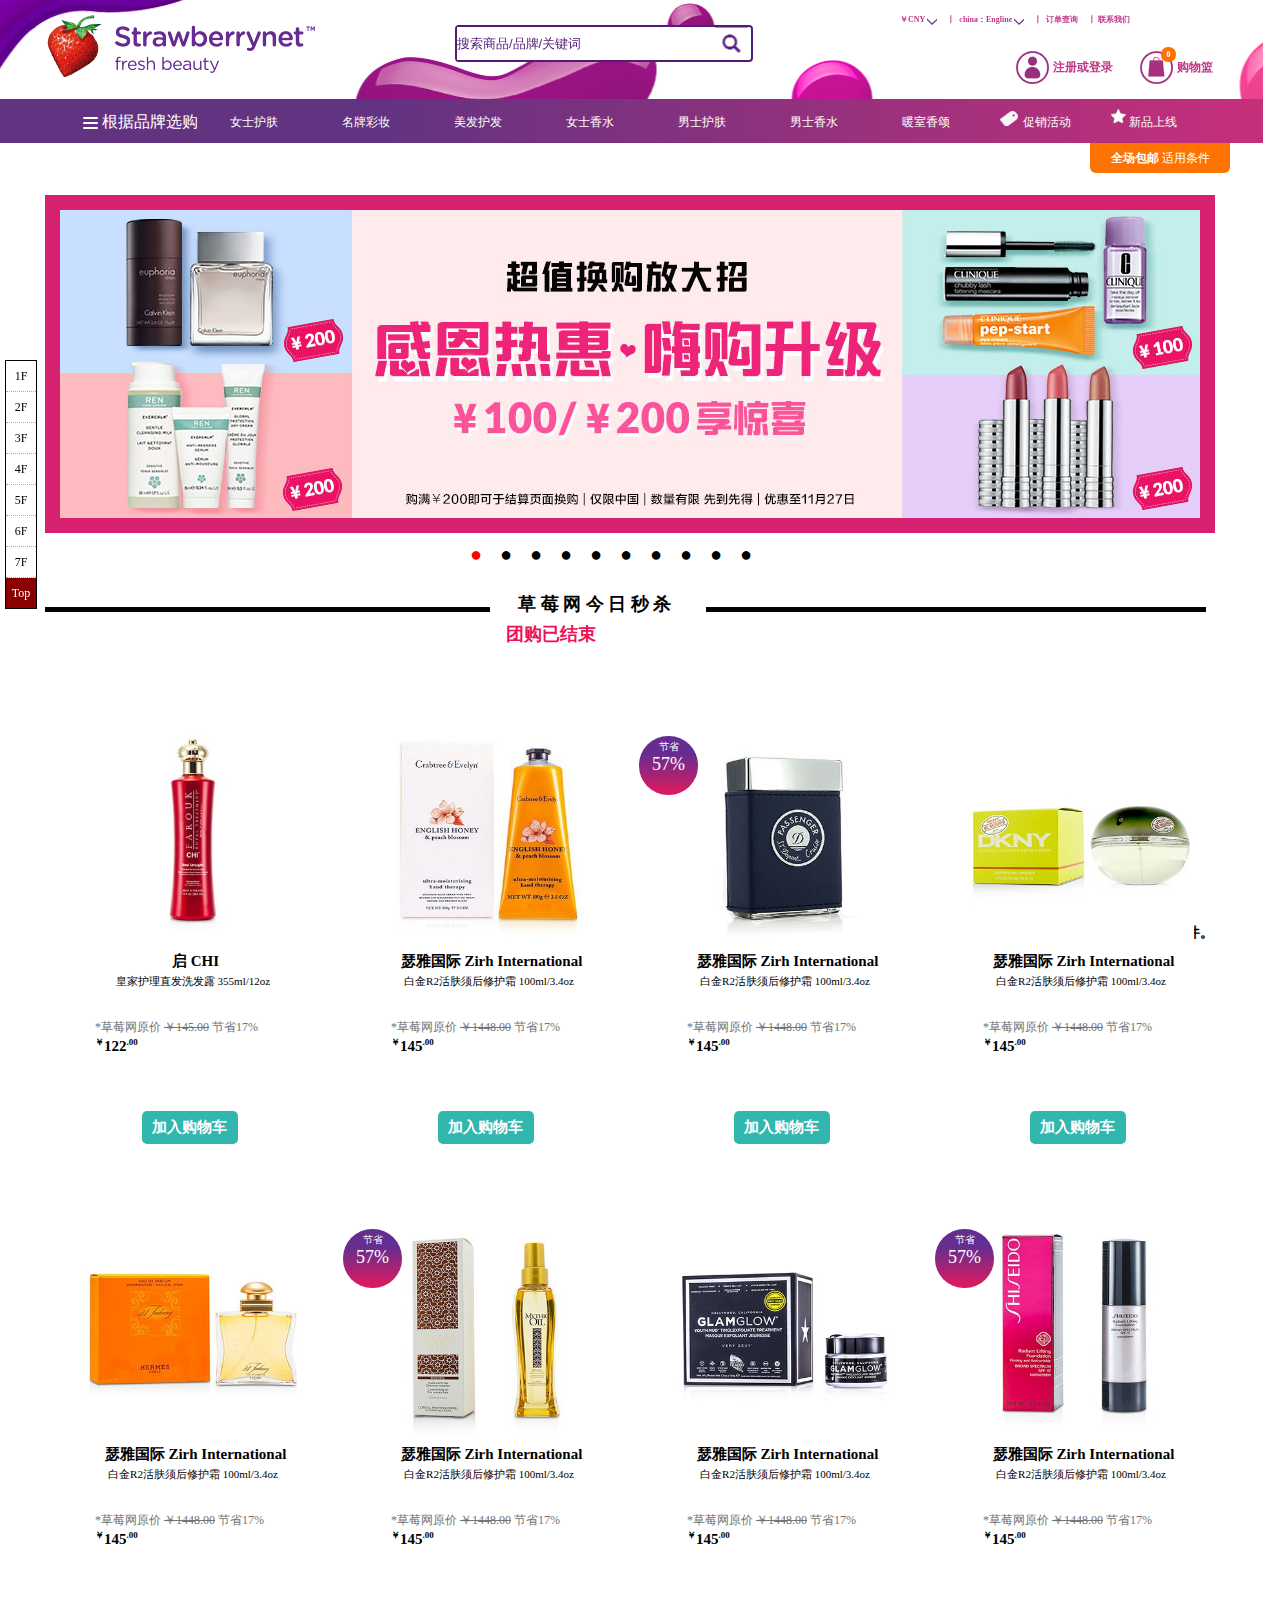
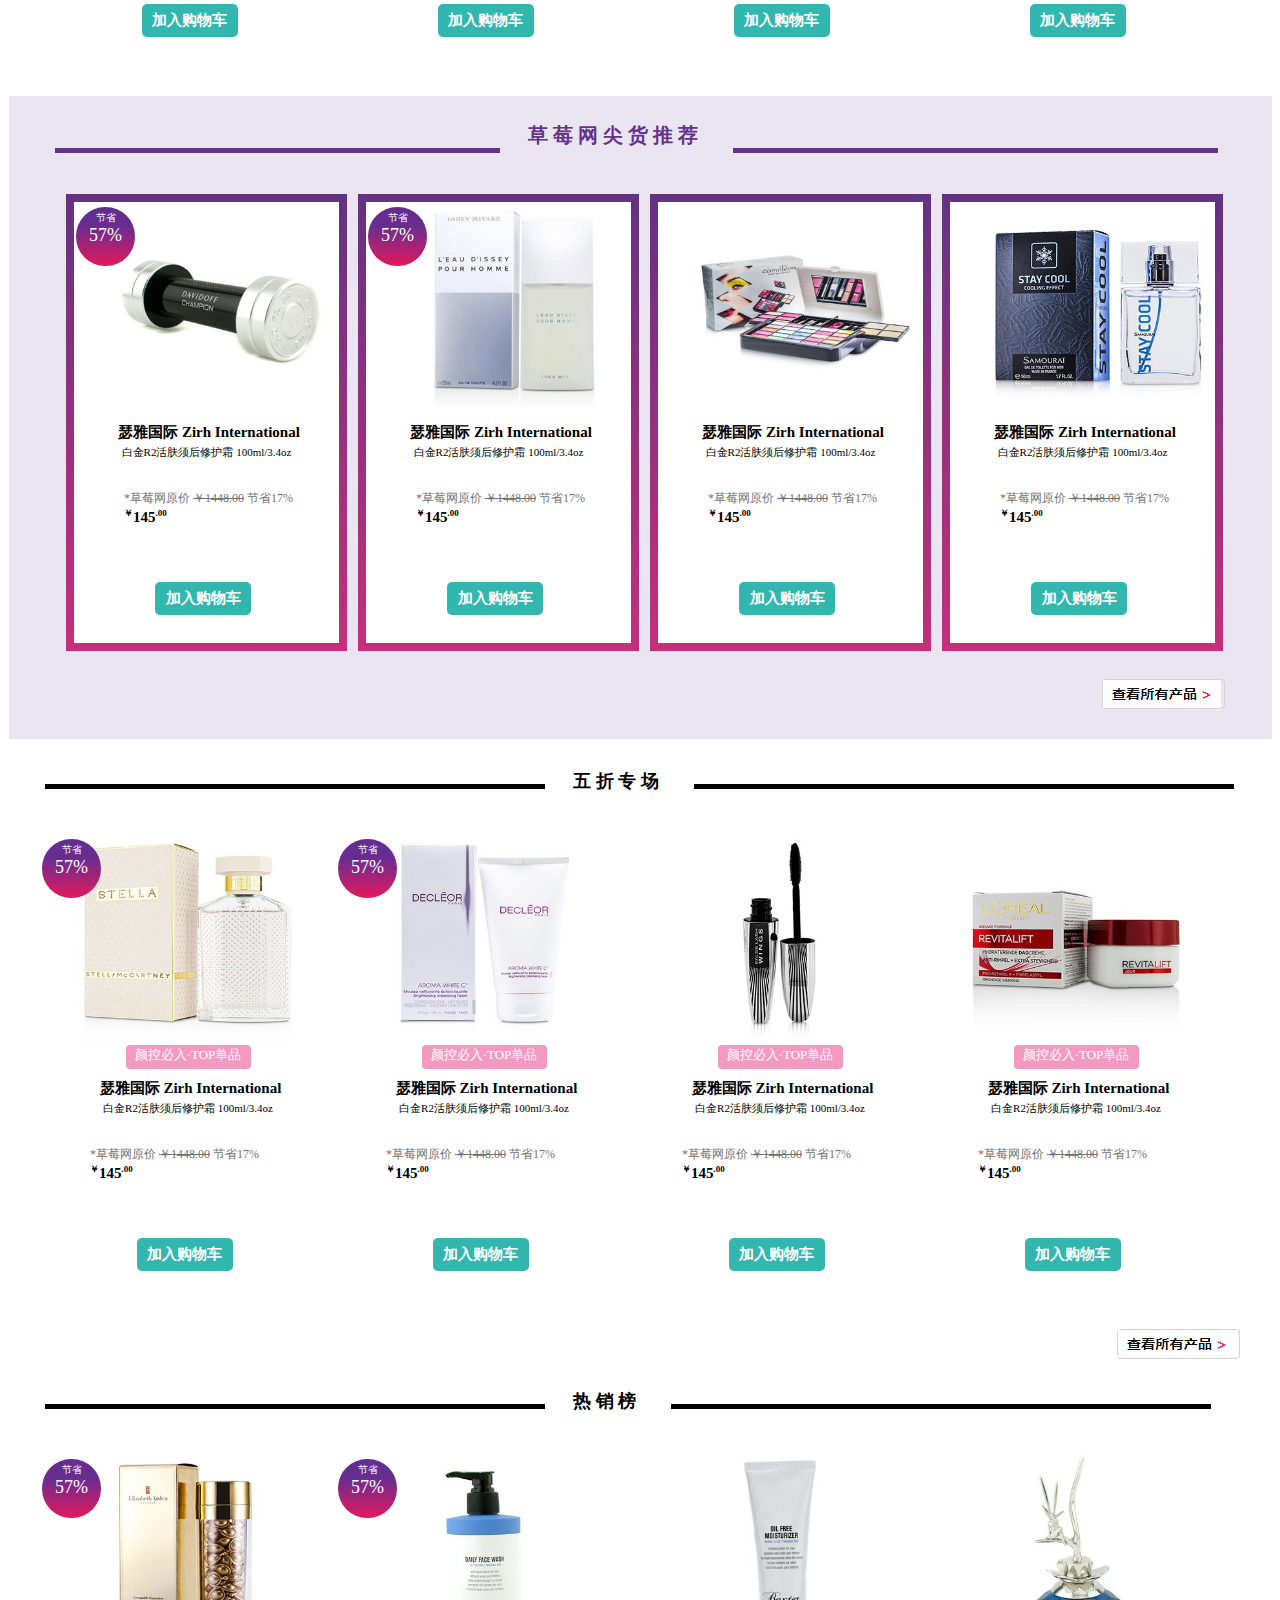
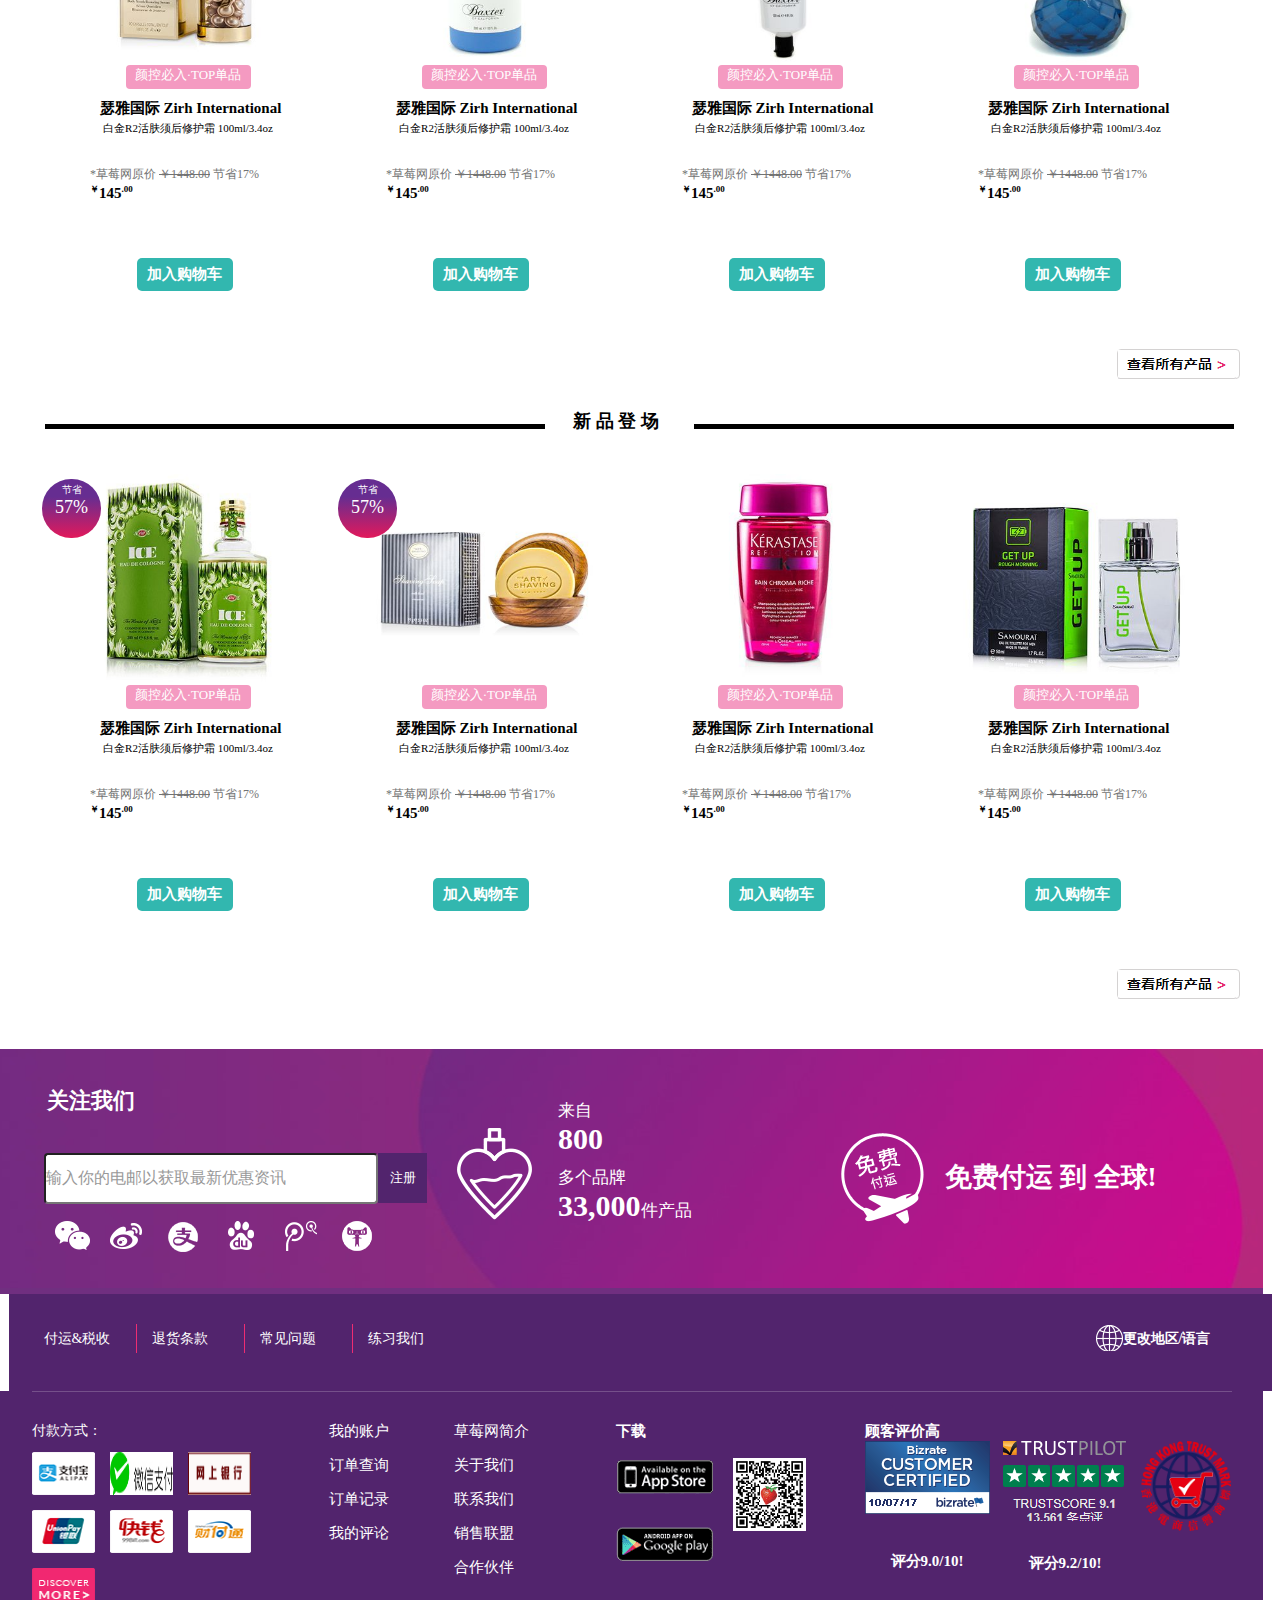
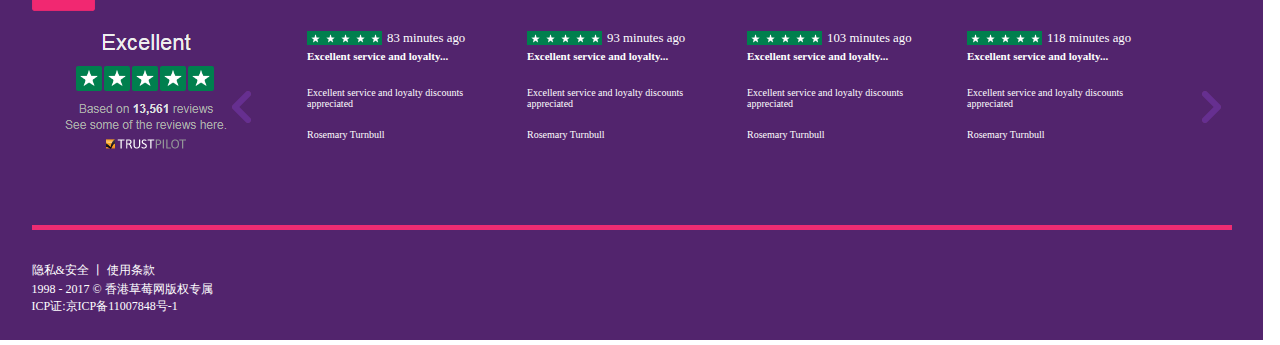
<file: CM.net/index.html>
<!DOCTYPE html>
<html>
	<head>
		<meta charset="utf-8" />
		<title></title>
		<link rel="stylesheet" type="text/css" href="css/index.css"/>
	</head>
	<script src="js/jquery-1.11.3.js"></script>
	
	<script src="js/lunbo.js"></script>
    <script src="js/lunbo2.js"></script>
  <!--<script src="js/louti.js" type="text/javascript" charset="utf-8"></script>-->
	<body>
		<!--顶部-->
		<div id="top_bg">
			<div  id="header">
				<a href="index.html" id="header_bg">
					<img src="img/CMLogo.png"/>
				</a>
				<div id="header_center">
					<div id="header_little">
					<input id="input1" placeholder="搜索商品/品牌/关键词"/>
					<input id="input2" type="button" name="btn" id="btn" />
				</div>
				</div>
				<!--注册登录-->
				<div id="register">
					<ul>
						<a href="#"><li>￥CNY</li></a>
						<a href="#"><span> </span></a>
						<a href="#"><li>丨  &nbsp;china：Engline</li> </a>
						<a href="#"><span></span></a>
						<a href="#"><li>丨 &nbsp;订单查询</li></a>
						<a href="#"><li>丨&nbsp;联系我们</li></a>
					</ul>
					<div id="shopping">
						<a href="#"><span></span></a>
						<a href="denglu.html" id="denglu1">注册或登录</a>
						<a href="#"><li></li></a>
						<a href="shopping.html">购物篮</a>
						<h3 id="zero">0</h3>
					</div>
					
				</div>
			</div>
		</div>
		<!--菜单栏-->
		<div id="cm_menu">
			<ul>
				<li id="dianji">
					 <img src="img/sanheng.png"  id="img1" alt="" />
					<a href="#" id="yun1">根据品牌选购</a>
					<div id="twoJi_menu">
			        <div id="twoJi_left">
					<div id="input_little">
					   <input id="input3" placeholder="搜索商品/品牌/关键词"/>
					   <input id="input4" type="button" name="btn" id="btn" />
					</div>
					<!--A-Z-->
					<div id="gundongtiao">
						<div id="gundongtiao_left">
							<a href="#">A</a>
							<a href="#">B</a>
							<a href="#">C</a>
							<a href="#">D</a>
							<a href="#">E</a>
							<a href="#">F</a>
							<a href="#">G</a>
							<a href="#">H</a>
							<a href="#">I</a>
							<a href="#">J</a>
							<a href="#">K</a>
							<a href="#">L</a>
							<a href="#">M</a>
							<a href="#">N</a>
							<a href="#">O</a>
							<a href="#">P</a>
							<a href="#">Q</a>
							<a href="#">R</a>
							<a href="#">S</a>
							<a href="#">T</a>
							<a href="#">U</a>
							<a href="#">V</a>
							<a href="#">W</a>
							<a href="#">X</a>
							<a href="#">Y</a>
							<a href="#">Z</a>
							<a href="#">#</a>
						</div>
						<div id="gundongtiao_right">
							<div id="zimu">
								
							
							<a href="#">
								A
							</a>
							<a href="#">
								阿贝克隆比&费齐A&F<br />
								Abercrombie & Fitch
							</a>
							<a href="#">
								阿迪达斯<br />
								Adidas
							</a>
							<a href="#">
								阿加迪尔阿甘油<br />
								Agadir Argan Oil
							</a>
							<a href="#">
								阿夸迪斯特雷萨<br />
								Acqua Di Stresa
							</a>
							<a href="#">
								阿诺姿<br />
								Arezia 
							</a>
							<a href="#">
								阿扎古瑞<br />
								Azagury
							</a>
							<a href="#">
								艾凡达 <br />
								Aveda  
							</a>
							<a href="#">
								艾哈佛<br />
								Ahava  
							</a>
							<a href="#">
								艾米卡<br />
								Amika  
							</a>
							<a href="#">
								艾蜜塔<br />
								Apivita                                      
							</a>
							</div>
						</div>
					</div>
			</div>
			<div id="twoJi_right">
				<div id="hotPai">
					热销品牌
				</div>
				<div id="bottomLie">
					<div id="zhongjian_pai">
						<a href="#">
							阿玛尼<br />
							GIORGIO ARMANI
						</a>
						<a href="#">
							宝格丽<br />
							BVLGARI
						</a>
						<a href="#">
							碧欧泉<br />
							BIOTHREM
						</a>
						<a href="#">
						    德美乐嘉<br />
							DERMALOGICA
						</a>
						<a href="#">
							迪奥<br />
							CHRISTIAN DIOR
						</a>
						<a href="#">
							娇兰<br />
							CLARINS
						</a>
						<a href="#">
							卡尔文.克莱<br />
							CALVIN KLEIN
						</a>
						<a href="#">
							卡诗<br />
							KERASTASE
						</a>
						<a href="#">
							科颜氏<br />
							KIEHL'S
						</a>
						<a href="#">
							资生堂<br />
							SHISEIDO
						</a>
						<a href="#">
							莱柏妮<br />
							LA PRAIRIE
						</a>
					</div>
				</div>
			</div>
		</div>
				</li>
				<li class="dian1">
					<a href="#" id="dianji1">女士护肤</a>
				</li>
				<li class="dian1">
					<a href="#" id="dianji2">名牌彩妆</a>
				</li>
				<li class="dian1">
					<a href="#">美发护发</a>
				</li>
				<li class="dian1">
					<a href="#" id="dianji3">女士香水</a>
				</li>
				<li class="dian1">
					<a href="#" id="dianji4">男士护肤</a>
				</li>
				<li class="dian1">
					<a href="#" id="dianji5">男士香水</a>
				</li>
				<li class="dian1">
					<a href="#">暖室香颂</a>
				</li>
				<li class="dian6" id="dianji10">
					<img src="img/cuxiao.png" />
					<a href="#">促销活动</a>
					<div id="houtianjia">
						<div id="hou_shang">
							<h5>所有特惠活动 ></h5>
							<b>促销季强势来袭，低价   &nbsp;&nbsp;折扣 &nbsp;&nbsp;集合开抢！</b>
						</div>
						<div id="hou_xia">
							<div id="xia_1">
								<h5>促销活动</h5><br />
								<b>每日精选</b><br />
								<b>超值精选</b><br />
								<b>榜单热卖</b><br />
								<b>11.11狂欢</b><br />
								<b>特卖专场</b><br />
								<b>会发光的"果冻肌"</b><br />
								<b>暖冬热品初公开</b><br />
								<b>11月热卖榜单榜首TOP40</b><br />
								<b>圣诞礼盒最全合辑</b><br />
								<b>800款圣诞好礼精选</b><br />
								<b>魅力秋冬</b><br />
								<b>精品香水低价直击</b><br />
								<b>全城热惠</b><br />
								<b>浏览更多>></b>
							</div>
							<div id="xia_2">
								<h5>美妆论坛</h5><br />
								<b>玩转妆彩·最强草单</b><br />
								<b>吸粉魔力大公开</b><br />
								<b>肌肤问题诊疗室</b><br />
							</div>
							<div id="xia_3">
								<h5>每月精选</h5><br />
								<b>女士护肤</b><br />
								<b>品牌彩妆</b><br />
								<b>美发护发</b><br />
								<b>女士香水</b><br />
								<b>男士护肤</b><br />
								<b>男士香水</b><br />
							</div>
							<div id="xia_4">
								<h5>礼盒套装</h5><br />
								<b>护肤组合</b><br />
								<b>彩妆组合</b><br />
								<b>秀发狐狸组合</b><br />
								<b>香水组合</b><br />
								<b>男士护理组合</b><br />
								<b>男士香水组合</b><br />
							</div>
							<div id="xia_5">
								<p>超值精选</p>
								<a></a>
								<p>榜单热卖</p>
								<a></a>
							</div>
						</div>
					</div>
				</li>
				<li class="dian1">
					<img src="img/xinpin.png"/>
					<a href="#">新品上线</a>
				</li>
			</ul>
			<p id="p1">特惠至三折<img src="img/1234.png"></p>
	<p id="p2">火爆2.5折起<img src="img/1234.png"></p>
	<p id="p3">清仓三折起<img src="img/1234.png"></p>
	<p id="p4">直降三折起<img src="img/1234.png"></p>
	<p id="p5">精品三折起<img src="img/1234.png"></p>
		</div>
		<a id="kongbai"></a>
		<!--黄色标志-->
		<a href="#" id="huangbiao">全场包邮 <span id="span1">适用条件
		</span></a>
		<!--二级菜单-->
		
		<!--banner-->
		
		<div id="banner" class="Louti">
			<ul id="banner_ul">
				<li><a href="javascript:;"><img src="img/777.jpg"></a></li>
				<li><a href="javascript:;"><img src="img/778.jpg"></a></li>
				<li><a href="javascript:;"><img src="img/779.jpg"></a></li>
				<li><a href="javascript:;"><img src="img/74.jpg"></a></li>
				<li><a href="javascript:;"><img src="img/75.jpg"></a></li>
				<li><a href="javascript:;"><img src="img/76.jpg"></a></li>
				<li><a href="javascript:;"><img src="img/77.jpg"></a></li>
				<li><a href="javascript:;"><img src="img/78.jpg"></a></li>
				<li><a href="javascript:;"><img src="img/79.jpg"></a></li>
				<li><a href="javascript:;"><img src="img/80.jpg"></a></li>
				<li><a href="javascript:;"><img src="img/71.jpg"></a></li>
			</ul>	
		</div>
		<!--轮播点点-->
		<ul id="lunbodian">
			<li>●</li>
			<li>●</li>
			<li>●</li>
			<li>●</li>
			<li>●</li>
			<li>●</li>
			<li>●</li>
			<li>●</li>
			<li>●</li>
			<li>●</li>
		</ul>
		<!--楼梯-->
			
		<!--草莓网今日秒杀-->
		<div id="miaosha" >
			<div id="leftheng" class="Louti"></div>
			<h1> 草 莓 网 今 日 秒 杀 </h1>
			<div id="rightheng"></div>
		</div>
		<!--仅剩时间-->		 
<div class="time"> 
	<span id="LeftTime"></span>
</div>
		<span id="xuan_number">
			每件订单最多可购买三件。
		</span>
		<!--图片栏-->
		<div id="picture">
			<div id="picture_one">
				<div id="picture_one_1">
					<a href="fangdajing.html"><img src="img/dahongping.jpg"/></a>
				</div>
				<div id="picture_one_word">
					<a>启 CHI</a><br />
					<a>皇家护理直发洗发露 355ml/12oz</a>
				</div>
				<div id="picture_word">
					<li>*草莓网原价</li>
					<li>￥145.00</li>
					<li>节省17%</li><br />
					<span><sup>￥</sup>122<sup>.00</sup></span>
				</div>
				<div id="green_shopcar">
					<a href="javascript:;" id="shop">
						加入购物车
					</a>
				</div>
			</div>
			<!--2-->
			<div id="picture_one">
				<div id="picture_one_1">
					<img src="img/tu2.jpg"/>
				</div>
				<div id="picture_one_word">
					<a>瑟雅国际 Zirh International</a><br />
					<a>白金R2活肤须后修护霜  100ml/3.4oz</a>
				</div>
				<div id="picture_word">
					<li>*草莓网原价</li>
					<li>￥1448.00</li>
					<li>节省17%</li><br />
					<span><sup>￥</sup>145<sup>.00</sup></span>
				</div>
								<div id="green_shopcar">
					<a href="shopping.html" id="shop">
						加入购物车
					</a>
				</div>
			</div>
			<!--3-->
			<div id="picture_one">
				<div id="right_jiesheng">
		    			<span>节省</span><br/>
		    			<span>57%</span>
		    		</div>
				<div id="picture_one_1">
					<img src="img/tu3.jpg"/>
				</div>
				<div id="picture_one_word">
					<a>瑟雅国际 Zirh International</a><br />
					<a>白金R2活肤须后修护霜  100ml/3.4oz</a>
				</div>
				<div id="picture_word">
					<li>*草莓网原价</li>
					<li>￥1448.00</li>
					<li>节省17%</li><br />
					<span><sup>￥</sup>145<sup>.00</sup></span>
				</div>
								<div id="green_shopcar">
					<a href="shopping.html" id="shop">
						加入购物车
					</a>
				</div>
			</div>
			<!--4-->
			<div id="picture_one">
				<div id="picture_one_1">
					<img src="img/tu4.jpg"/>
				</div>
				<div id="picture_one_word">
					<a>瑟雅国际 Zirh International</a><br />
					<a>白金R2活肤须后修护霜  100ml/3.4oz</a>
				</div>
				<div id="picture_word">
					<li>*草莓网原价</li>
					<li>￥1448.00</li>
					<li>节省17%</li><br />
					<span><sup>￥</sup>145<sup>.00</sup></span>
				</div>
								<div id="green_shopcar">
					<a href="shopping.html" id="shop">
						加入购物车
					</a>
				</div>
			</div>
			<!--5-->
			<div id="picture_one">
				<div id="picture_one_1">
					<img src="img/tu5.jpg"/>
				</div>
				<div id="picture_one_word">
					<a>瑟雅国际 Zirh International</a><br />
					<a>白金R2活肤须后修护霜  100ml/3.4oz</a>
				</div>
				<div id="picture_word">
					<li>*草莓网原价</li>
					<li>￥1448.00</li>
					<li>节省17%</li><br />
					<span><sup>￥</sup>145<sup>.00</sup></span>
				</div>
								<div id="green_shopcar">
					<a href="shopping.html" id="shop">
						加入购物车
					</a>
				</div>
			</div>
			<!--6-->
			<div id="picture_one">
					<div id="right_jiesheng">
		    			<span>节省</span><br/>
		    			<span>57%</span>
		    		</div>
				<div id="picture_one_1">
					<img src="img/tu6.jpg"/>
				</div>
				<div id="picture_one_word">
					<a>瑟雅国际 Zirh International</a><br />
					<a>白金R2活肤须后修护霜  100ml/3.4oz</a>
				</div>
				<div id="picture_word">
					<li>*草莓网原价</li>
					<li>￥1448.00</li>
					<li>节省17%</li><br />
					<span><sup>￥</sup>145<sup>.00</sup></span>
				</div>
								<div id="green_shopcar">
					<a href="shopping.html" id="shop">
						加入购物车
					</a>
				</div>
			</div>
			<!--7-->
		    <div id="picture_one">
				<div id="picture_one_1">
					<img src="img/tu7.jpg"/>
				</div>
				<div id="picture_one_word">
					<a>瑟雅国际 Zirh International</a><br />
					<a>白金R2活肤须后修护霜  100ml/3.4oz</a>
				</div>
				<div id="picture_word">
					<li>*草莓网原价</li>
					<li>￥1448.00</li>
					<li>节省17%</li><br />
					<span><sup>￥</sup>145<sup>.00</sup></span>
				</div>
								<div id="green_shopcar">
					<a href="shopping.html" id="shop">
						加入购物车
					</a>
				</div>
			</div>
			<!--8-->
			<div id="picture_one">
				<div id="right_jiesheng">
		    			<span>节省</span><br/>
		    			<span>57%</span>
		    		</div>
				<div id="picture_one_1">
					<img src="img/tu8.jpg"/>
				</div>
				<div id="picture_one_word">
					<a>瑟雅国际 Zirh International</a><br />
					<a>白金R2活肤须后修护霜  100ml/3.4oz</a>
				</div>
				<div id="picture_word">
					<li>*草莓网原价</li>
					<li>￥1448.00</li>
					<li>节省17%</li><br />
					<span><sup>￥</sup>145<sup>.00</sup></span>
				</div>
								<div id="green_shopcar">
					<a href="shopping.html" id="shop">
						加入购物车
					</a>
				</div>
			</div>
		</div>
		<!--返回顶部-->
		<div class="backTop" id="top" onclick="goTop()">
			<a href="#"><img src="img/fanhui.png"/></a>
		</div>
		<!--尖货推荐-->
		<div id="top_product" >
			<div id="top_waibao" class="Louti">
		    <div id="miaosha">
			     <div id="left_heng"></div>
			     <h1> 草 莓 网 尖 货 推 荐 </h1>
			     <div id="right_heng"></div>
		    </div>
		    <!--图1-->
		    	<div id="picture_two">
		    		<div id="right_jiesheng">
		    			<span>节省</span><br/>
		    			<span>57%</span>
		    		</div>
				<div id="picture_two_1">
					<img src="img/11321739305.jpg"/>
				</div>
				<div id="picture_one_word">
					<a>瑟雅国际 Zirh International</a><br />
					<a>白金R2活肤须后修护霜  100ml/3.4oz</a>
				</div>
				<div id="picture_word">
					<li>*草莓网原价</li>
					<li>￥1448.00</li>
					<li>节省17%</li><br />
					<span><sup>￥</sup>145<sup>.00</sup></span>
				</div>
					<div id="green_shopcar">
					<a href="#"><span>
						加入购物车
					</span></a>
				</div>
			</div>
			<!--图2-->
			<div id="picture_two">
				<div id="right_jiesheng">
		    			<span>节省</span><br/>
		    			<span>57%</span>
		    		</div>
				<div id="picture_two_1">
					<img src="img/00767931305.jpg"/>
				</div>
				<div id="picture_one_word">
					<a>瑟雅国际 Zirh International</a><br />
					<a>白金R2活肤须后修护霜  100ml/3.4oz</a>
				</div>
				<div id="picture_word">
					<li>*草莓网原价</li>
					<li>￥1448.00</li>
					<li>节省17%</li><br />
					<span><sup>￥</sup>145<sup>.00</sup></span>
				</div>
					<div id="green_shopcar">
					<a href="#"><span>
						加入购物车
					</span></a>
				</div>
			</div>
			<!--图三-->
			<div id="picture_two">
				<div id="picture_two_1">
					<img src="img/800.jpg"/>
				</div>
				<div id="picture_one_word">
					<a>瑟雅国际 Zirh International</a><br />
					<a>白金R2活肤须后修护霜  100ml/3.4oz</a>
				</div>
				<div id="picture_word">
					<li>*草莓网原价</li>
					<li>￥1448.00</li>
					<li>节省17%</li><br />
					<span><sup>￥</sup>145<sup>.00</sup></span>
				</div>
					<div id="green_shopcar">
					<a href="#"><span>
						加入购物车
					</span></a>
				</div>
			</div>
			<!--图四-->
			<div id="picture_two">
				<div id="picture_two_1">
					<img src="img/801.jpg"/>
				</div>
				<div id="picture_one_word">
					<a>瑟雅国际 Zirh International</a><br />
					<a>白金R2活肤须后修护霜  100ml/3.4oz</a>
				</div>
				<div id="picture_word">
					<li>*草莓网原价</li>
					<li>￥1448.00</li>
					<li>节省17%</li><br />
					<span><sup>￥</sup>145<sup>.00</sup></span>
				</div>
					<div id="green_shopcar">
					<a href="#"><span>
						加入购物车
					</span></a>
				</div>
			</div>
			<div id="chakan_right">
				<a href="javascript:;"><img src="img/chakan.png"/></a>
			</div>
			</div>
		</div>
		<!--<!--五折专场-->
		<div id="center_wuzhe">
			<div id="miaosha1" class="Louti">
			<div id="leftheng1"></div>
			<h1> 五  折  专  场  </h1>
			<div id="rightheng1"></div>
		    </div>
		    <!--图一-->
		    			<div id="picture_one">
					<div id="right_jiesheng">
		    			<span>节省</span><br/>
		    			<span>57%</span>
		    		</div>
				<div id="picture_one_1">
					<img src="img/803.jpg"/>
				</div>
				<div id="pink_pai">
					<span>颜控必入·TOP单品</span>
				</div>
				<div id="picture_one_word">
					<a>瑟雅国际 Zirh International</a><br />
					<a>白金R2活肤须后修护霜  100ml/3.4oz</a>
				</div>
				<div id="picture_word">
					<li>*草莓网原价</li>
					<li>￥1448.00</li>
					<li>节省17%</li><br />
					<span><sup>￥</sup>145<sup>.00</sup></span>
				</div>
								<div id="green_shopcar">
					<a href="#"><span>
						加入购物车
					</span></a>
				</div>
			</div>
			<!--图2-->
						<div id="picture_one">
					<div id="right_jiesheng">
		    			<span>节省</span><br/>
		    			<span>57%</span>
		    		</div>
				<div id="picture_one_1">
					<img src="img/12070285901.jpg"/>
				</div>
				<div id="pink_pai">
					<span>颜控必入·TOP单品</span>
				</div>
				<div id="picture_one_word">
					<a>瑟雅国际 Zirh International</a><br />
					<a>白金R2活肤须后修护霜  100ml/3.4oz</a>
				</div>
				<div id="picture_word">
					<li>*草莓网原价</li>
					<li>￥1448.00</li>
					<li>节省17%</li><br />
					<span><sup>￥</sup>145<sup>.00</sup></span>
				</div>
								<div id="green_shopcar">
					<a href="#"><span>
						加入购物车
					</span></a>
				</div>
			</div>
			<!--图3-->
						<div id="picture_one">
				<div id="picture_one_1">
					<img src="img/804.jpg"/>
				</div>
				<div id="pink_pai">
					<span>颜控必入·TOP单品</span>
				</div>
				<div id="picture_one_word">
					<a>瑟雅国际 Zirh International</a><br />
					<a>白金R2活肤须后修护霜  100ml/3.4oz</a>
				</div>
				<div id="picture_word">
					<li>*草莓网原价</li>
					<li>￥1448.00</li>
					<li>节省17%</li><br />
					<span><sup>￥</sup>145<sup>.00</sup></span>
				</div>
								<div id="green_shopcar">
					<a href="#"><span>
						加入购物车
					</span></a>
				</div>
			</div>
			<!--图4-->
						<div id="picture_one">
				<div id="picture_one_1">
					<img src="img/21361851101.jpg"/>
				</div>
				<div id="pink_pai">
					<span>颜控必入·TOP单品</span>
				</div>
				<div id="picture_one_word">
					<a>瑟雅国际 Zirh International</a><br />
					<a>白金R2活肤须后修护霜  100ml/3.4oz</a>
				</div>
				<div id="picture_word">
					<li>*草莓网原价</li>
					<li>￥1448.00</li>
					<li>节省17%</li><br />
					<span><sup>￥</sup>145<sup>.00</sup></span>
				</div>
								<div id="green_shopcar">
					<a href="#"><span>
						加入购物车
					</span></a>
				</div>
			</div>
			<div id="chakan_right">
				<a href="javascript:;"><img src="img/chakan.png"/></a>
			</div>
		</div>
		<!--热卖榜-->
				<div id="center_wuzhe" >
			<div id="miaosha1" class="Louti">
			<div id="leftheng1"></div>
			<h1> 热  销  榜  </h1>
			<div id="rightheng1"></div>
		    </div>
		    <!--图一-->
		    			<div id="picture_one">
					<div id="right_jiesheng">
		    			<span>节省</span><br/>
		    			<span>57%</span>
		    		</div>
				<div id="picture_one_1">
					<img src="img/805.jpg"/>
				</div>
				<div id="pink_pai">
					<span>颜控必入·TOP单品</span>
				</div>
				<div id="picture_one_word">
					<a>瑟雅国际 Zirh International</a><br />
					<a>白金R2活肤须后修护霜  100ml/3.4oz</a>
				</div>
				<div id="picture_word">
					<li>*草莓网原价</li>
					<li>￥1448.00</li>
					<li>节省17%</li><br />
					<span><sup>￥</sup>145<sup>.00</sup></span>
				</div>
								<div id="green_shopcar">
					<a href="#"><span>
						加入购物车
					</span></a>
				</div>
			</div>
			<!--图2-->
						<div id="picture_one">
					<div id="right_jiesheng">
		    			<span>节省</span><br/>
		    			<span>57%</span>
		    		</div>
				<div id="picture_one_1">
					<img src="img/12297914121.jpg"/>
				</div>
				<div id="pink_pai">
					<span>颜控必入·TOP单品</span>
				</div>
				<div id="picture_one_word">
					<a>瑟雅国际 Zirh International</a><br />
					<a>白金R2活肤须后修护霜  100ml/3.4oz</a>
				</div>
				<div id="picture_word">
					<li>*草莓网原价</li>
					<li>￥1448.00</li>
					<li>节省17%</li><br />
					<span><sup>￥</sup>145<sup>.00</sup></span>
				</div>
								<div id="green_shopcar">
					<a href="#"><span>
						加入购物车
					</span></a>
				</div>
			</div>
			<!--图3-->
						<div id="picture_one">
				<div id="picture_one_1">
					<img src="img/12298714121.jpg"/>
				</div>
				<div id="pink_pai">
					<span>颜控必入·TOP单品</span>
				</div>
				<div id="picture_one_word">
					<a>瑟雅国际 Zirh International</a><br />
					<a>白金R2活肤须后修护霜  100ml/3.4oz</a>
				</div>
				<div id="picture_word">
					<li>*草莓网原价</li>
					<li>￥1448.00</li>
					<li>节省17%</li><br />
					<span><sup>￥</sup>145<sup>.00</sup></span>
				</div>
								<div id="green_shopcar">
					<a href="#"><span>
						加入购物车
					</span></a>
				</div>
			</div>
			<!--图4-->
						<div id="picture_one">
				<div id="picture_one_1">
					<img src="img/806.jpg"/>
				</div>
				<div id="pink_pai">
					<span>颜控必入·TOP单品</span>
				</div>
				<div id="picture_one_word">
					<a>瑟雅国际 Zirh International</a><br />
					<a>白金R2活肤须后修护霜  100ml/3.4oz</a>
				</div>
				<div id="picture_word">
					<li>*草莓网原价</li>
					<li>￥1448.00</li>
					<li>节省17%</li><br />
					<span><sup>￥</sup>145<sup>.00</sup></span>
				</div>
								<div id="green_shopcar">
					<a href="#"><span>
						加入购物车
					</span></a>
				</div>
			</div>
			<div id="chakan_right">
				<a href="javascript:;"><img src="img/chakan.png"/></a>
			</div>
		</div>
		<!--新品登场-->
			<div id="center_wuzhe" class="Louti">
			<div id="miaosha1">
			<div id="leftheng1"></div>
			<h1> 新  品  登  场  </h1>
			<div id="rightheng1"></div>
		    </div>
		    <!--图一-->
		    			<div id="picture_one">
					<div id="right_jiesheng">
		    			<span>节省</span><br/>
		    			<span>57%</span>
		    		</div>
				<div id="picture_one_1">
					<img src="img/15705242905.jpg"/>
				</div>
				<div id="pink_pai">
					<span>颜控必入·TOP单品</span>
				</div>
				<div id="picture_one_word">
					<a>瑟雅国际 Zirh International</a><br />
					<a>白金R2活肤须后修护霜  100ml/3.4oz</a>
				</div>
				<div id="picture_word">
					<li>*草莓网原价</li>
					<li>￥1448.00</li>
					<li>节省17%</li><br />
					<span><sup>￥</sup>145<sup>.00</sup></span>
				</div>
								<div id="green_shopcar">
					<a href="#"><span>
						加入购物车
					</span></a>
				</div>
			</div>
			<!--图2-->
						<div id="picture_one">
					<div id="right_jiesheng">
		    			<span>节省</span><br/>
		    			<span>57%</span>
		    		</div>
				<div id="picture_one_1">
					<img src="img/16076691739.jpg"/>
				</div>
				<div id="pink_pai">
					<span>颜控必入·TOP单品</span>
				</div>
				<div id="picture_one_word">
					<a>瑟雅国际 Zirh International</a><br />
					<a>白金R2活肤须后修护霜  100ml/3.4oz</a>
				</div>
				<div id="picture_word">
					<li>*草莓网原价</li>
					<li>￥1448.00</li>
					<li>节省17%</li><br />
					<span><sup>￥</sup>145<sup>.00</sup></span>
				</div>
								<div id="green_shopcar">
					<a href="#"><span>
						加入购物车
					</span></a>
				</div>
			</div>
			<!--图3-->
						<div id="picture_one">
				<div id="picture_one_1">
					<img src="img/16152900439.jpg"/>
				</div>
				<div id="pink_pai">
					<span>颜控必入·TOP单品</span>
				</div>
				<div id="picture_one_word">
					<a>瑟雅国际 Zirh International</a><br />
					<a>白金R2活肤须后修护霜  100ml/3.4oz</a>
				</div>
				<div id="picture_word">
					<li>*草莓网原价</li>
					<li>￥1448.00</li>
					<li>节省17%</li><br />
					<span><sup>￥</sup>145<sup>.00</sup></span>
				</div>
								<div id="green_shopcar">
					<a href="#"><span>
						加入购物车
					</span></a>
				</div>
			</div>
			<!--图4-->
						<div id="picture_one">
				<div id="picture_one_1">
					<img src="img/19501841737.jpg"/>
				</div>
				<div id="pink_pai">
					<span>颜控必入·TOP单品</span>
				</div>
				<div id="picture_one_word">
					<a>瑟雅国际 Zirh International</a><br />
					<a>白金R2活肤须后修护霜  100ml/3.4oz</a>
				</div>
				<div id="picture_word">
					<li>*草莓网原价</li>
					<li>￥1448.00</li>
					<li>节省17%</li><br />
					<span><sup>￥</sup>145<sup>.00</sup></span>
				</div>
								<div id="green_shopcar">
					<a href="#"><span>
						加入购物车
					</span></a>
				</div>
			</div>
			<div id="chakan_right">
				<a href="javascript:;"><img src="img/chakan.png"/></a>
			</div>
		</div>
		
		<!--关注我们-->
		<div id="attention_us" class="Louti">
			<div id="attention_us_left">
				<h5>关注我们</h5>
		<!--搜索框-->
		<input id="input_sousuo" type="text" name="txt" placeholder="输入你的电邮以获取最新优惠资讯"/>
		<input id="input_sousuo_dian" type="button" name="btn" value="注册" /><br />
		
		<!--微博小图标-->
		<div id="weibo_little">
		<a href="javascript:;"></a>
		<a href="javascript:;"></a>
		<a href="javascript:;"></a>
		<a href="javascript:;"></a>
		<a href="javascript:;"></a>
		<a href="javascript:;"></a>
		</div>
		  </div>
		  <!--中间品牌-->
		  <div id="center_pinpai">
		  	<span></span>
		  	<div id="center_wenzi">
		  		<a>来自</a>
		  		<h2>800</h2>
		  		<li>多个品牌</li>
		  		<h4>33,000</h4>
		  		<li>件产品<li>
		  	</div>
		  </div>
		<!--右边快递付运-->
		<div id="right_fuyun">
			<span></span>
			<div id="right_wenzi">
				<h2>免费付运 到 全球!</h2>
			</div>
		</div>
		</div>
		<!--转换语言-->
		<div id="language_zhuan">
			<div id="center_ul">
				<ul>
					<li>付运&税收</li>
					<li>退货条款</li>
					<li>常见问题</li>
					<li>练习我们</li>
				</ul>
				<span></span>
				<h2>  更改地区/语言</h2>
			</div>
		</div>
		
		<!--杂乱无章的下部中间图标-->
		<div id="wuzuoyong">
			
		
		<div id="bottom_center">
			<div id="bottom_center_left">
				<span>付款方式：</span>
				<div id="picture_seven">
					<a><img src="img/Alipay_16.png" alt="" /></a>
					<a><img src="img/wechatpayCN_16.jpg" alt="" /></a>
					<a><img src="img/banktransferCN_16.jpg"/></a>
					<a><img src="img/Unionpay_16.png"/></a>
					<a><img src="img/99bill_16.png"/></a>
					<a><img src="img/tenpay_16.png"/></a>
					<a href="#"><img src=" img/DiscoverMore.png"/></a>
				</div>
			</div>
			<div id="bottom_center_leftOne">
				<div id="zhangdan_left">
					<a href="#">我的账户</a>
					<a href="#">订单查询</a>
					<a href="#">订单记录</a>
					<a href="#">我的评论</a>
				</div>
				<div id="jianjie_right">
					<a href="#">草莓网简介</a>
					<a href="#">关于我们</a>
					<a href="#">联系我们</a>
					<a href="#">销售联盟</a>
					<a href="#">合作伙伴</a>
				</div>
			</div>
			<div id="bottom_center_rightOne">
				<div id="picturn_three">
					<h6>下载</h6>
				</div>
				<div id="picture_shangxia">
					<a href="#"></a>
					<a href="#"></a>
				</div>
				<div id="picture_right">
					<img src="img/QRCodeCN.png"/>
				</div>
			</div>
			<div id="bottom_center_right">
				<h6>顾客评价高</h6>
				<div id="this_left">
					<img src="img/27609_medal.gif" alt="" />
					<h6>评分9.0/10!</h6>
				</div>
				<div id="this_center">
					<img src="img/xingxing.png"/>
					<h6>评分9.2/10!</h6>
				</div>
				<div id="this_right">
					<img src="img/HK-Trust-Mark_resize.png"/>
				</div>
			</div>
		</div>
		</div>
		<!--底部评论-->
		<div id="waibukuang">
			<div id="left_pinglun">
				<img src="img/left_tu.png"/>
			</div>
			<div id="right_pinglun">
				<div id="direction-btn">
			<a href="javascript:;" id="left-btn"></a>
			<a href="javascript:;" id="right-btn"></a>
		       </div>
		        <div id="box">
		        	<ul id="list">
		        		<!--1-->
		        		<li>
		        			<div>
		        				<a>
		        					<b><img src="img/sprite_star.png"/></b>
		        					<b><img src="img/sprite_star.png"/></b>
		        					<b><img src="img/sprite_star.png"/></b>
		        					<b><img src="img/sprite_star.png"/></b>
		        					<b><img src="img/sprite_star.png"/></b>
		        				</a>
		        				<a>83 minutes ago</a>
		        				<a>Excellent service and loyalty...</a>
		        				<a>Excellent service and loyalty discounts appreciated</a>
		        				<a>Rosemary Turnbull</a>
		        			</div>
		        			<div>
		        				<a>
		        					<b><img src="img/sprite_star.png"/></b>
		        					<b><img src="img/sprite_star.png"/></b>
		        					<b><img src="img/sprite_star.png"/></b>
		        					<b><img src="img/sprite_star.png"/></b>
		        					<b><img src="img/sprite_star.png"/></b>
		        				</a>
		        				<a>93 minutes ago</a>
		        				<a>Excellent service and loyalty...</a>
		        				<a>Excellent service and loyalty discounts appreciated</a>
		        				<a>Rosemary Turnbull</a>
		        			</div>
		        			<div>
		        				<a>
		        					<b><img src="img/sprite_star.png"/></b>
		        					<b><img src="img/sprite_star.png"/></b>
		        					<b><img src="img/sprite_star.png"/></b>
		        					<b><img src="img/sprite_star.png"/></b>
		        					<b><img src="img/sprite_star.png"/></b>
		        				</a>
		        				<a>103 minutes ago</a>
		        				<a>Excellent service and loyalty...</a>
		        				<a>Excellent service and loyalty discounts appreciated</a>
		        				<a>Rosemary Turnbull</a>
		        			</div>
		        			<div>
		        				<a>
		        					<b><img src="img/sprite_star.png"/></b>
		        					<b><img src="img/sprite_star.png"/></b>
		        					<b><img src="img/sprite_star.png"/></b>
		        					<b><img src="img/sprite_star.png"/></b>
		        					<b><img src="img/sprite_star.png"/></b>
		        				</a>
		        				<a>118 minutes ago</a>
		        				<a>Excellent service and loyalty...</a>
		        				<a>Excellent service and loyalty discounts appreciated</a>
		        				<a>Rosemary Turnbull</a>
		        			</div>
		        		</li>
		        		<!--2-->
		        		<li>
		        			<div>
		        				<a>
		        					<b><img src="img/sprite_star.png"/></b>
		        					<b><img src="img/sprite_star.png"/></b>
		        					<b><img src="img/sprite_star.png"/></b>
		        					<b><img src="img/sprite_star.png"/></b>
		        					<b><img src="img/sprite_star.png"/></b>
		        				</a>
		        				<a>83 minutes ago</a>
		        				<a>Excellent service and loyalty...</a>
		        				<a>Excellent service and loyalty discounts appreciated</a>
		        				<a>Rosemary Turnbull</a>
		        			</div>
		        			<div>
		        				<a>
		        					<b><img src="img/sprite_star.png"/></b>
		        					<b><img src="img/sprite_star.png"/></b>
		        					<b><img src="img/sprite_star.png"/></b>
		        					<b><img src="img/sprite_star.png"/></b>
		        					<b><img src="img/sprite_star.png"/></b>
		        				</a>
		        				<a>93 minutes ago</a>
		        				<a>Excellent service and loyalty...</a>
		        				<a>Excellent service and loyalty discounts appreciated</a>
		        				<a>Rosemary Turnbull</a>
		        			</div>
		        			<div>
		        				<a>
		        					<b><img src="img/sprite_star.png"/></b>
		        					<b><img src="img/sprite_star.png"/></b>
		        					<b><img src="img/sprite_star.png"/></b>
		        					<b><img src="img/sprite_star.png"/></b>
		        					<b><img src="img/sprite_star.png"/></b>
		        				</a>
		        				<a>103 minutes ago</a>
		        				<a>Excellent service and loyalty...</a>
		        				<a>Excellent service and loyalty discounts appreciated</a>
		        				<a>Rosemary Turnbull</a>
		        			</div>
		        			<div>
		        				<a>
		        					<b><img src="img/sprite_star.png"/></b>
		        					<b><img src="img/sprite_star.png"/></b>
		        					<b><img src="img/sprite_star.png"/></b>
		        					<b><img src="img/sprite_star.png"/></b>
		        					<b><img src="img/sprite_star.png"/></b>
		        				</a>
		        				<a>118 minutes ago</a>
		        				<a>Excellent service and loyalty...</a>
		        				<a>Excellent service and loyalty discounts appreciated</a>
		        				<a>Rosemary Turnbull</a>
		        			</div>
		        		</li>
		        	</ul>
		        </div>
			</div>
		</div>
		<!--楼梯-->
		<div id="LoutiNav">
			<ul>
				<li>1F <span>品牌</span> </li>
				<li>2F <span>秒杀</span> </li>
				<li>3F <span>尖货</span> </li>
				<li>4F <span>五折</span> </li>
				<li>5F <span>热销</span> </li>
				<li>6F <span>新品</span> </li>
				<li>7F <span>联系</span> </li>
				<li class="last">Top</li>
			</ul>
		</div>
		<!--最下部的一块-->

<div id="biankuang">
			<div id="neibu_pink">
				<p>隐私&安全 丨 使用条款</p>
				<span>1998 - 2017 &copy; 香港草莓网版权专属</span>
				<li>ICP证:京ICP备11007848号-1</li>
			</div>
		</div>
			<!--louti-->
	
		<script src="js/back_top.js" type="text/javascript" charset="utf-8"></script>
		<script src="js/two_menu.js" type="text/javascript" charset="utf-8"></script>
		
		<!--倒计时-->
		<script type="text/javascript">
        	function FreshTime(){
    var endtime=new Date("2017/11/20,12:20:12");//结束时间
    var nowtime = new Date();//当前时间
    var lefttime=parseInt((endtime.getTime()-nowtime.getTime())/1000); 
    d=parseInt(lefttime/3600/24);
    h=parseInt((lefttime/3600)%24);
    m=parseInt((lefttime/60)%60);
    s=parseInt(lefttime%60);
 
    document.getElementById("LeftTime").innerHTML="仅剩:" + d+"d:"+h+"h:"+m+"m:"+ s +"s";
    if(lefttime<=0){
        document.getElementById("LeftTime").innerHTML="团购已结束";
        clearInterval(sh);
    }
}
    FreshTime();
    var sh;
    sh=setInterval(FreshTime,1000);
        </script>
	</body>
	
</html>
</file>
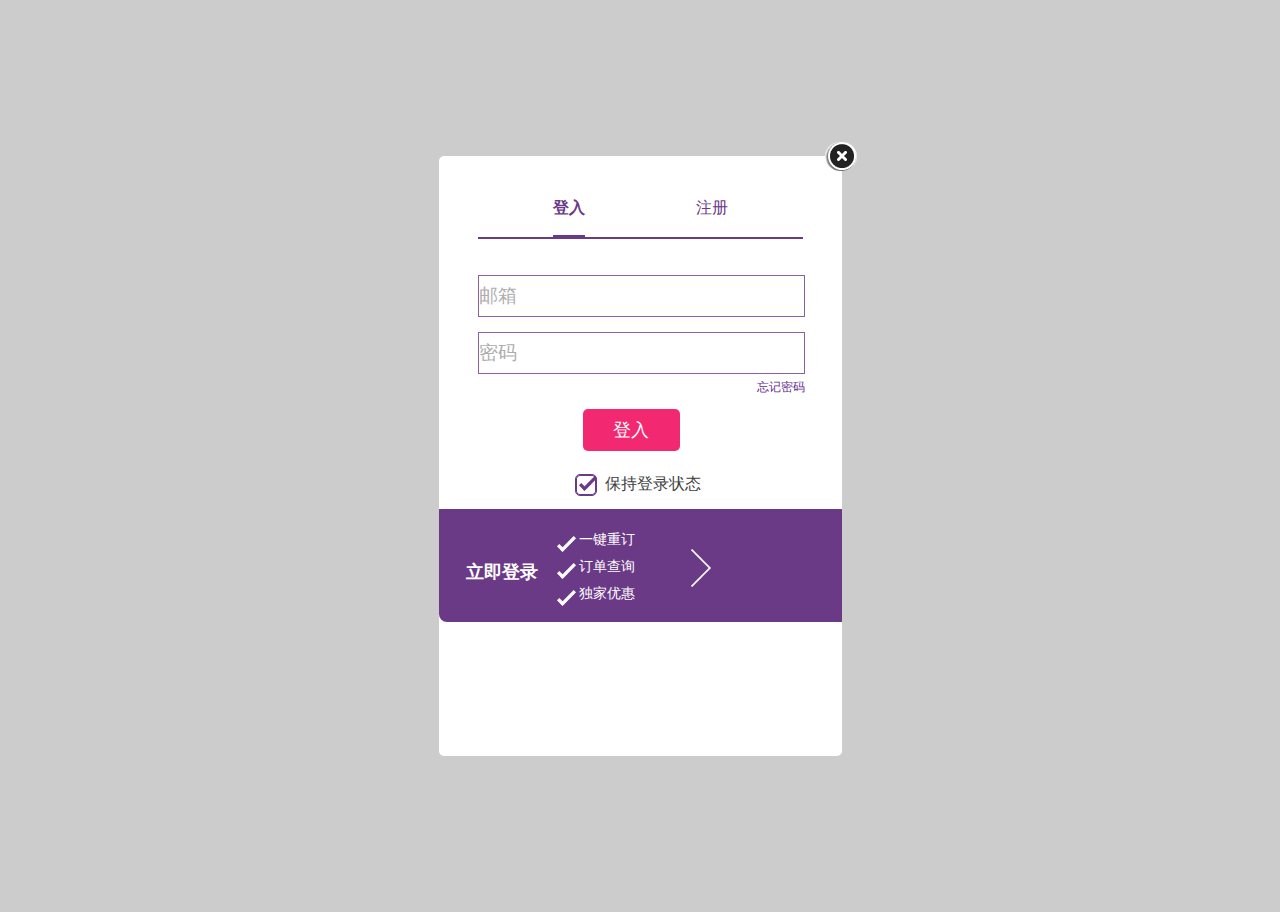
<file: CM.net/denglu.html>
<!DOCTYPE html>
<html>
	<head>
		<meta charset="UTF-8">
		<title></title>
		<link rel="stylesheet" type="text/css" href="css/denglu.css"/>
	</head>
	<body>
		<div id="denglu">
			<div id="top_deng">
				<ul>
					<a href="denglu.html">登入</a>
					<a href="zhuce.html">注册</a>
				</ul>
			</div>
			<!--密码条-->
			<div id="mima">
				<input type="text" name="txt" id="txt1" placeholder="邮箱"/><b>请输入邮箱</b>
				
				<input type="text" name="txt" id="txt2" placeholder="密码"/><b>请输入密码</b>
				<span>忘记密码</span>
			</div>
			<!--登录按钮-->
			<div id="button_denglu">
				<a href="javascript:;"><input type="button" name="btn" id="btn1" value="登入"/></a>
				<span></span>
				<li>保持登录状态</li>
			</div>
			<!--紫色块-->
			<div id="purple_kuai"> 
				<div id="purple_zhong">
					<span id="">立即登录</span>
				</div>
				<div id="purple_center">
					<ul>
						<li><span></span>一键重订</li>
						<li><span></span>订单查询</li>
						<li><span></span>独家优惠</li>
					</ul>
				</div>
				<div id="purple_rightTou">
				<a href="#"></a>
			</div>
			</div>
			<!--黑叉号-->
			<div id="chahao">
				<a href="#"><img src="img/chahao.png"/></a>
			</div>
		</div>
		
		<script type="text/javascript">
			var oInput = document.getElementsByName("txt");
			var oSpan = document.getElementsByTagName("b");
			var oBtn=document.getElementById("btn1")
			oInput[0].onblur = function (){
				var reg = /^\w+@(qq)|(163)|(126){1}(.com)|(.cn)$/;
				if(oInput[0].value == ""){
					oSpan[0].style.display="inline-block";
				}else if(reg.test(oInput[0].value) == false){
					oSpan[0].innerHTML = "地址不可用！"
					oSpan[0].style.color="red";
					oSpan[0].style.display="inline-block";
				}else{
					oSpan[0].style.display="none";
				}
			}
			oInput[1].onblur = function (){
				var reg = /^[^/\\\u4e00-\u9fa5]{8,16}$/;
				if(oInput[1].value == ""){
					oSpan[1].style.display="inline-block";
					oUl.style.display="none";
				}else if(reg.test(oInput[1].value) == false){
					oSpan[1].innerHTML = "密码不可用！"
					oSpan[1].style.color="red";
					oSpan[1].style.display="inline-block";
				}else{
					oSpan[1].style.display="none";
					oUl.style.display="none";
				}
			}
			oBtn.onclick = function(){
				for(var i=0;i<oInput.length;i++){
					if(oInput[i].value=="" || (oSpan[i].style.display=="inline-block")){
						//oSpan[i].style.display=="inline-block";
						alert("请将信息补充完整！");
						return;
					}
				} 
				window.open("index1.html");
//alert("正确")
			}
		</script>
		<script src="js/jquery-1.10.1.js" type="text/javascript" charset="utf-8"></script>
		<script src="js/jquery.cookie.js" type="text/javascript" charset="utf-8"></script>
	</body>
</html>
</file>
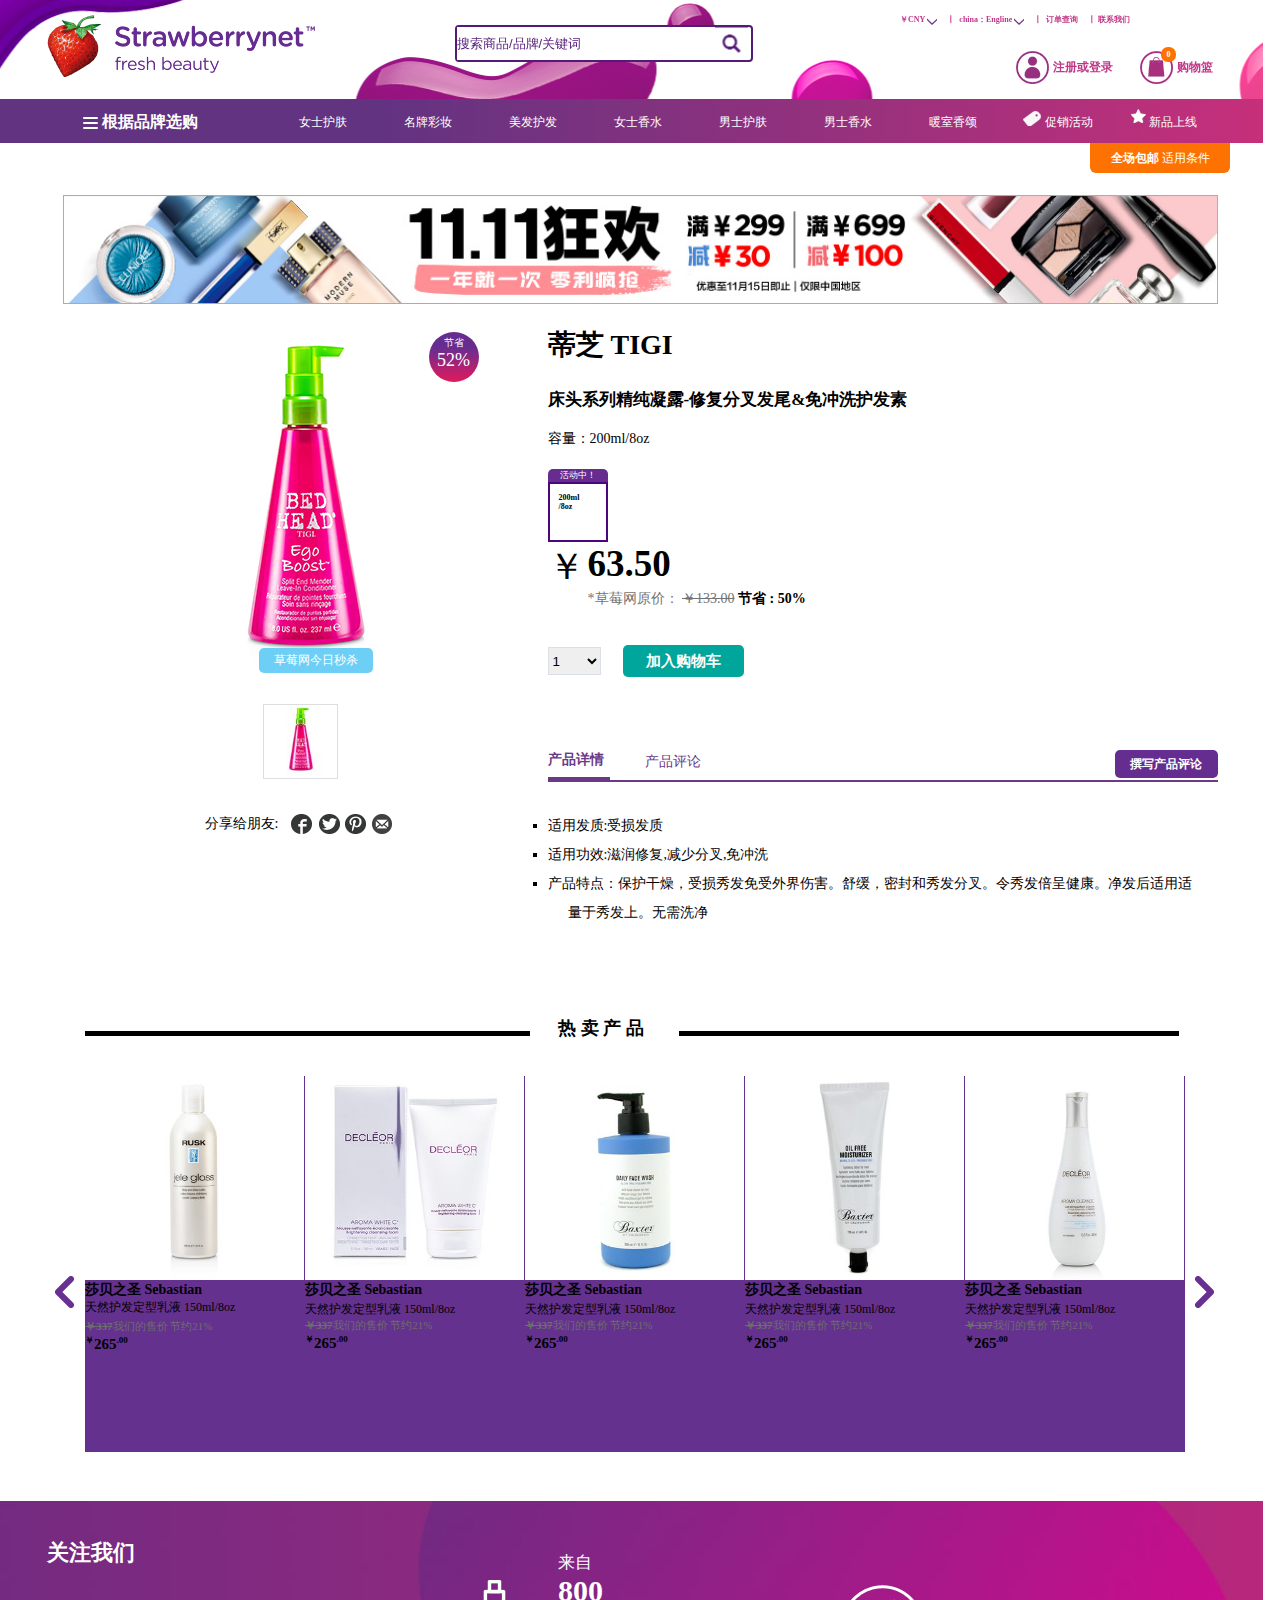
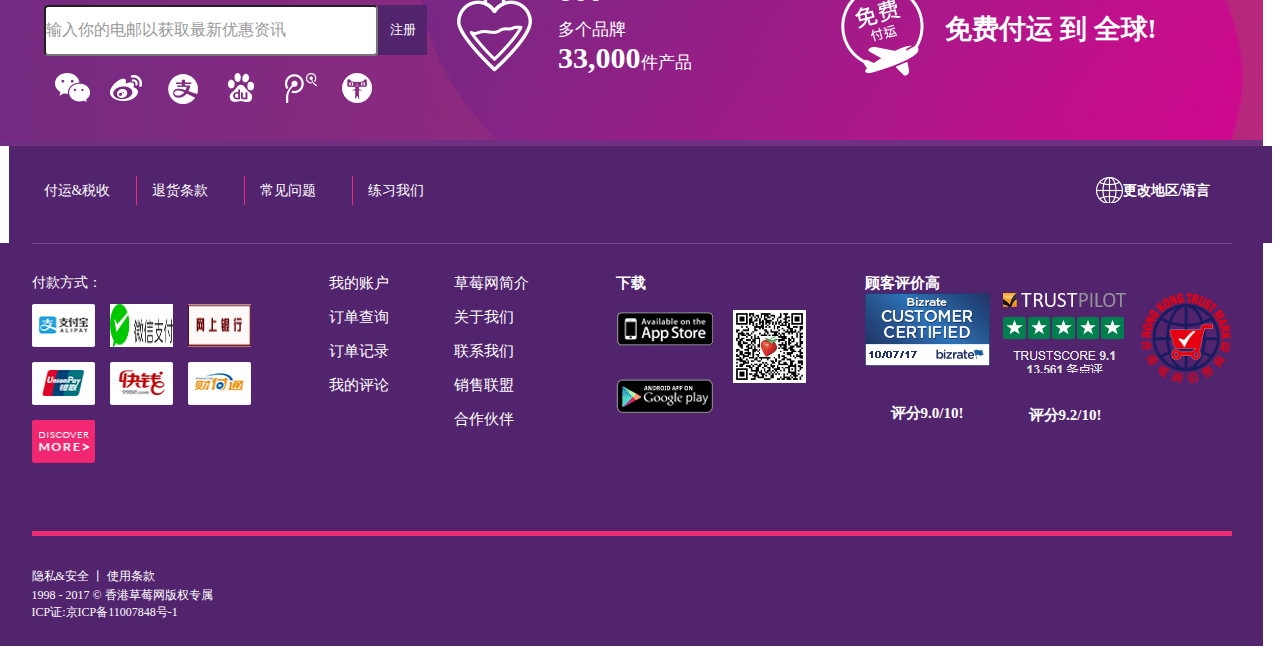
<file: CM.net/fangdajing.html>
<!DOCTYPE html>
<html>
	<head>
		<meta charset="UTF-8">
		<title></title>
		<link rel="stylesheet" href="css/fangdajing.css" />  
		
	</head>
	<body>
		
				<!--顶部-->
		<div id="top_bg">
			<div id="header">
				<a href="index.html" id="header_bg">
					<img src="img/CMLogo.png"/>
				</a>
				<div id="header_center">
					<div id="header_little">
					<input id="input1" placeholder="搜索商品/品牌/关键词"/>
					<input id="input2" type="button" name="btn" id="btn" />
				</div>
				</div>
				<!--注册登录-->
				<div id="register">
					<ul>
						<a href="#"><li>￥CNY</li></a>
						<a href="#"><span> </span></a>
						<a href="#"><li>丨  &nbsp;china：Engline</li> </a>
						<a href="#"><span></span></a>
						<a href="#"><li>丨 &nbsp;订单查询</li></a>
						<a href="#"><li>丨&nbsp;联系我们</li></a>
					</ul>
					<div id="shopping">
						<a href="#"><span></span></a>
						<a href="#">注册或登录</a>
						<a href="#"><li></li></a>
						<a href="shopping.html">购物篮</a>
						<h3 id="zero">0</h3>
					</div>
					
				</div>
			</div>
		</div>
		<!--菜单栏-->
		<div id="cm_menu">
			<ul>
				<li id="dianji">
					<img src="img/sanheng.png"  id="img1" alt="" />
					<a href="#" id="yun1">根据品牌选购</a>
					<div id="twoJi_menu">
			<div id="twoJi_left">
					<div id="input_little">
					   <input id="input3" placeholder="搜索商品/品牌/关键词"/>
					   <input id="input4" type="button" name="btn" id="btn" />
					</div>
					<!--A-Z-->
					<div id="gundongtiao">
						<div id="gundongtiao_left">
							<a href="#">A</a>
							<a href="#">B</a>
							<a href="#">C</a>
							<a href="#">D</a>
							<a href="#">E</a>
							<a href="#">F</a>
							<a href="#">G</a>
							<a href="#">H</a>
							<a href="#">I</a>
							<a href="#">J</a>
							<a href="#">K</a>
							<a href="#">L</a>
							<a href="#">M</a>
							<a href="#">N</a>
							<a href="#">O</a>
							<a href="#">P</a>
							<a href="#">Q</a>
							<a href="#">R</a>
							<a href="#">S</a>
							<a href="#">T</a>
							<a href="#">U</a>
							<a href="#">V</a>
							<a href="#">W</a>
							<a href="#">X</a>
							<a href="#">Y</a>
							<a href="#">Z</a>
							<a href="#">#</a>
						</div>
						<div id="gundongtiao_right">
							<div id="zimu">
								
							
							<a href="#">
								A
							</a>
							<a href="#">
								阿贝克隆比&费齐A&F<br />
								Abercrombie & Fitch
							</a>
							<a href="#">
								阿迪达斯<br />
								Adidas
							</a>
							<a href="#">
								阿加迪尔阿甘油<br />
								Agadir Argan Oil
							</a>
							<a href="#">
								阿夸迪斯特雷萨<br />
								Acqua Di Stresa
							</a>
							<a href="#">
								阿诺姿<br />
								Arezia 
							</a>
							<a href="#">
								阿扎古瑞<br />
								Azagury
							</a>
							<a href="#">
								艾凡达 <br />
								Aveda  
							</a>
							<a href="#">
								艾哈佛<br />
								Ahava  
							</a>
							<a href="#">
								艾米卡<br />
								Amika  
							</a>
							<a href="#">
								艾蜜塔<br />
								Apivita                                      
							</a>
							</div>
						</div>
					</div>
			</div>
			<div id="twoJi_right">
				<div id="hotPai">
					热销品牌
				</div>
				<div id="bottomLie">
					<div id="zhongjian_pai">
						<a href="#">
							阿玛尼<br />
							GIORGIO ARMANI
						</a>
						<a href="#">
							宝格丽<br />
							BVLGARI
						</a>
						<a href="#">
							碧欧泉<br />
							BIOTHREM
						</a>
						<a href="#">
						    德美乐嘉<br />
							DERMALOGICA
						</a>
						<a href="#">
							迪奥<br />
							CHRISTIAN DIOR
						</a>
						<a href="#">
							娇兰<br />
							CLARINS
						</a>
						<a href="#">
							卡尔文.克莱<br />
							CALVIN KLEIN
						</a>
						<a href="#">
							卡诗<br />
							KERASTASE
						</a>
						<a href="#">
							科颜氏<br />
							KIEHL'S
						</a>
						<a href="#">
							资生堂<br />
							SHISEIDO
						</a>
						<a href="#">
							莱柏妮<br />
							LA PRAIRIE
						</a>
					</div>
				</div>
			</div>
		</div>
				</li>
				<li class="dian1">
					<a href="#" id="dianji1">女士护肤</a>
				</li>
				<li class="dian1">
					<a href="#" id="dianji2">名牌彩妆</a>
				</li>
				<li class="dian1">
					<a href="#">美发护发</a>
				</li>
				<li class="dian1">
					<a href="#" id="dianji3">女士香水</a>
				</li>
				<li class="dian1">
					<a href="#" id="dianji4">男士护肤</a>
				</li>
				<li class="dian1">
					<a href="#" id="dianji5">男士香水</a>
				</li>
				<li class="dian1">
					<a href="#">暖室香颂</a>
				</li>
				<li class="dian1">
					<img src="img/cuxiao.png" />
					<a href="#">促销活动</a>
				</li>
				<li class="dian1">
					<img src="img/xinpin.png"/>
					<a href="#">新品上线</a>
				</li>
			</ul>
			<p id="p1">特惠至三折<img src="img/1234.png"></p>
			<p id="p2">火爆2.5折起<img src="img/1234.png"></p>
			<p id="p3">清仓三折起<img src="img/1234.png"></p>
			<p id="p4">直降三折起<img src="img/1234.png"></p>
			<p id="p5">精品三折起<img src="img/1234.png"></p>
		</div>
		<a id="kongbai"></a>
		<!--黄色标志-->
		<a href="#" id="huangbiao">全场包邮 <span id="span1">适用条件
		</span></a>
		<!--二级菜单-->
		
		
		<!--购物车下的banner小图-->
		 <div id="little_banner">
		 	<img src="img/404.jpg" alt="" />
		 </div>
		 <!--返回顶部-->
		<div class="backTop" id="top" onclick="goTop()">
			<a href="#"><img src="img/fanhui.png"/></a>
		</div>
		 <!--放大镜-->
		 <div id="magnifier">
		 	<div id="magnifier_left">
		 		<div id="magnifier_left_top">
		 			<div id="right_jiesheng">
		    			<span>节省</span><br/>
		    			<span>52%</span>
		    		</div>
		    		<div id="smallCursor">
		    			
		    		</div>
		 			<img src="img/xiaohongping.jpg"/>
		 			<span id="today_miaosha">
		 				草莓网今日秒杀
		 			</span>
		 		</div>
		 		<div id="magnifier_left_bottom">
		 			<a href="#" id="a1"><img src="img/little_hongping.jpg"/></a>
		 			<p id="p_magnifier_littleTu">
		                <a href="#">分享给朋友:</a>
		 				<a href="#"></a>
		 				<a href="#"></a>
		 				<a href="#"></a>
		 				<a href="#"></a>
		 			</p>
		 		</div>	
		 	</div>
		 	<div id="magnifier_right">
		 		<div id="bigCursor">
			    <img src="img/big_tu.jpg" id="bigImg"/>
		        </div>
		        <h2 id="cookie_2">蒂芝 TIGI</h2>
		        <div id="word_many">
		        	<p>床头系列精纯凝露-修复分叉发尾&免冲洗护发素</p>
		        	<p>容量：200ml/8oz</p>
		        </div>
		        <div id="purple_little">
		        	活动中！
		        </div>
		        <div id="purple_kuang">
		        	<p>200ml<br />
		        	/8oz</p>
		        </div>
		        <div id="number_shopping">
		        	<li id="li1">￥</li>
		        	<span id="cookie_3"><!--<sup>￥</sup>63<sup>.50</sup>-->63.50</span>
		        	<br />
                      <span>*草莓网原价： <s>￥133.00</s><b> 节省 : 50%</b></span>
		        </div>
		        <div id="xialakuang">
		        	<div class="kuang">
		        		
		        	</div>
		        	<select name="xiala" id="cookie_4">
		        		<option value="1">1</option>
		        	<option value="2">2</option>
		        	<option value="3">3</option>
		        	</select>
		        	
		        	<div id="green_shopcar">
					<a href="javascript:;"><span id="cookie_1">
						加入购物车
					</span></a>
				</div>
		        </div>
		        <div id="purple_word">
		        <div id="top_purple">
				    <ul id="purple_ul">
					<a href="javascript:;" id="a_1">产品详情</a>
					<a href="javascript:;" id="a_2">产品评论</a>
					<a href="javascript:;" id="a_3">撰写产品评论</a>
				    </ul>
				</div>
				<div id="box_1">
				<li>适用发质:受损发质</li>
				<li>适用功效:滋润修复,减少分叉,免冲洗</li>
				<li>产品特点：保护干燥，受损秀发免受外界伤害。舒缓，密封和秀发分叉。令秀发倍呈健康。净发后适用适</li>
				<li>量于秀发上。无需洗净</li>
				</div>
				<div id="box_2">
					<li>暂无评论</li>
				</div>
				<!--<div id="box_3">
					<li>lalalal</li>				
				</div>-->
		        </div>
		 	</div>
		 </div>
		 <!--下方轮播图-->
		 <div id="lunbo_bottom">
		 	<div id="miaosha1">
			<div id="leftheng1"></div>
			<h1> 热 卖 产 品  </h1>
			<div id="rightheng1"></div>
		    </div>
		    <!--轮播图-->
		    <div id="wai">
		    	<div id="direction-btn">
			<a href="javascript:;" id="left-btn" class="unslider-arrow04 prev"></a>
			<a href="javascript:;" id="right-btn" class="unslider-arrow04 prev"></a>
		        </div>
		    	<div id="box" class="b04">
		    		
		       <ul id="list">
		       	<!--1-->
			<li class="li_hun">
			<div><a href="#">
				<img src="img/15478301244.jpg"></a>
			<a>莎贝之圣 Sebastian</a><br />
			<a>天然护发定型乳液  150ml/8oz</a>
			<a><b>￥337</b>我们的售价  节约21%</a>
			<span><sup>￥</sup>265<sup>.00</sup></span>
			</div>
			<div><img src="img/12070285901.jpg">
			<a>莎贝之圣 Sebastian</a>
			<br/><a>天然护发定型乳液  150ml/8oz</a>
			<a><b>￥337</b>我们的售价  节约21%</a>
			<span><sup>￥</sup>265<sup>.00</sup></span>
			</div>
			<div><img src="img/12297914121.jpg">
			<a>莎贝之圣 Sebastian</a><br />
			<a>天然护发定型乳液  150ml/8oz</a>
			<a><b>￥337</b>我们的售价  节约21%</a>
			<span><sup>￥</sup>265<sup>.00</sup></span>
			</div>
			<div><img src="img/12298714121.jpg">
			<a>莎贝之圣 Sebastian</a><br />
			<a>天然护发定型乳液  150ml/8oz</a>
			<a><b>￥337</b>我们的售价  节约21%</a>
			<span><sup>￥</sup>265<sup>.00</sup></span>
			</div>
			<div><img src="img/15560185901.jpg">
			<a>莎贝之圣 Sebastian</a><br />
			<a>天然护发定型乳液  150ml/8oz</a>
			<a><b>￥337</b>我们的售价  节约21%</a>
			<span><sup>￥</sup>265<sup>.00</sup></span>
			
			</div>
			</li>
			<!--2-->
			<li class="li_hun">
			<div>
				<img src="img/15478301244.jpg">
			<a>莎贝之圣 Sebastian</a><br />
			<a>天然护发定型乳液  150ml/8oz</a>
			<a><b>￥337</b>我们的售价  节约21%</a>
			<span><sup>￥</sup>265<sup>.00</sup></span>
			</div>
			<div><img src="img/12070285901.jpg">
			<a>莎贝之圣 Sebastian</a><br />
			<a>天然护发定型乳液  150ml/8oz</a>
			<a><b>￥337</b>我们的售价  节约21%</a>
			<span><sup>￥</sup>265<sup>.00</sup></span>
			</div>
			<div><img src="img/12297914121.jpg">
			<a>莎贝之圣 Sebastian</a><br />
			<a>天然护发定型乳液  150ml/8oz</a>
			<a><b>￥337</b>我们的售价  节约21%</a>
			<span><sup>￥</sup>265<sup>.00</sup></span>
			</div>
			<div><img src="img/12298714121.jpg">
			<a>莎贝之圣 Sebastian</a><br />
			<a>天然护发定型乳液  150ml/8oz</a>
			<a><b>￥337</b>我们的售价  节约21%</a>
			<span><sup>￥</sup>265<sup>.00</sup></span>
			</div>
			<div><img src="img/15560185901.jpg">
			<a>莎贝之圣 Sebastian</a><br />
			<a>天然护发定型乳液  150ml/8oz</a>
			<a><b>￥337</b>我们的售价  节约21%</a>
			<span><sup>￥</sup>265<sup>.00</sup></span>
			
			</div>
			</li>
			<!--3-->
			<li class="li_hun">
			<div>
				<img src="img/15705242905.jpg">
			<a>莎贝之圣 Sebastian</a><br />
			<a>天然护发定型乳液  150ml/8oz</a>
			<a><b>￥337</b>我们的售价  节约21%</a>
			<span><sup>￥</sup>265<sup>.00</sup></span>
			</div>
			<div><img src="img/00890742905.jpg">
			<a>莎贝之圣 Sebastian</a><br />
			<a>天然护发定型乳液  150ml/8oz</a>
			<a><b>￥337</b>我们的售价  节约21%</a>
			<span><sup>￥</sup>265<sup>.00</sup></span>
			</div>
			<div><img src="img/12070285901.jpg">
			<a>莎贝之圣 Sebastian</a><br />
			<a>天然护发定型乳液  150ml/8oz</a>
			<a><b>￥337</b>我们的售价  节约21%</a>
			<span><sup>￥</sup>265<sup>.00</sup></span>
			</div>
			<div><img src="img/00767931305.jpg">
			<a>莎贝之圣 Sebastian</a><br />
			<a>天然护发定型乳液  150ml/8oz</a>
			<a><b>￥337</b>我们的售价  节约21%</a>
			<span><sup>￥</sup>265<sup>.00</sup></span>
			</div>
			<div><img src="img/04979192801.jpg">
			<a>莎贝之圣 Sebastian</a><br />
			<a>天然护发定型乳液  150ml/8oz</a>
			<a><b>￥337</b>我们的售价  节约21%</a>
			<span><sup>￥</sup>265<sup>.00</sup></span>
			
			</div>
			</li>
			<!--4-->
			<li class="li_hun">
			<div>
				<img src="img/15478301244.jpg">
			<a>莎贝之圣 Sebastian</a><br />
			<a>天然护发定型乳液  150ml/8oz</a>
			<a><b>￥337</b>我们的售价  节约21%</a>
			<span><sup>￥</sup>265<sup>.00</sup></span>
			</div>
			<div><img src="img/12070285901.jpg">
			<a>莎贝之圣 Sebastian</a><br />
			<a>天然护发定型乳液  150ml/8oz</a>
			<a><b>￥337</b>我们的售价  节约21%</a>
			<span><sup>￥</sup>265<sup>.00</sup></span>
			</div>
			<div><img src="img/12297914121.jpg">
			<a>莎贝之圣 Sebastian</a><br />
			<a>天然护发定型乳液  150ml/8oz</a>
			<a><b>￥337</b>我们的售价  节约21%</a>
			<span><sup>￥</sup>265<sup>.00</sup></span>
			</div>
			<div><img src="img/12298714121.jpg">
			<a>莎贝之圣 Sebastian</a><br />
			<a>天然护发定型乳液  150ml/8oz</a>
			<a><b>￥337</b>我们的售价  节约21%</a>
			<span><sup>￥</sup>265<sup>.00</sup></span>
			</div>
			<div><img src="img/15560185901.jpg">
			<a>莎贝之圣 Sebastian</a><br />
			<a>天然护发定型乳液  150ml/8oz</a>
			<a><b>￥337</b>我们的售价  节约21%</a>
			<span><sup>￥</sup>265<sup>.00</sup></span>
			
			</div>
			</li>
		</ul>
		    	</div>
		<!--<div id="btn-list">
			<a href="javascript:;" class="active"></a>
			<a href="javascript:;"></a>
			<a href="javascript:;"></a>
			<a href="javascript:;"></a>
		</div>-->
		
		    
		 </div>
		 
		 </div>
		 <!--下方一样部分-->
		 <div id="attention_us">
			<div id="attention_us_left">
				<h5>关注我们</h5>
		<!--搜索框-->
		<input id="input_sousuo" type="text" name="txt" placeholder="输入你的电邮以获取最新优惠资讯"/>
		<input id="input_sousuo_dian" type="button" name="btn" value="注册" /><br />
		
		<!--微博小图标-->
		<div id="weibo_little">
		<a href="javascript:;"></a>
		<a href="javascript:;"></a>
		<a href="javascript:;"></a>
		<a href="javascript:;"></a>
		<a href="javascript:;"></a>
		<a href="javascript:;"></a>
		</div>
		  </div>
		  <!--中间品牌-->
		  <div id="center_pinpai">
		  	<span></span>
		  	<div id="center_wenzi">
		  		<a>来自</a>
		  		<h2>800</h2>
		  		<li>多个品牌</li>
		  		<h4>33,000</h4>
		  		<li>件产品<li>
		  	</div>
		  </div>
		<!--右边快递付运-->
		<div id="right_fuyun">
			<span></span>
			<div id="right_wenzi">
				<h2>免费付运 到 全球!</h2>
			</div>
		</div>
		</div>
		<!--转换语言-->
		<div id="language_zhuan">
			<div id="center_ul">
				<ul>
					<li>付运&税收</li>
					<li>退货条款</li>
					<li>常见问题</li>
					<li>练习我们</li>
				</ul>
				<span></span>
				<h2>  更改地区/语言</h2>
			</div>
		</div>
		
		<!--杂乱无章的下部中间图标-->
		<div id="wuzuoyong">
			
		
		<div id="bottom_center">
			<div id="bottom_center_left">
				<span>付款方式：</span>
				<div id="picture_seven">
					<a><img src="img/Alipay_16.png" alt="" /></a>
					<a><img src="img/wechatpayCN_16.jpg" alt="" /></a>
					<a><img src="img/banktransferCN_16.jpg"/></a>
					<a><img src="img/Unionpay_16.png"/></a>
					<a><img src="img/99bill_16.png"/></a>
					<a><img src="img/tenpay_16.png"/></a>
					<a href="#"><img src=" img/DiscoverMore.png"/></a>
				</div>
			</div>
			<div id="bottom_center_leftOne">
				<div id="zhangdan_left">
					<a href="#">我的账户</a>
					<a href="#">订单查询</a>
					<a href="#">订单记录</a>
					<a href="#">我的评论</a>
				</div>
				<div id="jianjie_right">
					<a href="#">草莓网简介</a>
					<a href="#">关于我们</a>
					<a href="#">联系我们</a>
					<a href="#">销售联盟</a>
					<a href="#">合作伙伴</a>
				</div>
			</div>
			<div id="bottom_center_rightOne">
				<div id="picturn_three">
					<h6>下载</h6>
				</div>
				<div id="picture_shangxia">
					<a href="#"></a>
					<a href="#"></a>
				</div>
				<div id="picture_right">
					<img src="img/QRCodeCN.png"/>
				</div>
			</div>
			<div id="bottom_center_right">
				<h6>顾客评价高</h6>
				<div id="this_left">
					<img src="img/27609_medal.gif" alt="" />
					<h6>评分9.0/10!</h6>
				</div>
				<div id="this_center">
					<img src="img/xingxing.png"/>
					<h6>评分9.2/10!</h6>
				</div>
				<div id="this_right">
					<img src="img/HK-Trust-Mark_resize.png"/>
				</div>
			</div>
		</div>
		</div>
		
		<!--底部评论-->
		<!--<div id="waibukuang">
			<div id="left_pinglun">
				<img src="img/left_tu.png"/>
			</div>
			<div id="right_pinglun">
				
			</div>
		</div>-->
		
		<!--最下部的一块-->
		<div id="biankuang">
			<div id="neibu_pink">
				<p>隐私&安全 丨 使用条款</p>
				<span>1998 - 2017 &copy; 香港草莓网版权专属</span>
				<li>ICP证:京ICP备11007848号-1</li>
			</div>
		</div>
		<script src="js/jquery-1.11.3.js" type="text/javascript" charset="utf-8"></script>
		<script src="js/jquery.cookie.js" type="text/javascript" charset="utf-8"></script>
		<script src="js/unslider.min.js" type="text/javascript" charset="utf-8"></script>
	<!--	<script  type="text/javascript" src="js/jia_lunbo1.js"></script>-->
		 <script src="js/two_menu.js" type="text/javascript" charset="utf-8"></script>
	    <script type="text/javascript" src="js/fangdajing.js"></script>
	   <!-- <script  type="text/javascript" src="js/jia_lunbo1.js"></script>-->
	    <script src="js/xuanxiangka.js" type="text/javascript" charset="utf-8"></script>
	    <script type="text/javascript" src="js/back_top.js" ></script>
	    <script src="js/jia_lunbo2.js" type="text/javascript" charset="utf-8"></script>
	    <!--<script src="js/two_menu.js" type="text/javascript" charset="utf-8"></script>-->
	</body>
</html>
</file>
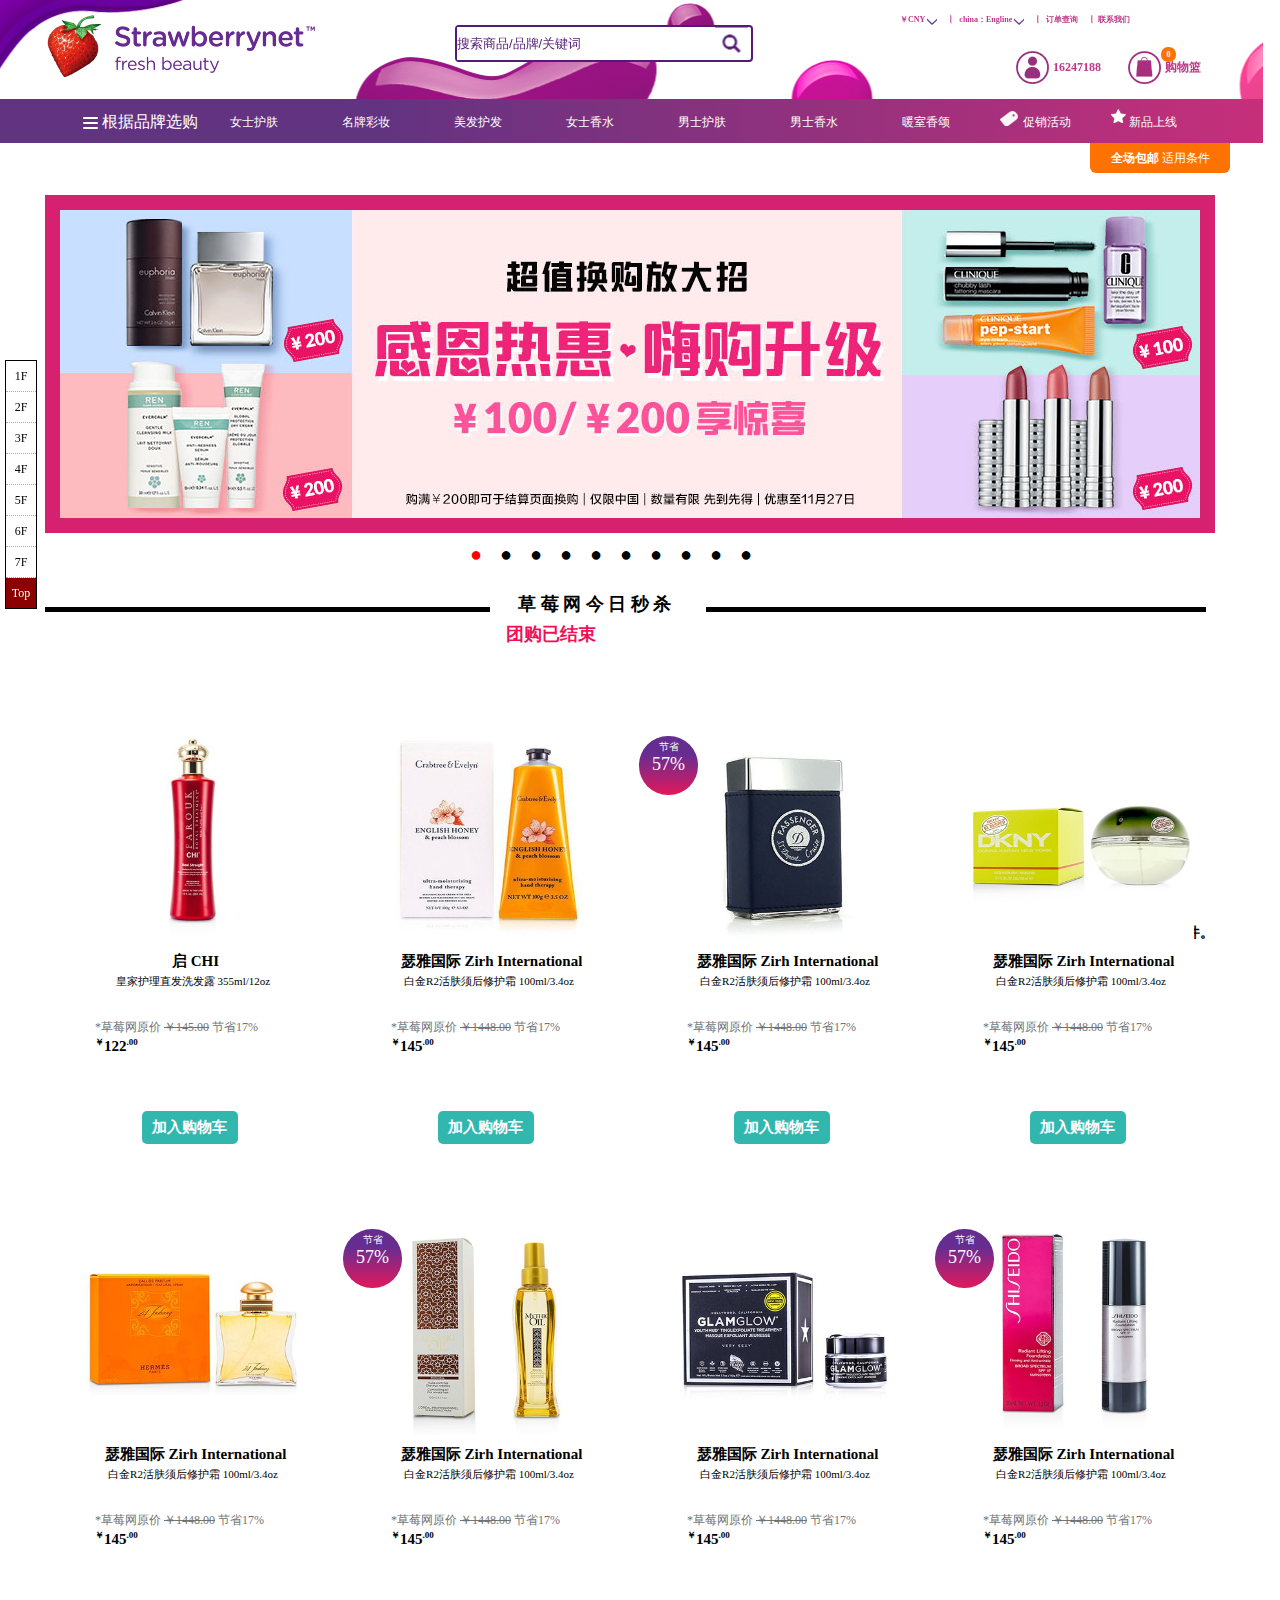
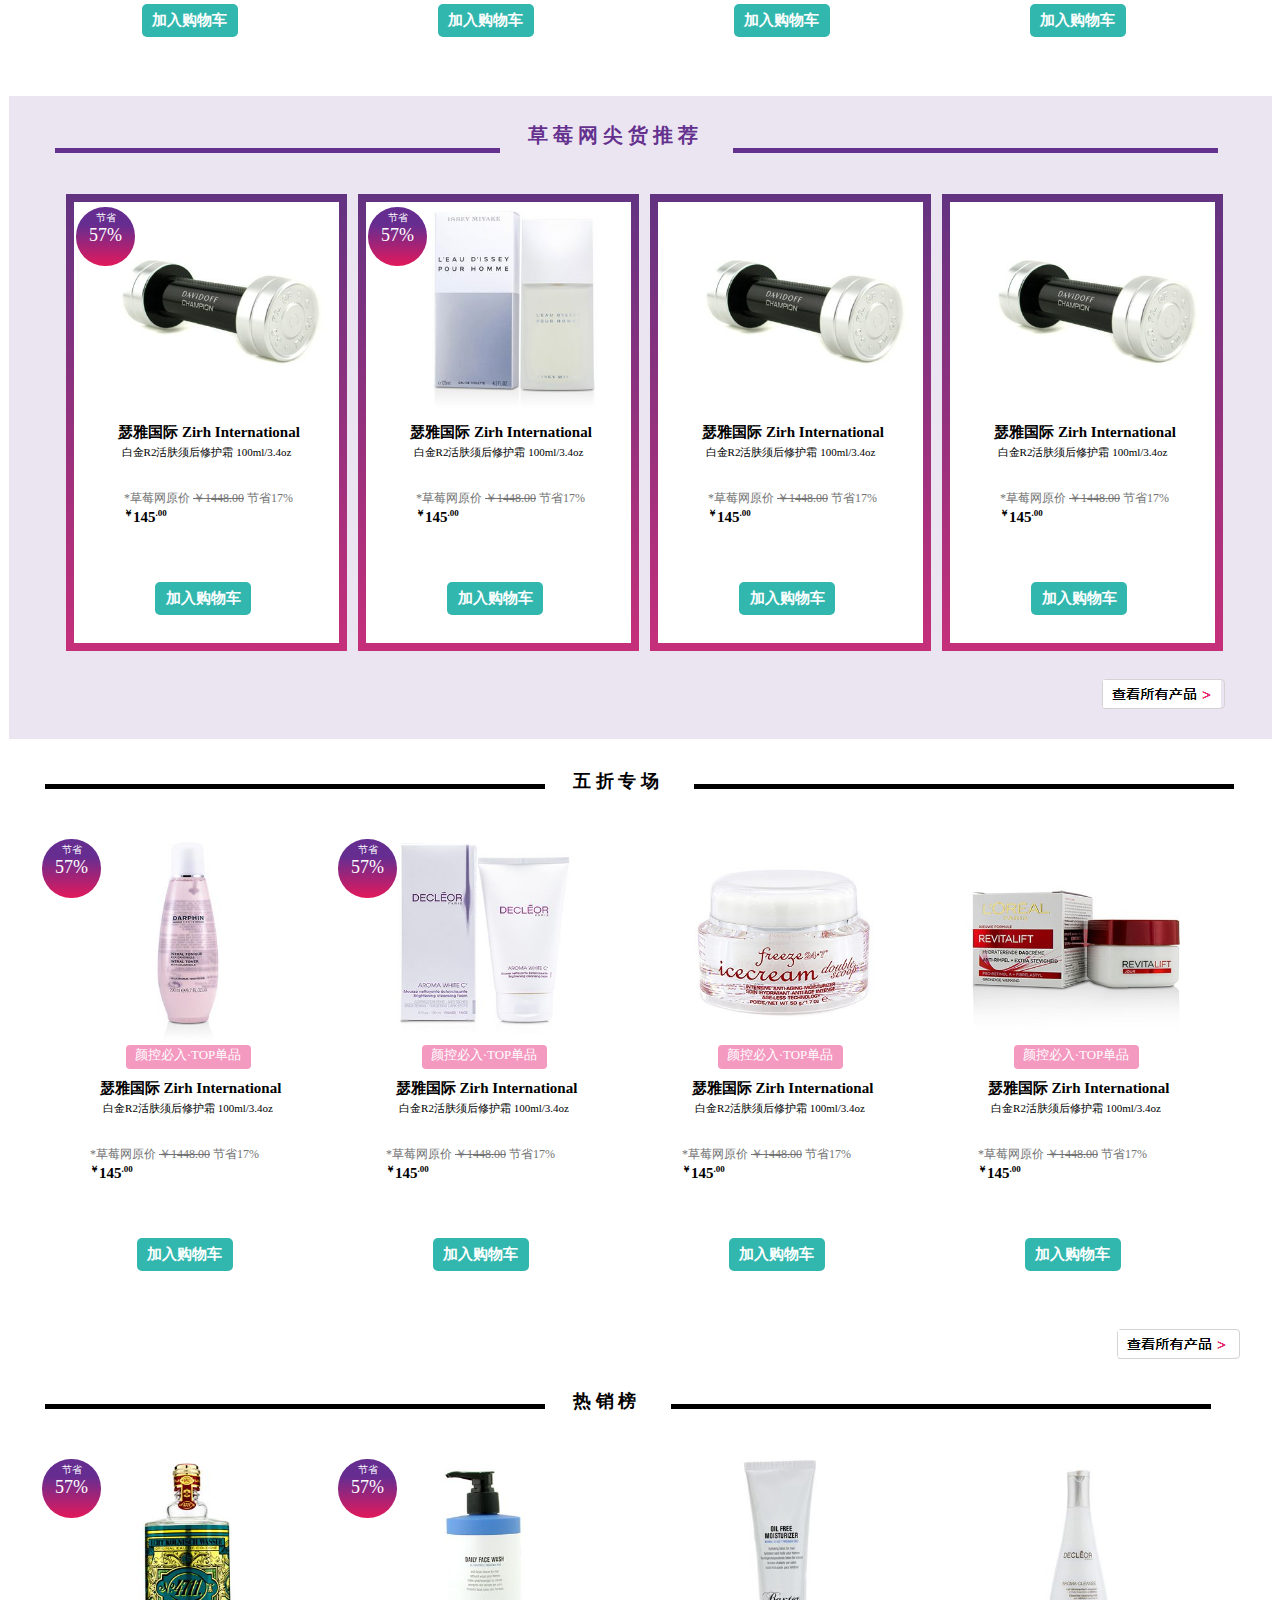
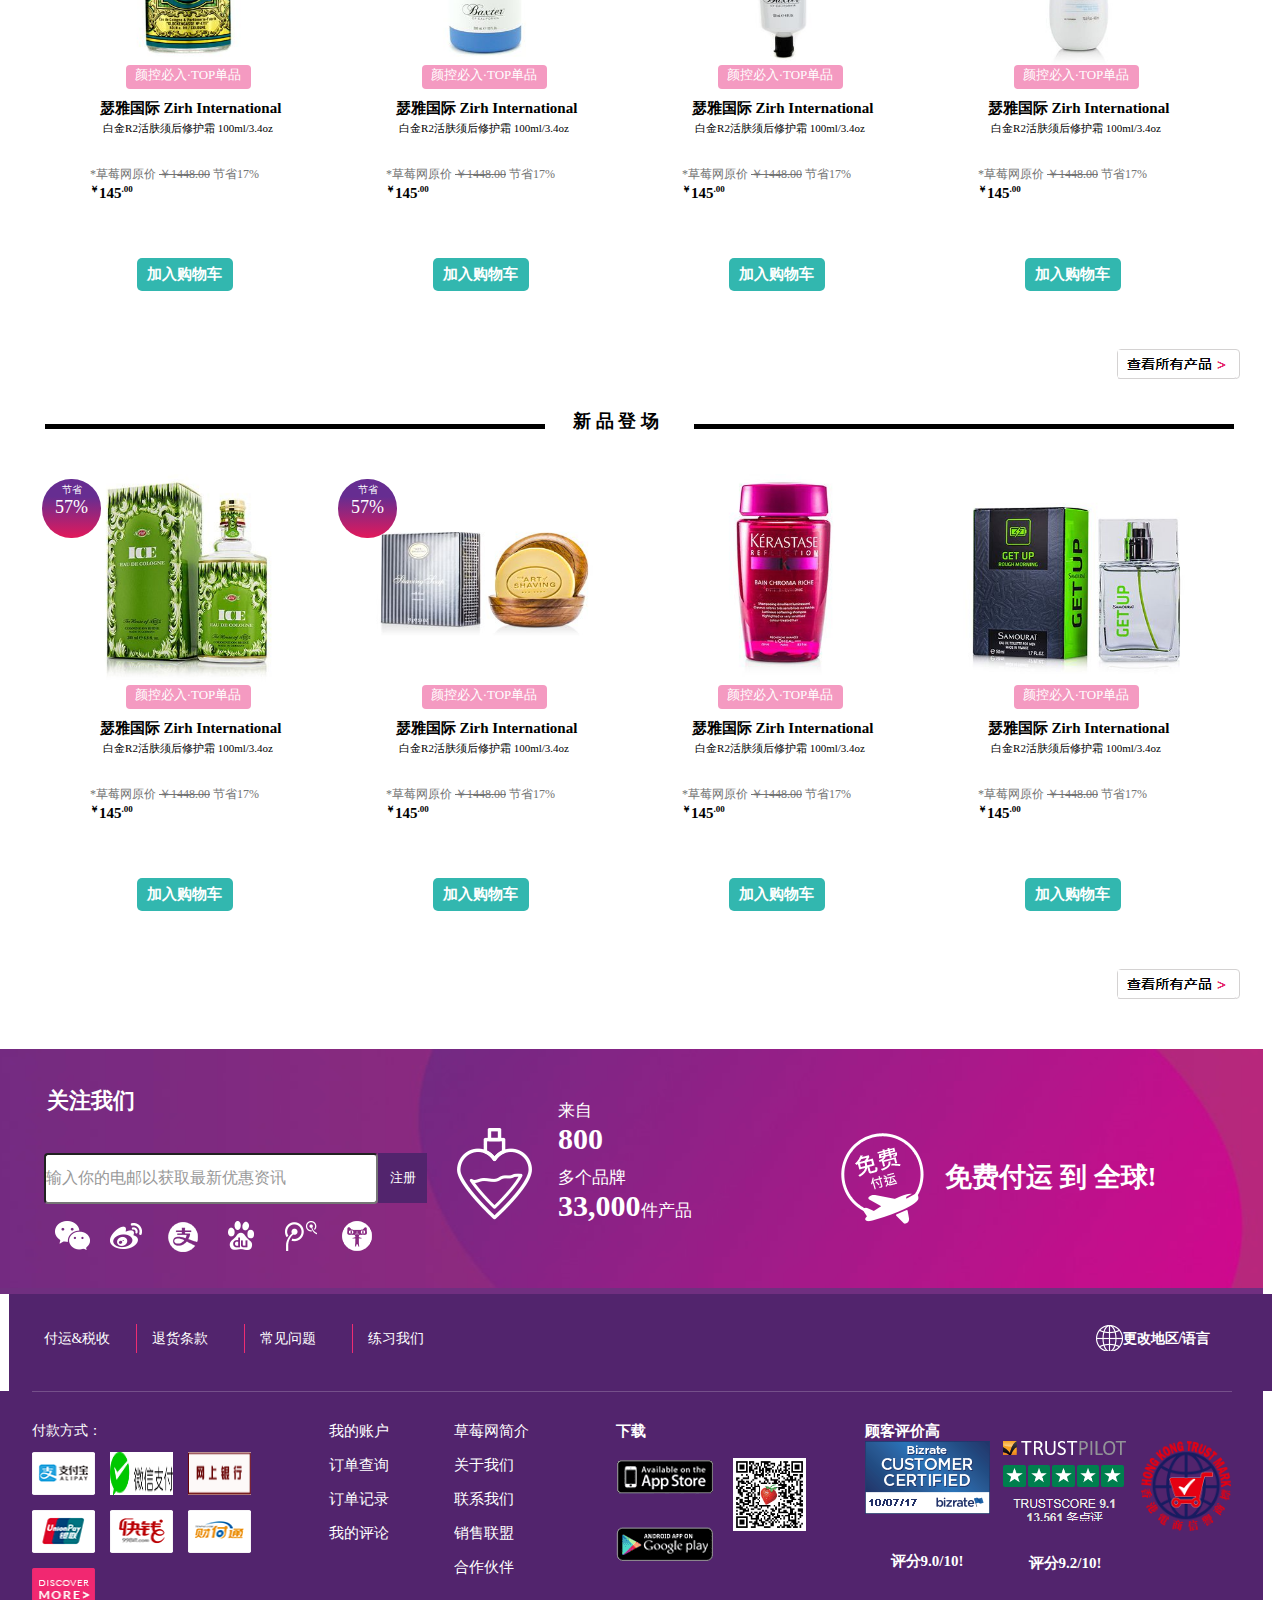
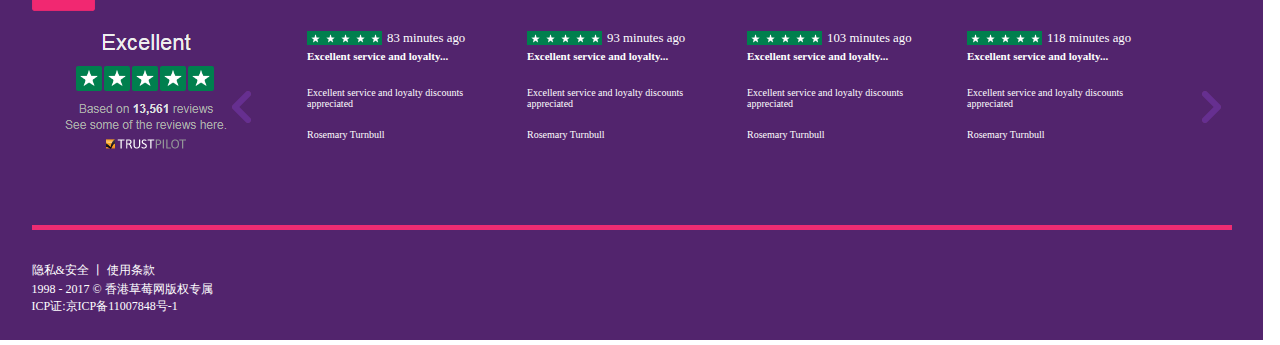
<file: CM.net/index1.html>
<!DOCTYPE html>
<html>
	<head>
		<meta charset="utf-8" />
		<title></title>
		<link rel="stylesheet" type="text/css" href="css/index.css"/>
		<script src="js/jquery-1.11.3.js" type="text/javascript" charset="utf-8"></script>
        <script src="js/lunbo.js" type="text/javascript" charset="utf-8"></script>
        <script src="js/lunbo2.js" type="text/javascript" charset="utf-8"></script>
        
	</head>
	<body>
		<!--顶部-->
		<div id="top_bg">
			<div  id="header">
				<a href="index.html" id="header_bg">
					<img src="img/CMLogo.png"/>
				</a>
				<div id="header_center">
					<div id="header_little">
					<input id="input1" placeholder="搜索商品/品牌/关键词"/>
					<input id="input2" type="button" name="btn" id="btn" />
				</div>
				</div>
				<!--注册登录-->
				<div id="register">
					<ul>
						<a href="#"><li>￥CNY</li></a>
						<a href="#"><span> </span></a>
						<a href="#"><li>丨  &nbsp;china：Engline</li> </a>
						<a href="#"><span></span></a>
						<a href="#"><li>丨 &nbsp;订单查询</li></a>
						<a href="#"><li>丨&nbsp;联系我们</li></a>
					</ul>
					<div id="shopping">
						<a href="#"><span></span></a>
						<a href="javascript:;" id="denglu1">16247188</a>
						<a href="#"><li></li></a>
						<a href="shopping.html">购物篮</a>
						<h3 id="zero">0</h3>
					</div>
					
				</div>
			</div>
		</div>
		<!--菜单栏-->
		<div id="cm_menu">
			<ul>
				<li id="dianji">
					 <img src="img/sanheng.png"  id="img1" alt="" />
					<a href="#" id="yun1">根据品牌选购</a>
					<div id="twoJi_menu">
			        <div id="twoJi_left">
					<div id="input_little">
					   <input id="input3" placeholder="搜索商品/品牌/关键词"/>
					   <input id="input4" type="button" name="btn" id="btn" />
					</div>
					<!--A-Z-->
					<div id="gundongtiao">
						<div id="gundongtiao_left">
							<a href="#">A</a>
							<a href="#">B</a>
							<a href="#">C</a>
							<a href="#">D</a>
							<a href="#">E</a>
							<a href="#">F</a>
							<a href="#">G</a>
							<a href="#">H</a>
							<a href="#">I</a>
							<a href="#">J</a>
							<a href="#">K</a>
							<a href="#">L</a>
							<a href="#">M</a>
							<a href="#">N</a>
							<a href="#">O</a>
							<a href="#">P</a>
							<a href="#">Q</a>
							<a href="#">R</a>
							<a href="#">S</a>
							<a href="#">T</a>
							<a href="#">U</a>
							<a href="#">V</a>
							<a href="#">W</a>
							<a href="#">X</a>
							<a href="#">Y</a>
							<a href="#">Z</a>
							<a href="#">#</a>
						</div>
						<div id="gundongtiao_right">
							<div id="zimu">
								
							
							<a href="#">
								A
							</a>
							<a href="#">
								阿贝克隆比&费齐A&F<br />
								Abercrombie & Fitch
							</a>
							<a href="#">
								阿迪达斯<br />
								Adidas
							</a>
							<a href="#">
								阿加迪尔阿甘油<br />
								Agadir Argan Oil
							</a>
							<a href="#">
								阿夸迪斯特雷萨<br />
								Acqua Di Stresa
							</a>
							<a href="#">
								阿诺姿<br />
								Arezia 
							</a>
							<a href="#">
								阿扎古瑞<br />
								Azagury
							</a>
							<a href="#">
								艾凡达 <br />
								Aveda  
							</a>
							<a href="#">
								艾哈佛<br />
								Ahava  
							</a>
							<a href="#">
								艾米卡<br />
								Amika  
							</a>
							<a href="#">
								艾蜜塔<br />
								Apivita                                      
							</a>
							</div>
						</div>
					</div>
			</div>
			<div id="twoJi_right">
				<div id="hotPai">
					热销品牌
				</div>
				<div id="bottomLie">
					<div id="zhongjian_pai">
						<a href="#">
							阿玛尼<br />
							GIORGIO ARMANI
						</a>
						<a href="#">
							宝格丽<br />
							BVLGARI
						</a>
						<a href="#">
							碧欧泉<br />
							BIOTHREM
						</a>
						<a href="#">
						    德美乐嘉<br />
							DERMALOGICA
						</a>
						<a href="#">
							迪奥<br />
							CHRISTIAN DIOR
						</a>
						<a href="#">
							娇兰<br />
							CLARINS
						</a>
						<a href="#">
							卡尔文.克莱<br />
							CALVIN KLEIN
						</a>
						<a href="#">
							卡诗<br />
							KERASTASE
						</a>
						<a href="#">
							科颜氏<br />
							KIEHL'S
						</a>
						<a href="#">
							资生堂<br />
							SHISEIDO
						</a>
						<a href="#">
							莱柏妮<br />
							LA PRAIRIE
						</a>
					</div>
				</div>
			</div>
		</div>
				</li>
				<li class="dian1">
					<a href="#" id="dianji1">女士护肤</a>
				</li>
				<li class="dian1">
					<a href="#" id="dianji2">名牌彩妆</a>
				</li>
				<li class="dian1">
					<a href="#">美发护发</a>
				</li>
				<li class="dian1">
					<a href="#" id="dianji3">女士香水</a>
				</li>
				<li class="dian1">
					<a href="#" id="dianji4">男士护肤</a>
				</li>
				<li class="dian1">
					<a href="#" id="dianji5">男士香水</a>
				</li>
				<li class="dian1">
					<a href="#">暖室香颂</a>
				</li>
				<li class="dian6" id="dianji10">
					<img src="img/cuxiao.png" />
					<a href="#">促销活动</a>
					<div id="houtianjia">
						<div id="hou_shang">
							<h5>所有特惠活动 ></h5>
							<b>促销季强势来袭，低价   &nbsp;&nbsp;折扣 &nbsp;&nbsp;集合开抢！</b>
						</div>
						<div id="hou_xia">
							<div id="xia_1">
								<h5>促销活动</h5><br />
								<b>每日精选</b><br />
								<b>超值精选</b><br />
								<b>榜单热卖</b><br />
								<b>11.11狂欢</b><br />
								<b>特卖专场</b><br />
								<b>会发光的"果冻肌"</b><br />
								<b>暖冬热品初公开</b><br />
								<b>11月热卖榜单榜首TOP40</b><br />
								<b>圣诞礼盒最全合辑</b><br />
								<b>800款圣诞好礼精选</b><br />
								<b>魅力秋冬</b><br />
								<b>精品香水低价直击</b><br />
								<b>全城热惠</b><br />
								<b>浏览更多>></b>
							</div>
							<div id="xia_2">
								<h5>美妆论坛</h5><br />
								<b>玩转妆彩·最强草单</b><br />
								<b>吸粉魔力大公开</b><br />
								<b>肌肤问题诊疗室</b><br />
							</div>
							<div id="xia_3">
								<h5>每月精选</h5><br />
								<b>女士护肤</b><br />
								<b>品牌彩妆</b><br />
								<b>美发护发</b><br />
								<b>女士香水</b><br />
								<b>男士护肤</b><br />
								<b>男士香水</b><br />
							</div>
							<div id="xia_4">
								<h5>礼盒套装</h5><br />
								<b>护肤组合</b><br />
								<b>彩妆组合</b><br />
								<b>秀发狐狸组合</b><br />
								<b>香水组合</b><br />
								<b>男士护理组合</b><br />
								<b>男士香水组合</b><br />
							</div>
							<div id="xia_5">
								<p>超值精选</p>
								<a></a>
								<p>榜单热卖</p>
								<a></a>
							</div>
						</div>
					</div>
				</li>
				<li class="dian1">
					<img src="img/xinpin.png"/>
					<a href="#">新品上线</a>
				</li>
			</ul>
			<p id="p1">特惠至三折<img src="img/1234.png"></p>
	<p id="p2">火爆2.5折起<img src="img/1234.png"></p>
	<p id="p3">清仓三折起<img src="img/1234.png"></p>
	<p id="p4">直降三折起<img src="img/1234.png"></p>
	<p id="p5">精品三折起<img src="img/1234.png"></p>
		</div>
		<a id="kongbai"></a>
		<!--黄色标志-->
		<a href="#" id="huangbiao">全场包邮 <span id="span1">适用条件
		</span></a>
		<!--二级菜单-->
		
		<!--banner-->
		
		<div id="banner" >
			<ul id="banner_ul" class="Louti">
				<li><a href="javascript:;"><img src="img/777.jpg"></a></li>
				<li><a href="javascript:;"><img src="img/778.jpg"></a></li>
				<li><a href="javascript:;"><img src="img/779.jpg"></a></li>
				<li><a href="javascript:;"><img src="img/74.jpg"></a></li>
				<li><a href="javascript:;"><img src="img/75.jpg"></a></li>
				<li><a href="javascript:;"><img src="img/76.jpg"></a></li>
				<li><a href="javascript:;"><img src="img/77.jpg"></a></li>
				<li><a href="javascript:;"><img src="img/78.jpg"></a></li>
				<li><a href="javascript:;"><img src="img/79.jpg"></a></li>
				<li><a href="javascript:;"><img src="img/80.jpg"></a></li>
				<li><a href="javascript:;"><img src="img/71.jpg"></a></li>
			</ul>	
		</div>
		<!--轮播点点-->
		<ul id="lunbodian">
			<li>●</li>
			<li>●</li>
			<li>●</li>
			<li>●</li>
			<li>●</li>
			<li>●</li>
			<li>●</li>
			<li>●</li>
			<li>●</li>
			<li>●</li>
		</ul>
		<!--草莓网今日秒杀-->
		<div id="miaosha">
			<div id="leftheng" class="Louti"></div>
			<h1> 草 莓 网 今 日 秒 杀 </h1>
			<div id="rightheng"></div>
		</div>
		<!--仅剩时间-->
		<div class="time"> 
	<span id="LeftTime"></span>
</div>
		<span id="xuan_number">
			每件订单最多可购买三件。
		</span>
		<!--图片栏-->
		<div id="picture">
			<div id="picture_one">
				<div id="picture_one_1">
					<a href="fangdajing.html"><img src="img/dahongping.jpg"/></a>
				</div>
				<div id="picture_one_word">
					<a>启 CHI</a><br />
					<a>皇家护理直发洗发露 355ml/12oz</a>
				</div>
				<div id="picture_word">
					<li>*草莓网原价</li>
					<li>￥145.00</li>
					<li>节省17%</li><br />
					<span><sup>￥</sup>122<sup>.00</sup></span>
				</div>
				<div id="green_shopcar">
					<a href="javascript:;" id="shop">
						加入购物车
					</a>
				</div>
			</div>
			<!--2-->
			<div id="picture_one">
				<div id="picture_one_1">
					<img src="img/tu2.jpg"/>
				</div>
				<div id="picture_one_word">
					<a>瑟雅国际 Zirh International</a><br />
					<a>白金R2活肤须后修护霜  100ml/3.4oz</a>
				</div>
				<div id="picture_word">
					<li>*草莓网原价</li>
					<li>￥1448.00</li>
					<li>节省17%</li><br />
					<span><sup>￥</sup>145<sup>.00</sup></span>
				</div>
								<div id="green_shopcar">
					<a href="shopping.html" id="shop">
						加入购物车
					</a>
				</div>
			</div>
			<!--3-->
			<div id="picture_one">
				<div id="right_jiesheng">
		    			<span>节省</span><br/>
		    			<span>57%</span>
		    		</div>
				<div id="picture_one_1">
					<img src="img/tu3.jpg"/>
				</div>
				<div id="picture_one_word">
					<a>瑟雅国际 Zirh International</a><br />
					<a>白金R2活肤须后修护霜  100ml/3.4oz</a>
				</div>
				<div id="picture_word">
					<li>*草莓网原价</li>
					<li>￥1448.00</li>
					<li>节省17%</li><br />
					<span><sup>￥</sup>145<sup>.00</sup></span>
				</div>
								<div id="green_shopcar">
					<a href="shopping.html" id="shop">
						加入购物车
					</a>
				</div>
			</div>
			<!--4-->
			<div id="picture_one">
				<div id="picture_one_1">
					<img src="img/tu4.jpg"/>
				</div>
				<div id="picture_one_word">
					<a>瑟雅国际 Zirh International</a><br />
					<a>白金R2活肤须后修护霜  100ml/3.4oz</a>
				</div>
				<div id="picture_word">
					<li>*草莓网原价</li>
					<li>￥1448.00</li>
					<li>节省17%</li><br />
					<span><sup>￥</sup>145<sup>.00</sup></span>
				</div>
								<div id="green_shopcar">
					<a href="shopping.html" id="shop">
						加入购物车
					</a>
				</div>
			</div>
			<!--5-->
			<div id="picture_one">
				<div id="picture_one_1">
					<img src="img/tu5.jpg"/>
				</div>
				<div id="picture_one_word">
					<a>瑟雅国际 Zirh International</a><br />
					<a>白金R2活肤须后修护霜  100ml/3.4oz</a>
				</div>
				<div id="picture_word">
					<li>*草莓网原价</li>
					<li>￥1448.00</li>
					<li>节省17%</li><br />
					<span><sup>￥</sup>145<sup>.00</sup></span>
				</div>
								<div id="green_shopcar">
					<a href="shopping.html" id="shop">
						加入购物车
					</a>
				</div>
			</div>
			<!--6-->
			<div id="picture_one">
					<div id="right_jiesheng">
		    			<span>节省</span><br/>
		    			<span>57%</span>
		    		</div>
				<div id="picture_one_1">
					<img src="img/tu6.jpg"/>
				</div>
				<div id="picture_one_word">
					<a>瑟雅国际 Zirh International</a><br />
					<a>白金R2活肤须后修护霜  100ml/3.4oz</a>
				</div>
				<div id="picture_word">
					<li>*草莓网原价</li>
					<li>￥1448.00</li>
					<li>节省17%</li><br />
					<span><sup>￥</sup>145<sup>.00</sup></span>
				</div>
								<div id="green_shopcar">
					<a href="shopping.html" id="shop">
						加入购物车
					</a>
				</div>
			</div>
			<!--7-->
		    <div id="picture_one">
				<div id="picture_one_1">
					<img src="img/tu7.jpg"/>
				</div>
				<div id="picture_one_word">
					<a>瑟雅国际 Zirh International</a><br />
					<a>白金R2活肤须后修护霜  100ml/3.4oz</a>
				</div>
				<div id="picture_word">
					<li>*草莓网原价</li>
					<li>￥1448.00</li>
					<li>节省17%</li><br />
					<span><sup>￥</sup>145<sup>.00</sup></span>
				</div>
								<div id="green_shopcar">
					<a href="shopping.html" id="shop">
						加入购物车
					</a>
				</div>
			</div>
			<!--8-->
			<div id="picture_one">
				<div id="right_jiesheng">
		    			<span>节省</span><br/>
		    			<span>57%</span>
		    		</div>
				<div id="picture_one_1">
					<img src="img/tu8.jpg"/>
				</div>
				<div id="picture_one_word">
					<a>瑟雅国际 Zirh International</a><br />
					<a>白金R2活肤须后修护霜  100ml/3.4oz</a>
				</div>
				<div id="picture_word">
					<li>*草莓网原价</li>
					<li>￥1448.00</li>
					<li>节省17%</li><br />
					<span><sup>￥</sup>145<sup>.00</sup></span>
				</div>
								<div id="green_shopcar">
					<a href="shopping.html" id="shop">
						加入购物车
					</a>
				</div>
			</div>
		</div>
		<!--返回顶部-->
		<div class="backTop" id="top" onclick="goTop()">
			<a href="#"><img src="img/fanhui.png"/></a>
		</div>
		<!--尖货推荐-->
		<div id="top_product" class="Louti">
			<div id="top_waibao">
		    <div id="miaosha">
			     <div id="left_heng"></div>
			     <h1> 草 莓 网 尖 货 推 荐 </h1>
			     <div id="right_heng"></div>
		    </div>
		    <!--图1-->
		    	<div id="picture_two">
		    		<div id="right_jiesheng">
		    			<span>节省</span><br/>
		    			<span>57%</span>
		    		</div>
				<div id="picture_two_1">
					<img src="img/11321739305.jpg"/>
				</div>
				<div id="picture_one_word">
					<a>瑟雅国际 Zirh International</a><br />
					<a>白金R2活肤须后修护霜  100ml/3.4oz</a>
				</div>
				<div id="picture_word">
					<li>*草莓网原价</li>
					<li>￥1448.00</li>
					<li>节省17%</li><br />
					<span><sup>￥</sup>145<sup>.00</sup></span>
				</div>
					<div id="green_shopcar">
					<a href="#"><span>
						加入购物车
					</span></a>
				</div>
			</div>
			<!--图2-->
			<div id="picture_two">
				<div id="right_jiesheng">
		    			<span>节省</span><br/>
		    			<span>57%</span>
		    		</div>
				<div id="picture_two_1">
					<img src="img/00767931305.jpg"/>
				</div>
				<div id="picture_one_word">
					<a>瑟雅国际 Zirh International</a><br />
					<a>白金R2活肤须后修护霜  100ml/3.4oz</a>
				</div>
				<div id="picture_word">
					<li>*草莓网原价</li>
					<li>￥1448.00</li>
					<li>节省17%</li><br />
					<span><sup>￥</sup>145<sup>.00</sup></span>
				</div>
					<div id="green_shopcar">
					<a href="#"><span>
						加入购物车
					</span></a>
				</div>
			</div>
			<!--图三-->
			<div id="picture_two">
				<div id="picture_two_1">
					<img src="img/11321739305.jpg"/>
				</div>
				<div id="picture_one_word">
					<a>瑟雅国际 Zirh International</a><br />
					<a>白金R2活肤须后修护霜  100ml/3.4oz</a>
				</div>
				<div id="picture_word">
					<li>*草莓网原价</li>
					<li>￥1448.00</li>
					<li>节省17%</li><br />
					<span><sup>￥</sup>145<sup>.00</sup></span>
				</div>
					<div id="green_shopcar">
					<a href="#"><span>
						加入购物车
					</span></a>
				</div>
			</div>
			<!--图四-->
			<div id="picture_two">
				<div id="picture_two_1">
					<img src="img/11321739305.jpg"/>
				</div>
				<div id="picture_one_word">
					<a>瑟雅国际 Zirh International</a><br />
					<a>白金R2活肤须后修护霜  100ml/3.4oz</a>
				</div>
				<div id="picture_word">
					<li>*草莓网原价</li>
					<li>￥1448.00</li>
					<li>节省17%</li><br />
					<span><sup>￥</sup>145<sup>.00</sup></span>
				</div>
					<div id="green_shopcar">
					<a href="#"><span>
						加入购物车
					</span></a>
				</div>
			</div>
			<div id="chakan_right">
				<a href="javascript:;"><img src="img/chakan.png"/></a>
			</div>
			</div>
		</div>
		<!--五折专场-->
		<div id="center_wuzhe" class="Louti">
			<div id="miaosha1">
			<div id="leftheng1"></div>
			<h1> 五  折  专  场  </h1>
			<div id="rightheng1"></div>
		    </div>
		    <!--图一-->
		    			<div id="picture_one">
					<div id="right_jiesheng">
		    			<span>节省</span><br/>
		    			<span>57%</span>
		    		</div>
				<div id="picture_one_1">
					<img src="img/01587382501.jpg"/>
				</div>
				<div id="pink_pai">
					<span>颜控必入·TOP单品</span>
				</div>
				<div id="picture_one_word">
					<a>瑟雅国际 Zirh International</a><br />
					<a>白金R2活肤须后修护霜  100ml/3.4oz</a>
				</div>
				<div id="picture_word">
					<li>*草莓网原价</li>
					<li>￥1448.00</li>
					<li>节省17%</li><br />
					<span><sup>￥</sup>145<sup>.00</sup></span>
				</div>
								<div id="green_shopcar">
					<a href="#"><span>
						加入购物车
					</span></a>
				</div>
			</div>
			<!--图2-->
						<div id="picture_one">
					<div id="right_jiesheng">
		    			<span>节省</span><br/>
		    			<span>57%</span>
		    		</div>
				<div id="picture_one_1">
					<img src="img/12070285901.jpg"/>
				</div>
				<div id="pink_pai">
					<span>颜控必入·TOP单品</span>
				</div>
				<div id="picture_one_word">
					<a>瑟雅国际 Zirh International</a><br />
					<a>白金R2活肤须后修护霜  100ml/3.4oz</a>
				</div>
				<div id="picture_word">
					<li>*草莓网原价</li>
					<li>￥1448.00</li>
					<li>节省17%</li><br />
					<span><sup>￥</sup>145<sup>.00</sup></span>
				</div>
								<div id="green_shopcar">
					<a href="#"><span>
						加入购物车
					</span></a>
				</div>
			</div>
			<!--图3-->
						<div id="picture_one">
				<div id="picture_one_1">
					<img src="img/04979192801.jpg"/>
				</div>
				<div id="pink_pai">
					<span>颜控必入·TOP单品</span>
				</div>
				<div id="picture_one_word">
					<a>瑟雅国际 Zirh International</a><br />
					<a>白金R2活肤须后修护霜  100ml/3.4oz</a>
				</div>
				<div id="picture_word">
					<li>*草莓网原价</li>
					<li>￥1448.00</li>
					<li>节省17%</li><br />
					<span><sup>￥</sup>145<sup>.00</sup></span>
				</div>
								<div id="green_shopcar">
					<a href="#"><span>
						加入购物车
					</span></a>
				</div>
			</div>
			<!--图4-->
						<div id="picture_one">
				<div id="picture_one_1">
					<img src="img/21361851101.jpg"/>
				</div>
				<div id="pink_pai">
					<span>颜控必入·TOP单品</span>
				</div>
				<div id="picture_one_word">
					<a>瑟雅国际 Zirh International</a><br />
					<a>白金R2活肤须后修护霜  100ml/3.4oz</a>
				</div>
				<div id="picture_word">
					<li>*草莓网原价</li>
					<li>￥1448.00</li>
					<li>节省17%</li><br />
					<span><sup>￥</sup>145<sup>.00</sup></span>
				</div>
								<div id="green_shopcar">
					<a href="#"><span>
						加入购物车
					</span></a>
				</div>
			</div>
			<div id="chakan_right">
				<a href="javascript:;"><img src="img/chakan.png"/></a>
			</div>
		</div>
		<!--热卖榜-->
				<div id="center_wuzhe" class="Louti">
			<div id="miaosha1">
			<div id="leftheng1"></div>
			<h1> 热  销  榜  </h1>
			<div id="rightheng1"></div>
		    </div>
		    <!--图一-->
		    			<div id="picture_one">
					<div id="right_jiesheng">
		    			<span>节省</span><br/>
		    			<span>57%</span>
		    		</div>
				<div id="picture_one_1">
					<img src="img/00890742905.jpg"/>
				</div>
				<div id="pink_pai">
					<span>颜控必入·TOP单品</span>
				</div>
				<div id="picture_one_word">
					<a>瑟雅国际 Zirh International</a><br />
					<a>白金R2活肤须后修护霜  100ml/3.4oz</a>
				</div>
				<div id="picture_word">
					<li>*草莓网原价</li>
					<li>￥1448.00</li>
					<li>节省17%</li><br />
					<span><sup>￥</sup>145<sup>.00</sup></span>
				</div>
								<div id="green_shopcar">
					<a href="#"><span>
						加入购物车
					</span></a>
				</div>
			</div>
			<!--图2-->
						<div id="picture_one">
					<div id="right_jiesheng">
		    			<span>节省</span><br/>
		    			<span>57%</span>
		    		</div>
				<div id="picture_one_1">
					<img src="img/12297914121.jpg"/>
				</div>
				<div id="pink_pai">
					<span>颜控必入·TOP单品</span>
				</div>
				<div id="picture_one_word">
					<a>瑟雅国际 Zirh International</a><br />
					<a>白金R2活肤须后修护霜  100ml/3.4oz</a>
				</div>
				<div id="picture_word">
					<li>*草莓网原价</li>
					<li>￥1448.00</li>
					<li>节省17%</li><br />
					<span><sup>￥</sup>145<sup>.00</sup></span>
				</div>
								<div id="green_shopcar">
					<a href="#"><span>
						加入购物车
					</span></a>
				</div>
			</div>
			<!--图3-->
						<div id="picture_one">
				<div id="picture_one_1">
					<img src="img/12298714121.jpg"/>
				</div>
				<div id="pink_pai">
					<span>颜控必入·TOP单品</span>
				</div>
				<div id="picture_one_word">
					<a>瑟雅国际 Zirh International</a><br />
					<a>白金R2活肤须后修护霜  100ml/3.4oz</a>
				</div>
				<div id="picture_word">
					<li>*草莓网原价</li>
					<li>￥1448.00</li>
					<li>节省17%</li><br />
					<span><sup>￥</sup>145<sup>.00</sup></span>
				</div>
								<div id="green_shopcar">
					<a href="#"><span>
						加入购物车
					</span></a>
				</div>
			</div>
			<!--图4-->
						<div id="picture_one">
				<div id="picture_one_1">
					<img src="img/15560185901.jpg"/>
				</div>
				<div id="pink_pai">
					<span>颜控必入·TOP单品</span>
				</div>
				<div id="picture_one_word">
					<a>瑟雅国际 Zirh International</a><br />
					<a>白金R2活肤须后修护霜  100ml/3.4oz</a>
				</div>
				<div id="picture_word">
					<li>*草莓网原价</li>
					<li>￥1448.00</li>
					<li>节省17%</li><br />
					<span><sup>￥</sup>145<sup>.00</sup></span>
				</div>
								<div id="green_shopcar">
					<a href="#"><span>
						加入购物车
					</span></a>
				</div>
			</div>
			<div id="chakan_right">
				<a href="javascript:;"><img src="img/chakan.png"/></a>
			</div>
		</div>
		<!--新品登场-->
			<div id="center_wuzhe" class="Louti">
			<div id="miaosha1">
			<div id="leftheng1"></div>
			<h1> 新  品  登  场  </h1>
			<div id="rightheng1"></div>
		    </div>
		    <!--图一-->
		    			<div id="picture_one">
					<div id="right_jiesheng">
		    			<span>节省</span><br/>
		    			<span>57%</span>
		    		</div>
				<div id="picture_one_1">
					<img src="img/15705242905.jpg"/>
				</div>
				<div id="pink_pai">
					<span>颜控必入·TOP单品</span>
				</div>
				<div id="picture_one_word">
					<a>瑟雅国际 Zirh International</a><br />
					<a>白金R2活肤须后修护霜  100ml/3.4oz</a>
				</div>
				<div id="picture_word">
					<li>*草莓网原价</li>
					<li>￥1448.00</li>
					<li>节省17%</li><br />
					<span><sup>￥</sup>145<sup>.00</sup></span>
				</div>
								<div id="green_shopcar">
					<a href="#"><span>
						加入购物车
					</span></a>
				</div>
			</div>
			<!--图2-->
						<div id="picture_one">
					<div id="right_jiesheng">
		    			<span>节省</span><br/>
		    			<span>57%</span>
		    		</div>
				<div id="picture_one_1">
					<img src="img/16076691739.jpg"/>
				</div>
				<div id="pink_pai">
					<span>颜控必入·TOP单品</span>
				</div>
				<div id="picture_one_word">
					<a>瑟雅国际 Zirh International</a><br />
					<a>白金R2活肤须后修护霜  100ml/3.4oz</a>
				</div>
				<div id="picture_word">
					<li>*草莓网原价</li>
					<li>￥1448.00</li>
					<li>节省17%</li><br />
					<span><sup>￥</sup>145<sup>.00</sup></span>
				</div>
								<div id="green_shopcar">
					<a href="#"><span>
						加入购物车
					</span></a>
				</div>
			</div>
			<!--图3-->
						<div id="picture_one">
				<div id="picture_one_1">
					<img src="img/16152900439.jpg"/>
				</div>
				<div id="pink_pai">
					<span>颜控必入·TOP单品</span>
				</div>
				<div id="picture_one_word">
					<a>瑟雅国际 Zirh International</a><br />
					<a>白金R2活肤须后修护霜  100ml/3.4oz</a>
				</div>
				<div id="picture_word">
					<li>*草莓网原价</li>
					<li>￥1448.00</li>
					<li>节省17%</li><br />
					<span><sup>￥</sup>145<sup>.00</sup></span>
				</div>
								<div id="green_shopcar">
					<a href="#"><span>
						加入购物车
					</span></a>
				</div>
			</div>
			<!--图4-->
						<div id="picture_one">
				<div id="picture_one_1">
					<img src="img/19501841737.jpg"/>
				</div>
				<div id="pink_pai">
					<span>颜控必入·TOP单品</span>
				</div>
				<div id="picture_one_word">
					<a>瑟雅国际 Zirh International</a><br />
					<a>白金R2活肤须后修护霜  100ml/3.4oz</a>
				</div>
				<div id="picture_word">
					<li>*草莓网原价</li>
					<li>￥1448.00</li>
					<li>节省17%</li><br />
					<span><sup>￥</sup>145<sup>.00</sup></span>
				</div>
								<div id="green_shopcar">
					<a href="#"><span>
						加入购物车
					</span></a>
				</div>
			</div>
			<div id="chakan_right">
				<a href="javascript:;"><img src="img/chakan.png"/></a>
			</div>
		</div>
		
		<!--关注我们-->
		<div id="attention_us" class="Louti">
			<div id="attention_us_left">
				<h5>关注我们</h5>
		<!--搜索框-->
		<input id="input_sousuo" type="text" name="txt" placeholder="输入你的电邮以获取最新优惠资讯"/>
		<input id="input_sousuo_dian" type="button" name="btn" value="注册" /><br />
		
		<!--微博小图标-->
		<div id="weibo_little">
		<a href="javascript:;"></a>
		<a href="javascript:;"></a>
		<a href="javascript:;"></a>
		<a href="javascript:;"></a>
		<a href="javascript:;"></a>
		<a href="javascript:;"></a>
		</div>
		  </div>
		  <!--中间品牌-->
		  <div id="center_pinpai">
		  	<span></span>
		  	<div id="center_wenzi">
		  		<a>来自</a>
		  		<h2>800</h2>
		  		<li>多个品牌</li>
		  		<h4>33,000</h4>
		  		<li>件产品<li>
		  	</div>
		  </div>
		<!--右边快递付运-->
		<div id="right_fuyun">
			<span></span>
			<div id="right_wenzi">
				<h2>免费付运 到 全球!</h2>
			</div>
		</div>
		</div>
		<!--转换语言-->
		<div id="language_zhuan">
			<div id="center_ul">
				<ul>
					<li>付运&税收</li>
					<li>退货条款</li>
					<li>常见问题</li>
					<li>练习我们</li>
				</ul>
				<span></span>
				<h2>  更改地区/语言</h2>
			</div>
		</div>
		
		<!--杂乱无章的下部中间图标-->
		<div id="wuzuoyong">
			
		
		<div id="bottom_center">
			<div id="bottom_center_left">
				<span>付款方式：</span>
				<div id="picture_seven">
					<a><img src="img/Alipay_16.png" alt="" /></a>
					<a><img src="img/wechatpayCN_16.jpg" alt="" /></a>
					<a><img src="img/banktransferCN_16.jpg"/></a>
					<a><img src="img/Unionpay_16.png"/></a>
					<a><img src="img/99bill_16.png"/></a>
					<a><img src="img/tenpay_16.png"/></a>
					<a href="#"><img src=" img/DiscoverMore.png"/></a>
				</div>
			</div>
			<div id="bottom_center_leftOne">
				<div id="zhangdan_left">
					<a href="#">我的账户</a>
					<a href="#">订单查询</a>
					<a href="#">订单记录</a>
					<a href="#">我的评论</a>
				</div>
				<div id="jianjie_right">
					<a href="#">草莓网简介</a>
					<a href="#">关于我们</a>
					<a href="#">联系我们</a>
					<a href="#">销售联盟</a>
					<a href="#">合作伙伴</a>
				</div>
			</div>
			<div id="bottom_center_rightOne">
				<div id="picturn_three">
					<h6>下载</h6>
				</div>
				<div id="picture_shangxia">
					<a href="#"></a>
					<a href="#"></a>
				</div>
				<div id="picture_right">
					<img src="img/QRCodeCN.png"/>
				</div>
			</div>
			<div id="bottom_center_right">
				<h6>顾客评价高</h6>
				<div id="this_left">
					<img src="img/27609_medal.gif" alt="" />
					<h6>评分9.0/10!</h6>
				</div>
				<div id="this_center">
					<img src="img/xingxing.png"/>
					<h6>评分9.2/10!</h6>
				</div>
				<div id="this_right">
					<img src="img/HK-Trust-Mark_resize.png"/>
				</div>
			</div>
		</div>
		</div>
		
		<!--底部评论-->
		<div id="waibukuang">
			<div id="left_pinglun">
				<img src="img/left_tu.png"/>
			</div>
			<div id="right_pinglun">
				<div id="direction-btn">
			<a href="javascript:;" id="left-btn"></a>
			<a href="javascript:;" id="right-btn"></a>
		       </div>
		        <div id="box">
		        	<ul id="list">
		        		<!--1-->
		        		<li>
		        			<div>
		        				<a>
		        					<b><img src="img/sprite_star.png"/></b>
		        					<b><img src="img/sprite_star.png"/></b>
		        					<b><img src="img/sprite_star.png"/></b>
		        					<b><img src="img/sprite_star.png"/></b>
		        					<b><img src="img/sprite_star.png"/></b>
		        				</a>
		        				<a>83 minutes ago</a>
		        				<a>Excellent service and loyalty...</a>
		        				<a>Excellent service and loyalty discounts appreciated</a>
		        				<a>Rosemary Turnbull</a>
		        			</div>
		        			<div>
		        				<a>
		        					<b><img src="img/sprite_star.png"/></b>
		        					<b><img src="img/sprite_star.png"/></b>
		        					<b><img src="img/sprite_star.png"/></b>
		        					<b><img src="img/sprite_star.png"/></b>
		        					<b><img src="img/sprite_star.png"/></b>
		        				</a>
		        				<a>93 minutes ago</a>
		        				<a>Excellent service and loyalty...</a>
		        				<a>Excellent service and loyalty discounts appreciated</a>
		        				<a>Rosemary Turnbull</a>
		        			</div>
		        			<div>
		        				<a>
		        					<b><img src="img/sprite_star.png"/></b>
		        					<b><img src="img/sprite_star.png"/></b>
		        					<b><img src="img/sprite_star.png"/></b>
		        					<b><img src="img/sprite_star.png"/></b>
		        					<b><img src="img/sprite_star.png"/></b>
		        				</a>
		        				<a>103 minutes ago</a>
		        				<a>Excellent service and loyalty...</a>
		        				<a>Excellent service and loyalty discounts appreciated</a>
		        				<a>Rosemary Turnbull</a>
		        			</div>
		        			<div>
		        				<a>
		        					<b><img src="img/sprite_star.png"/></b>
		        					<b><img src="img/sprite_star.png"/></b>
		        					<b><img src="img/sprite_star.png"/></b>
		        					<b><img src="img/sprite_star.png"/></b>
		        					<b><img src="img/sprite_star.png"/></b>
		        				</a>
		        				<a>118 minutes ago</a>
		        				<a>Excellent service and loyalty...</a>
		        				<a>Excellent service and loyalty discounts appreciated</a>
		        				<a>Rosemary Turnbull</a>
		        			</div>
		        		</li>
		        		<!--2-->
		        		<li>
		        			<div>
		        				<a>
		        					<b><img src="img/sprite_star.png"/></b>
		        					<b><img src="img/sprite_star.png"/></b>
		        					<b><img src="img/sprite_star.png"/></b>
		        					<b><img src="img/sprite_star.png"/></b>
		        					<b><img src="img/sprite_star.png"/></b>
		        				</a>
		        				<a>83 minutes ago</a>
		        				<a>Excellent service and loyalty...</a>
		        				<a>Excellent service and loyalty discounts appreciated</a>
		        				<a>Rosemary Turnbull</a>
		        			</div>
		        			<div>
		        				<a>
		        					<b><img src="img/sprite_star.png"/></b>
		        					<b><img src="img/sprite_star.png"/></b>
		        					<b><img src="img/sprite_star.png"/></b>
		        					<b><img src="img/sprite_star.png"/></b>
		        					<b><img src="img/sprite_star.png"/></b>
		        				</a>
		        				<a>93 minutes ago</a>
		        				<a>Excellent service and loyalty...</a>
		        				<a>Excellent service and loyalty discounts appreciated</a>
		        				<a>Rosemary Turnbull</a>
		        			</div>
		        			<div>
		        				<a>
		        					<b><img src="img/sprite_star.png"/></b>
		        					<b><img src="img/sprite_star.png"/></b>
		        					<b><img src="img/sprite_star.png"/></b>
		        					<b><img src="img/sprite_star.png"/></b>
		        					<b><img src="img/sprite_star.png"/></b>
		        				</a>
		        				<a>103 minutes ago</a>
		        				<a>Excellent service and loyalty...</a>
		        				<a>Excellent service and loyalty discounts appreciated</a>
		        				<a>Rosemary Turnbull</a>
		        			</div>
		        			<div>
		        				<a>
		        					<b><img src="img/sprite_star.png"/></b>
		        					<b><img src="img/sprite_star.png"/></b>
		        					<b><img src="img/sprite_star.png"/></b>
		        					<b><img src="img/sprite_star.png"/></b>
		        					<b><img src="img/sprite_star.png"/></b>
		        				</a>
		        				<a>118 minutes ago</a>
		        				<a>Excellent service and loyalty...</a>
		        				<a>Excellent service and loyalty discounts appreciated</a>
		        				<a>Rosemary Turnbull</a>
		        			</div>
		        		</li>
		        	</ul>
		        </div>
			</div>
		</div>
		<!--楼梯-->
		<div id="LoutiNav">
			<ul>
				<li>1F <span>品牌</span> </li>
				<li>2F <span>秒杀</span> </li>
				<li>3F <span>尖货</span> </li>
				<li>4F <span>五折</span> </li>
				<li>5F <span>热销</span> </li>
				<li>6F <span>新品</span> </li>
				<li>7F <span>联系</span> </li>
				<li class="last">Top</li>
			</ul>
		</div>
		<!--最下部的一块-->
		<div id="biankuang">
			<div id="neibu_pink">
				<p>隐私&安全 丨 使用条款</p>
				<span>1998 - 2017 &copy; 香港草莓网版权专属</span>
				<li>ICP证:京ICP备11007848号-1</li>
			</div>
		</div>
		<script src="js/back_top.js" type="text/javascript" charset="utf-8"></script>
		<script src="js/two_menu.js" type="text/javascript" charset="utf-8"></script>
		<script type="text/javascript">
        	function FreshTime(){

    var endtime=new Date("2017/11/20,12:20:12");//结束时间
    var nowtime = new Date();//当前时间
    var lefttime=parseInt((endtime.getTime()-nowtime.getTime())/1000); 
    d=parseInt(lefttime/3600/24);
    h=parseInt((lefttime/3600)%24);
    m=parseInt((lefttime/60)%60);
    s=parseInt(lefttime%60);
 
    document.getElementById("LeftTime").innerHTML="仅剩:" + d+"d:"+h+"h:"+m+"m:"+ s +"s";
    if(lefttime<=0){
        document.getElementById("LeftTime").innerHTML="团购已结束";
        clearInterval(sh);
    }
}
    FreshTime();
    var sh;
    sh=setInterval(FreshTime,1000);
        </script>
	</body>
</html>
</file>
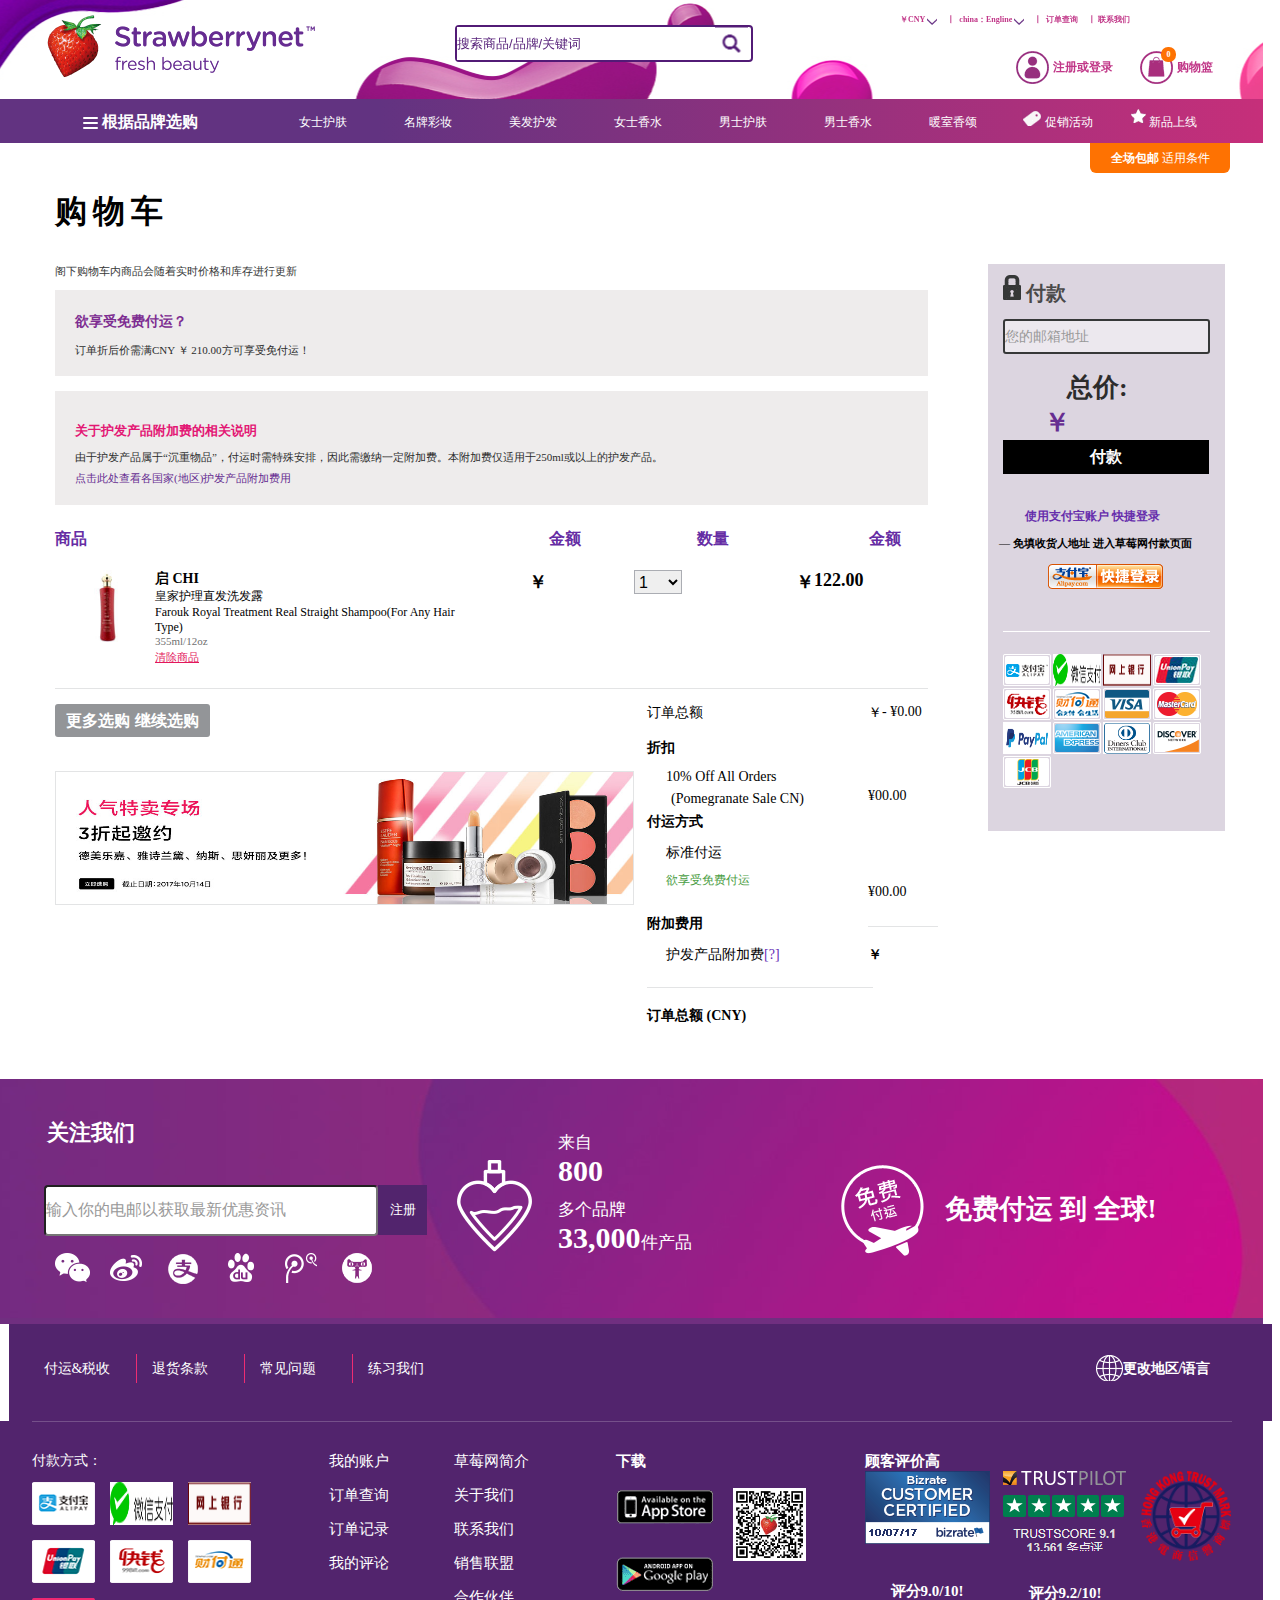
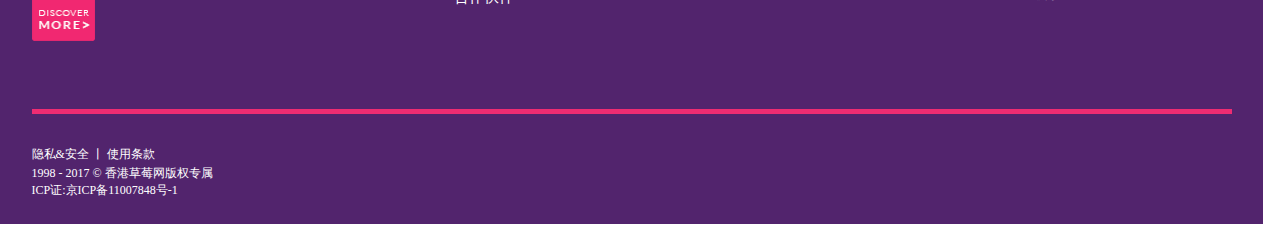
<file: CM.net/shopping.html>
<!DOCTYPE html>
<html>
	<head>
		<meta charset="UTF-8">
		<title></title>
		<link rel="stylesheet" href="css/shopping.css" />
		
	</head>
	<body>
	<!--顶部-->
<div id="top_bg">
	<div id="header">
		<a href="index.html" id="header_bg">
			<img src="img/CMLogo.png"/>
		</a>
		<div id="header_center">
			<div id="header_little">
				<input id="input1" placeholder="搜索商品/品牌/关键词" />
				<input id="input2" type="button" name="btn" id="btn" />
			</div>
		</div>
		<!--注册登录-->
		<div id="register">
			<ul>
				<a href="#">
					<li>￥CNY</li>
				</a>
				<a href="#"><span> </span></a>
				<a href="#">
					<li>丨 &nbsp;china：Engline</li>
				</a>
				<a href="#"><span></span></a>
				<a href="#">
					<li>丨 &nbsp;订单查询</li>
				</a>
				<a href="#">
					<li>丨&nbsp;联系我们</li>
				</a>
			</ul>
			<div id="shopping">
				<a href="#"><span></span></a>
				<a href="denglu.html">注册或登录</a>
				<a href="#">
					<li></li>
				</a>
				<a href="#">购物篮</a>
				<h3 id="zero">0</h3>
			</div>

		</div>
	</div>
</div>
<!--菜单栏-->
<div id="cm_menu">
	<ul>
		<li id="dianji">
			<img src="img/sanheng.png" id="img1" alt="" />
			<a href="#" id="yun1">根据品牌选购</a>
			<div id="twoJi_menu">
			<div id="twoJi_left">
					<div id="input_little">
					   <input id="input3" placeholder="搜索商品/品牌/关键词"/>
					   <input id="input4" type="button" name="btn" id="btn" />
					</div>
					<!--A-Z-->
					<div id="gundongtiao">
						<div id="gundongtiao_left">
							<a href="#">A</a>
							<a href="#">B</a>
							<a href="#">C</a>
							<a href="#">D</a>
							<a href="#">E</a>
							<a href="#">F</a>
							<a href="#">G</a>
							<a href="#">H</a>
							<a href="#">I</a>
							<a href="#">J</a>
							<a href="#">K</a>
							<a href="#">L</a>
							<a href="#">M</a>
							<a href="#">N</a>
							<a href="#">O</a>
							<a href="#">P</a>
							<a href="#">Q</a>
							<a href="#">R</a>
							<a href="#">S</a>
							<a href="#">T</a>
							<a href="#">U</a>
							<a href="#">V</a>
							<a href="#">W</a>
							<a href="#">X</a>
							<a href="#">Y</a>
							<a href="#">Z</a>
							<a href="#">#</a>
						</div>
						<div id="gundongtiao_right">
							<div id="zimu">
								
							
							<a href="#">
								A
							</a>
							<a href="#">
								阿贝克隆比&费齐A&F<br />
								Abercrombie & Fitch
							</a>
							<a href="#">
								阿迪达斯<br />
								Adidas
							</a>
							<a href="#">
								阿加迪尔阿甘油<br />
								Agadir Argan Oil
							</a>
							<a href="#">
								阿夸迪斯特雷萨<br />
								Acqua Di Stresa
							</a>
							<a href="#">
								阿诺姿<br />
								Arezia 
							</a>
							<a href="#">
								阿扎古瑞<br />
								Azagury
							</a>
							<a href="#">
								艾凡达 <br />
								Aveda  
							</a>
							<a href="#">
								艾哈佛<br />
								Ahava  
							</a>
							<a href="#">
								艾米卡<br />
								Amika  
							</a>
							<a href="#">
								艾蜜塔<br />
								Apivita                                      
							</a>
							</div>
						</div>
					</div>
			</div>
			<div id="twoJi_right">
				<div id="hotPai">
					热销品牌
				</div>
				<div id="bottomLie">
					<div id="zhongjian_pai">
						<a href="#">
							阿玛尼<br />
							GIORGIO ARMANI
						</a>
						<a href="#">
							宝格丽<br />
							BVLGARI
						</a>
						<a href="#">
							碧欧泉<br />
							BIOTHREM
						</a>
						<a href="#">
						    德美乐嘉<br />
							DERMALOGICA
						</a>
						<a href="#">
							迪奥<br />
							CHRISTIAN DIOR
						</a>
						<a href="#">
							娇兰<br />
							CLARINS
						</a>
						<a href="#">
							卡尔文.克莱<br />
							CALVIN KLEIN
						</a>
						<a href="#">
							卡诗<br />
							KERASTASE
						</a>
						<a href="#">
							科颜氏<br />
							KIEHL'S
						</a>
						<a href="#">
							资生堂<br />
							SHISEIDO
						</a>
						<a href="#">
							莱柏妮<br />
							LA PRAIRIE
						</a>
					</div>
				</div>
			</div>
		</div>
		</li>
		<li id="dianji1" class="dian1">
			<a href="#">女士护肤</a>
		</li>
		<li id="dianji2" class="dian1">
			<a href="#">名牌彩妆</a>
		</li>
		<li class="dian1">
			<a href="#">美发护发</a>
		</li>
		<li id="dianji3" class="dian1">
			<a href="#">女士香水</a>
		</li>
		<li id="dianji4" class="dian1">
			<a href="#">男士护肤</a>
		</li>
		<li id="dianji5" class="dian1">
			<a href="#">男士香水</a>
		</li>
		<li class="dian1">
			<a href="#">暖室香颂</a>
		</li>
		<li class="dian1">
			<img src="img/cuxiao.png" />
			<a href="#">促销活动</a>
			
		</li>
		<li class="dian1">
			<img src="img/xinpin.png" />
			<a href="#">新品上线</a>
		</li>
	</ul>
	<p id="p1">特惠至三折<img src="img/1234.png"></p>
	<p id="p2">火爆2.5折起<img src="img/1234.png"></p>
	<p id="p3">清仓三折起<img src="img/1234.png"></p>
	<p id="p4">直降三折起<img src="img/1234.png"></p>
	<p id="p5">精品三折起<img src="img/1234.png"></p>
</div>
<a id="kongbai"></a>
<!--黄色标志-->
<a href="#" id="huangbiao">全场包邮 <span id="span1">适用条件
	</span></a>
		<!--二级菜单-->
		
<!--第二个二级菜单-->
<div id="two_erji">
	
</div>
<!--中间部分-->		
	<div id="center_different">
		<h1>购物车</h1>
		<div id="different_left">
			<div id="top_gouwuche">
				阁下购物车内商品会随着实时价格和库存进行更新
			</div>
			<div id="kuang_one">
				<li>欲享受免费付运？</li>
				<span>订单折后价需满CNY ￥ 210.00方可享受免付运！</span>
			</div>
			<div id="kuang_two">
				<li>关于护发产品附加费的相关说明</li>
				<span>由于护发产品属于“沉重物品”，付运时需特殊安排，因此需缴纳一定附加费。本附加费仅适用于250ml或以上的护发产品。</span>
				<a href="#">点击此处查看各国家(地区)护发产品附加费用</a>
			</div>
			<!--商品-->
			<div id="product_shop">
				<div id="word_product">
					<li>商品</li>
					<li>金额</li>
					<li>数量</li>
					<li>金额</li>
				</div>
				<div id="tu_left">
					<div id="tu_left_left">
						<a href="#" id="cookie_5"><img src="img/17499499939.jpg"/></a>
					</div>
					<div id="tu_left_right">
						<p id="cookie_7">启 CHI</p>
						<p>皇家护理直发洗发露<br />Farouk Royal Treatment Real Straight Shampoo(For Any Hair Type)</p>
						<p>355ml/12oz</p>
						<a href="#">清除商品</a>
					</div>
				</div>
				<div id="tu_right">
					<b>￥</b>
					<b id="cookie_8"></b>
					<b>
						<select id="cookie_6">
								<option>1</option>
						</select>
					</b>
					<b>￥</b>
					<b id="cookie_9">122.00</b>
				</div>
			</div>
			<div id="jiesuan">
				<!--<div id="jiesuan_top">-->
					<input type="button" name="" id="" value="更多选购 继续选购" />
			<!--	</div>-->
				<!--<div id="jiesuan_buttom">
					
				</div>-->
				<a href="#"><img src="img/5.jpg"/></a>
			</div>
			<div id="jiesuan_right">
				<div id="float_left">
					<p>订单总额</p>
					<p>折扣</p>
					<p>10% Off All Orders</p>
					<p>(Pomegranate Sale CN)</p>
					<p>付运方式</p>
					<p>标准付运</p>
					<p><a href="#">欲享受免费付运</a></p>
					<p>附加费用</p>
					<p>护发产品附加费<span>[?]</span></p>
					<p></p>
					<p>订单总额 (CNY)</p>
				</div>
				<div id="float_right">
					<p>￥</p>
					<p id="cookie_11"></p>
					<p>- ¥0.00</p>
					<p>¥00.00</p>
					<p>¥00.00</p>
					<p></p>
					<p>￥</p>
					<p id="cookie_12"></p>
				</div>
			</div>
		</div>
		<div id="different_right">
			<span></span><h2>付款</h2>
			<input type="text" name="txt" id="txt" placeholder="您的邮箱地址"/>
			<h2>总价:</h2>
			<h2>￥</h2>
			<li id="cookie_10"></li>
			<input type="button" name="btn" id="btn" value="付款" />
			<li>使用支付宝账户 快捷登录</li>
			<li>— 免填收货人地址 进入草莓网付款页面</li>
			<li></li>
			<li></li>
			<div id="little_tu">
				<img src="img/121.png" alt="" />
				<img src="img/122.jpg" alt="" />
				<img src="img/123.jpg" alt="" />
				<img src="img/124.png" alt="" />
				<img src="img/125.png" alt="" />
				<img src="img/126.png" alt="" />
				<img src="img/127.png" alt="" />
				<img src="img/128.png" alt="" />
				<img src="img/129.png" alt="" />
				<img src="img/130.png" alt="" />
				<img src="img/131.png" alt="" />
				<img src="img/132.png" alt="" />
				<img src="img/133.png" alt="" />
			</div>
		</div>
	</div>	
		
		
		
		
		
		
	<!--返回顶部-->	
	<div class="backTop" id="top" onclick="goTop()">
			<a href="#"><img src="img/fanhui.png"/></a>
		</div>
<!--下方一样部分-->
		 <div id="attention_us">
			<div id="attention_us_left">
				<h5>关注我们</h5>
		<!--搜索框-->
		<input id="input_sousuo" type="text" name="txt" placeholder="输入你的电邮以获取最新优惠资讯"/>
		<input id="input_sousuo_dian" type="button" name="btn" value="注册" /><br />
		
		<!--微博小图标-->
		<div id="weibo_little">
		<a href="javascript:;"></a>
		<a href="javascript:;"></a>
		<a href="javascript:;"></a>
		<a href="javascript:;"></a>
		<a href="javascript:;"></a>
		<a href="javascript:;"></a>
		</div>
		  </div>
		  <!--中间品牌-->
		  <div id="center_pinpai">
		  	<span></span>
		  	<div id="center_wenzi">
		  		<a>来自</a>
		  		<h2>800</h2>
		  		<li>多个品牌</li>
		  		<h4>33,000</h4>
		  		<li>件产品<li>
		  	</div>
		  </div>
		<!--右边快递付运-->
		<div id="right_fuyun">
			<span></span>
			<div id="right_wenzi">
				<h2>免费付运 到 全球!</h2>
			</div>
		</div>
		</div>
		<!--转换语言-->
		<div id="language_zhuan">
			<div id="center_ul">
				<ul>
					<li>付运&税收</li>
					<li>退货条款</li>
					<li>常见问题</li>
					<li>练习我们</li>
				</ul>
				<span></span>
				<h2>  更改地区/语言</h2>
			</div>
		</div>
		
		<!--杂乱无章的下部中间图标-->
		<div id="wuzuoyong">
			
		
		<div id="bottom_center">
			<div id="bottom_center_left">
				<span>付款方式：</span>
				<div id="picture_seven">
					<a><img src="img/Alipay_16.png" alt="" /></a>
					<a><img src="img/wechatpayCN_16.jpg" alt="" /></a>
					<a><img src="img/banktransferCN_16.jpg"/></a>
					<a><img src="img/Unionpay_16.png"/></a>
					<a><img src="img/99bill_16.png"/></a>
					<a><img src="img/tenpay_16.png"/></a>
					<a href="#"><img src=" img/DiscoverMore.png"/></a>
				</div>
			</div>
			<div id="bottom_center_leftOne">
				<div id="zhangdan_left">
					<a href="#">我的账户</a>
					<a href="#">订单查询</a>
					<a href="#">订单记录</a>
					<a href="#">我的评论</a>
				</div>
				<div id="jianjie_right">
					<a href="#">草莓网简介</a>
					<a href="#">关于我们</a>
					<a href="#">联系我们</a>
					<a href="#">销售联盟</a>
					<a href="#">合作伙伴</a>
				</div>
			</div>
			<div id="bottom_center_rightOne">
				<div id="picturn_three">
					<h6>下载</h6>
				</div>
				<div id="picture_shangxia">
					<a href="#"></a>
					<a href="#"></a>
				</div>
				<div id="picture_right">
					<img src="img/QRCodeCN.png"/>
				</div>
			</div>
			<div id="bottom_center_right">
				<h6>顾客评价高</h6>
				<div id="this_left">
					<img src="img/27609_medal.gif" alt="" />
					<h6>评分9.0/10!</h6>
				</div>
				<div id="this_center">
					<img src="img/xingxing.png"/>
					<h6>评分9.2/10!</h6>
				</div>
				<div id="this_right">
					<img src="img/HK-Trust-Mark_resize.png"/>
				</div>
			</div>
		</div>
		</div>
		
		<!--底部评论-->
		<!--<div id="waibukuang">
			<div id="left_pinglun">
				<img src="img/left_tu.png"/>
			</div>
			<div id="right_pinglun">
				
			</div>
		</div>-->
		
		<!--最下部的一块-->
		<div id="biankuang">
			<div id="neibu_pink">
				<p>隐私&安全 丨 使用条款</p>
				<span>1998 - 2017 &copy; 香港草莓网版权专属</span>
				<li>ICP证:京ICP备11007848号-1</li>
			</div>
		</div>
		<script src="js/jquery-1.10.1.js" type="text/javascript" charset="utf-8"></script>
		<script src="js/jquery.cookie.js" type="text/javascript" charset="utf-8"></script>
		<script src="js/cookie.js" type="text/javascript" charset="utf-8"></script>
		<script src="js/back_top.js" type="text/javascript" charset="utf-8"></script>
		
		<script src="js/two_menu.js" type="text/javascript" charset="utf-8"></script>
	</body>
</html>
</file>
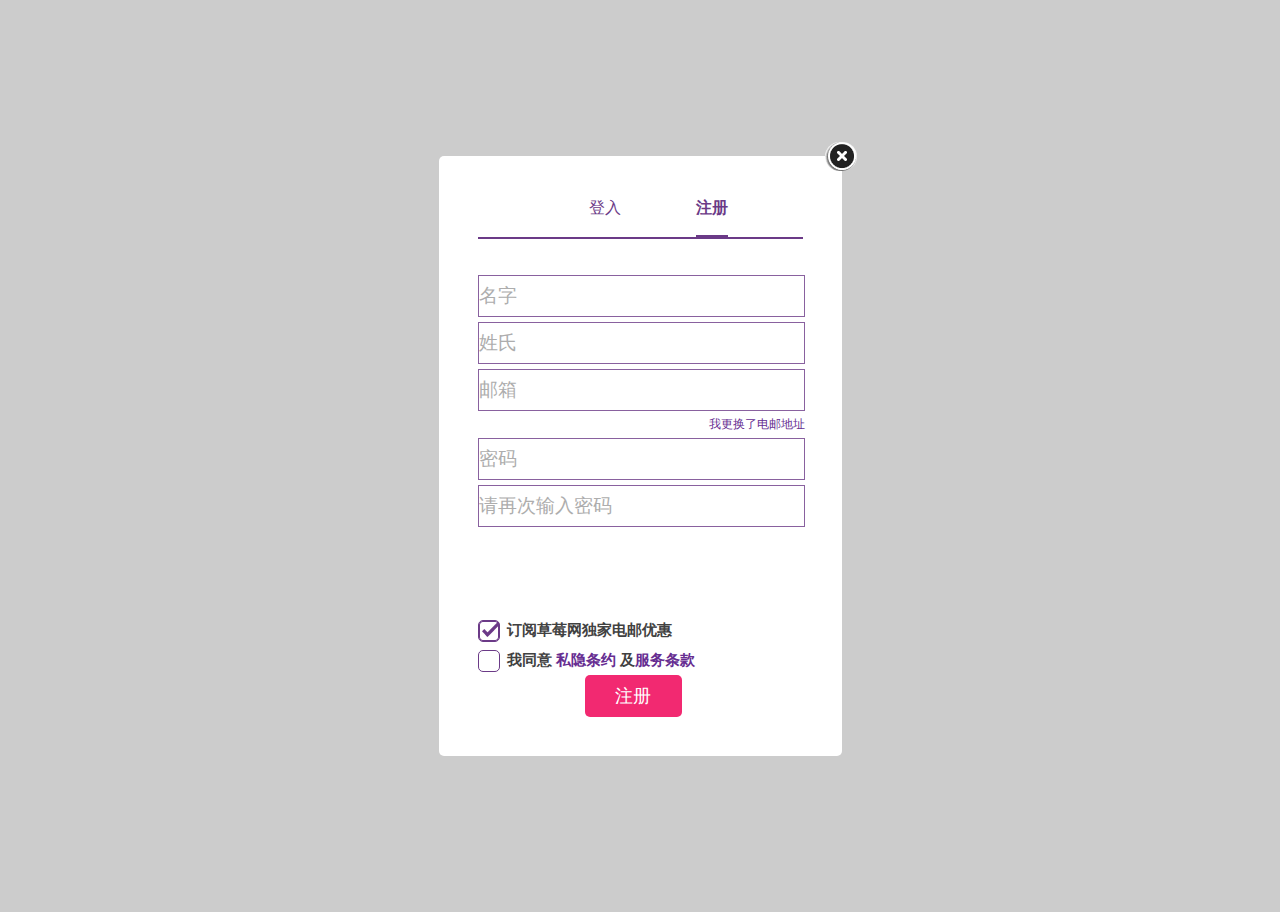
<file: CM.net/zhuce.html>
<!DOCTYPE html>
<html>
	<head>
		<meta charset="UTF-8">
		<title></title>
		<link rel="stylesheet" type="text/css" href="css/zhuce.css"/>
	</head>
	<body>
		<!--上方文字-->
		<div id="denglu">
			<div id="top_deng">
				<ul>
					<a href="denglu.html">登入</a>
					<a href="zhuce.html">注册</a>
				</ul>
			</div>
			<!--表单框-->
			<div id="mima">
				<input type="text" name="txt" id="txt1" placeholder="名字"/><b>请输入名字</b>
				<input type="text" name="txt" id="txt2" placeholder="姓氏"/><b>请输入姓氏</b>
				<input type="text" name="txt" id="txt3" placeholder="邮箱"/><b>请输入邮箱</b>
				<span>我更换了电邮地址</span>
				<input type="text" name="txt" id="txt4" placeholder="密码"/><b>请输入密码</b>
				<input type="text" name="txt" id="txt5" placeholder="请再次输入密码"/><b>请再次输入密码</b>
			</div>
			<!--登录按钮-->
			<div id="button_denglu">
				
				<li><span></span><h6>&nbsp;&nbsp;订阅草莓网独家电邮优惠</h6></li></br>
				
				<li><span></span><h6>&nbsp;&nbsp;我同意 <a href="#">私隐条约</a> 及<a href="#">服务条款</a></h6></li><br />
				<a href="javascript:;"><input type="button" name="btn" id="btn1" value="注册" /></a>
			</div>
						<!--黑叉号-->
			<div id="chahao">
				<a href="#"><img src="img/chahao.png"/></a>
			</div>
		</div>
		
		<script type="text/javascript">
			var oInput = document.getElementsByName("txt");
			var oSpan = document.getElementsByTagName("b");
			var oBtn=document.getElementById("btn1")
			oInput[0].onblur = function (){
				var reg = /^[a-z0-9]{6,12}$/;
				if(oInput[0].value == ""){
					oSpan[0].style.display="inline-block";
				}else if(reg.test(oInput[0].value) == false){
					oSpan[0].innerHTML="名字不可用！";
					oSpan[0].style.display="inline-block";
					oSpan[0].style.color="red";
				}else{
					oSpan[0].style.display="none";
				}
			}
			oInput[1].onblur = function (){
				var reg = /^[a-z0-9]{6,12}$/;
				if(oInput[1].value == ""){
					oSpan[1].style.display="inline-block";
				}else if(reg.test(oInput[1].value) == false){
					oSpan[1].innerHTML="姓氏不可用！";
					oSpan[1].style.display="inline-block";
					oSpan[1].style.color="red";
				}else{
					oSpan[1].style.display="none";
				}
			}
			oInput[2].onblur = function (){
				var reg = /^\w+@(qq)|(163)|(126){1}(.com)|(.cn)$/;
				if(oInput[2].value == ""){
					oSpan[2].style.display="inline-block";
				}else if(reg.test(oInput[2].value) == false){
					oSpan[2].innerHTML = "地址不可用！"
					oSpan[2].style.color="red";
					oSpan[2].style.display="inline-block";
				}else{
					oSpan[2].style.display="none";
				}
			}
			oInput[3].onblur = function (){
				var reg = /^[^/\\\u4e00-\u9fa5]{8,16}$/;
				if(oInput[3].value == ""){
					oSpan[3].style.display="inline-block";
					oUl.style.display="none";
				}else if(reg.test(oInput[3].value) == false){
					oSpan[3].innerHTML = "密码不可用！"
					oSpan[3].style.color="red";
					oSpan[3].style.display="inline-block";
				}else{
					oSpan[3].style.display="none";
					oUl.style.display="none";
				}
			}
				oInput[4].onblur = function (){
				if(oInput[4].value == ""){
					oSpan[4].style.display="inline-block";
				}else if(oInput[4].value != oInput[3].value){
					oSpan[4].innerHTML="密码输入不一致"
					oSpan[4].style.color="red";
					oSpan[4].style.display="inline-block";
				}else{
					oSpan[4].style.display="none";
				}
			}
				oBtn.onclick = function(){
				for(var i=0;i<oInput.length;i++){
					if(oInput[i].value=="" || (oSpan[i].style.display=="inline-block")){
						//oSpan[i].style.display=="inline-block";
						alert("请将信息补充完整！");
						return;
					}
				} 
				window.open("index.html");
			}
		</script>
	</body>
</html>
</file>
<file: CM.net/css/index.css>
* {
  margin: 0;
  padding: 0;
  list-style: none;
  text-decoration: none;
}

#top_bg {
  width: 1263px;
  height: 99px;
  background: url(../img/CMbg.jpg) no-repeat scroll top center #fff;
  position: fixed;
  top: 0;
  z-index: 1;
}

#header {
  width: 1220px;
  height: 99px;
  margin-left: auto;
  margin-right: auto;
  padding-left: 15px;
  padding-right: 15px;
  position: fixed;
  top: 0;
  z-index: 1;
}

#header_bg {
  width: 268px;
  height: 63px;
  padding-top: 15px;
  padding-left: 32px;
  display: block;
  float: left;
}

#header_center {
  padding-top: 25px;
  padding-bottom: 10px;
  margin-right: 22px;
  display: inline-block;
  margin-left: 140px;
}

#header_little {
  width: 294px;
  height: 33px;
  text-align: center;
  background-color: #fff;
  border-radius: 4px;
  display: inline-block;
  border: solid 2px #521b76;
}

#input1::-webkit-input-placeholder {
  color: #521b76;
  font-size: 13px;
}

#input1 {
  width: 254px;
  height: 33px;
  border: none;
  float: left;
}

#input2 {
  width: 33px;
  height: 33px;
  background: url(../img/111.png) center;
  border: 1px solid transparent;
}

#cm_menu {
  background: linear-gradient(to right, #623381 30%, #c62f7a 100%);
  width: 1263px;
  height: 44px;
  position: fixed;
  top: 99px;
  z-index: 1;
}
#cm_menu #p1 {
  width: 77px;
  height: 30px;
  position: absolute;
  bottom: 46px;
  left: 290px;
  background: #ddf4fd;
  font-size: 11px;
  color: #ee107c;
  line-height: 30px;
  text-align: center;
  border-radius: 10px;
  font-weight: 900;
  display: none;
}
#cm_menu #p1 img {
  position: absolute;
  bottom: -4px;
  left: 11px;
}
#cm_menu #p2 {
  width: 77px;
  height: 30px;
  position: absolute;
  bottom: 46px;
  left: 387px;
  background: #ddf4fd;
  font-size: 11px;
  color: #ee107c;
  line-height: 30px;
  text-align: center;
  border-radius: 10px;
  font-weight: 900;
  display: none;
}
#cm_menu #p2 img {
  position: absolute;
  bottom: -4px;
  left: 11px;
}
#cm_menu #p3 {
  width: 77px;
  height: 30px;
  position: absolute;
  bottom: 46px;
  left: 598px;
  background: #ddf4fd;
  font-size: 11px;
  color: #ee107c;
  line-height: 30px;
  text-align: center;
  border-radius: 10px;
  font-weight: 900;
  display: none;
}
#cm_menu #p3 img {
  position: absolute;
  bottom: -4px;
  left: 11px;
}
#cm_menu #p4 {
  width: 77px;
  height: 30px;
  position: absolute;
  bottom: 46px;
  left: 705px;
  background: #ddf4fd;
  font-size: 11px;
  color: #ee107c;
  line-height: 30px;
  text-align: center;
  border-radius: 10px;
  font-weight: 900;
  display: none;
}
#cm_menu #p4 img {
  position: absolute;
  bottom: -4px;
  left: 11px;
}
#cm_menu #p5 {
  width: 77px;
  height: 30px;
  position: absolute;
  bottom: 46px;
  left: 810px;
  background: #ddf4fd;
  font-size: 11px;
  color: #ee107c;
  line-height: 30px;
  text-align: center;
  border-radius: 10px;
  font-weight: 900;
  display: none;
}
#cm_menu #p5 img {
  position: absolute;
  bottom: -4px;
  left: 11px;
}

#cm_menu ul {
  width: 1200px;
  height: 44px;
  position: relative;
  padding-left: 45px;
  border-spacing: 2px 0px;
  border-collapse: separate;
  float: left;
}

#img1 {
  margin-top: 18px;
  float: left;
  margin-left: 38px;
}

.dian1 {
  float: left;
  font-size: 12px;
  line-height: 42px;
  width: 112px;
  text-align: center;
  margin-top: 2px;
}

                                                                {
  float: left;
  width: 225px;
  font-size: 16px;
  font-weight: 900;
  text-align: center;
  height: 44px;
  border-radius: 7px 7px 0 0;
}

#yun1 {
  float: left;
  display: block;
  margin-top: 13px;
  color: #FFFFFF;
  margin-left: 3px;
}

.dian1 a {
  color: #FFFFFF;
}
.dian6 a {
  color: #FFFFFF;
}
.dian1:hover {
  background: white;
  border-radius: 7px 7px 0 0;
}
.dian1:hover {
  background: white;
  border-radius: 7px 7px 0 0;
}
.dian6:hover {
  background: white;
  border-radius: 7px 7px 0 0;
}
#dianji:hover {
  background: #FFFFFF;
}

#dianji:hover #yun1 {
  color: #521B76;
}

.dian1:hover a {
  color: #521B76;
}
.dian6:hover a {
  color: #521B76;
}
.dian6:hover  {
  background: #FFFFFF;
}
.dian1:hover img {
  display: none;
}
.dian6:hover img {
  display: none;
}

#register {
  width: 345px;
  height: 98px;
  float: right;
  margin-top: 14px;
}
#register ul li {
  float: left;
  font-size: 8px;
  color: #c13788;
  margin-left: 10px;
  font-weight: 900;
}
#register ul span {
  margin-top: 2px;
  margin-left: 2px;
  width: 10px;
  height: 10px;
  display: block;
  float: left;
  background: url(../img/jinglengtu.png) -169px -577px;
}

#shopping {
  width: 206px;
  height: 36px;
  margin-top: 35px;
  margin-left: 123px;
}
#shopping span {
  width: 34px;
  height: 33px;
  display: block;
  background: url(../img/jinglengtu.png) -277px -315px;
  margin-top: 2px;
  float: left;
}
#shopping a {
  font-size: 12px;
  color: #c13788;
  float: left;
  line-height: 36px;
  font-weight: 900;
  margin-left: 3px;
}
#shopping a:hover {
  color: #521B76;
}
#shopping li {
  width: 34px;
  height: 33px;
  display: block;
  background: url(../img/jinglengtu.png) -313px -315px;
  margin-top: 2px;
  float: left;
  margin-left: 24px;
  position: relative;
}

#zero {
  display: block;
  width: 15px;
  height: 15px;
  border-radius: 7px;
  position: absolute;
  top: 47px;
  right: 74px;
  background: #fe7202;
  font-size: 8px;
  text-align: center;
  line-height: 15px;
  color: white;
}

#huangbiao {
  width: 140px;
  height: 30px;
  line-height: 30px;
  font-size: 12px;
  color: #fff;
  text-align: center;
  float: right;
  background: #fe7202;
  margin-right: 50px;
  border-radius: 0 0 6px 6px;
  font-weight: 900;
  position: fixed;
  top: 143px;
  right: 0;
  z-index: 10;
}

#huangbiao span {
  font-weight: 200;
}

#twoJi_menu {
  width: 452px;
  height: 591px;
  display: none;
  background: white;
  position: fixed;
  z-index: 1000;
  top: 143px;
  left: 45px;
}

#twoJi_left {
  width: 250px;
  height: 571px;
  float: left;
  margin-left: 10px;
  margin-top: 10px;
}

#twoJi_right {
  width: 180px;
  height: 571px;
  float: left;
  margin-top: 10px;
}

#hotPai {
  widows: 180px;
  height: 41px;
  background: #52246d;
  line-height: 42px;
  text-align: center;
  font-size: 18px;
  color: white;
  font-weight: 900;
}

#bottomLie {
  width: 180px;
  height: 530px;
  background: #70378d;
  float: left;
}

#zhongjian_pai {
  width: 114px;
  height: 491px;
  margin-left: 20px;
  margin-top: 12px;
}
#zhongjian_pai a {
  width: 127px;
  height: 30px;
  margin-bottom: 15px;
  display: block;
  font-size: 13px;
  color: white;
}
#zhongjian_pai a:hover {
  color: #e1185b;
  text-decoration: underline;
}

#input_little {
  width: 238px;
  height: 33px;
  text-align: center;
  background-color: #fff;
  border-radius: 4px;
  display: inline-block;
  border: solid 2px #521b76;
}

#input3::-webkit-input-placeholder {
  color: #521b76;
  font-size: 13px;
}

#input3 {
  width: 198px;
  height: 33px;
  border: none;
  float: left;
}

#input4 {
  width: 33px;
  height: 33px;
  background: url(../img/111.png) center;
  border: 1px solid transparent;
}

#gundongtiao {
  width: 243px;
  height: 500px;
}

#gundongtiao_left {
  width: 42px;
  height: 533px;
  overflow: auto;
  background: white;
  float: left;
}
#gundongtiao_left a {
  width: 16px;
  height: 16px;
  display: block;
  font-size: 14px;
  line-height: 16px;
  color: #52246D;
  text-align: center;
  font-weight: 100;
  margin-top: 3px;
}
#gundongtiao_left a:first-child {
  color: white;
  border-radius: 8px;
  background: #70378D;
  margin-top: 6px;
}
#gundongtiao_left a:first-child:hover {
  color: white;
  text-decoration: underline;
}
#gundongtiao_left a:hover {
  color: #e1185b;
  text-decoration: underline;
}

#gundongtiao_right {
  width: 201px;
  height: 500px;
  overflow-y: auto;
  float: left;
}

#zimu {
  width: 184px;
  height: 490px;
}
#zimu a {
  color: #70378D;
  width: 175px;
  height: 34px;
  display: block;
  margin-bottom: 11px;
  font-size: 14px;
}
#zimu a:hover {
  color: #e1185b;
  text-decoration: underline;
}
#zimu a:first-child {
  font-size: 20px;
}
#zimu a:first-child:hover {
  color: #70378D;
  font-weight: 900;
  text-decoration: underline;
}

#banner {
  width: 1140px;
  height: 308px;
  background: url(../img/1.jpg) no-repeat;
  margin-left: 45px;
  margin-top: 45px;
  border: 15px solid #d62171;
  position: relative;
  overflow: hidden;
  top: 150px;
}

#banner_ul {
  position: absolute;
  overflow: hidden;
  width: 1200px;
}

#banner_ul li {
  float: left;
}

#lunbodian {
  width: 1170px;
  height: 19px;
  margin-left: 470px;
  margin-top: 160px;
}

#lunbodian li {
  float: left;
  width: 30px;
  height: 10px;
  font-size: 20px;
  border-color: #521B76;
}

.selected {
  color: red;
}

#miaosha {
  width: 1250px;
  height: 45px;
  margin-top: 15px;
}

#miaosha h1 {
  font-size: 18px;
  line-height: 35px;
  text-align: center;
  margin-left: 28px;
  margin-top: 10px;
  float: left;
  color: black;
}

#leftheng {
  width: 445px;
  height: 5px;
  float: left;
  background: black;
  margin-top: 30px;
  margin-left: 45px;
}

#rightheng {
  width: 500px;
  height: 5px;
  float: left;
  background: black;
  margin-top: 30px;
  margin-left: 35px;
}

#sheng_time {
  font-weight: 900;
  text-align: left;
  margin-left: 515px;
  font-size: 18px;
  position: relative;
}

#xuan_number {
  position: absolute;
  text-align: left;
  bottom: -42px;
  left: 1046px;
  font-size: 14px;
  font-weight: 600;
}

#picture {
  margin: 50px auto;
  width: 1190px;
  height: 950px;
}

#picture_one {
  width: 296px;
  height: 458px;
  float: left;
  position: relative;
  margin-top: 35px;
}

#picture_one:hover {
  box-shadow: 0px 0px  5px 2px #aaa;
}

#picture_one_1 {
  width: 226px;
  height: 211px;
}
#picture_one_1 img {
  width: 100%;
  height: 100%;
  margin-left: 35px;
}

#picture_one_word {
  text-align: center;
  margin-top: 10px;
}
#picture_one_word :hover {
  border: none;
}
#picture_one_word a:first-child {
  margin-left: 5px;
  font-size: 15px;
  font-weight: 900;
}
#picture_one_word a:last-child {
  font-size: 11px;
}

#picture_word li {
  font-size: 12px;
  float: left;
  margin-top: 30px;
  color: #727373;
}
#picture_word li:nth-of-type(1) {
  margin-left: 50px;
}
#picture_word li:nth-of-type(2) {
  text-decoration: line-through;
  margin-right: 3px;
  margin-left: 3px;
}
#picture_word span {
  width: 100px;
  height: 24px;
  margin-left: 50px;
  margin-top: 20px;
  display: block;
  font-size: 15px;
  font-weight: 900;
}
#picture_word span sup {
  font-size: 9px;
  font-weight: 900;
}

#green_shopcar {
  width: 231px;
  height: 56px;
  margin: 60px auto;
}
#green_shopcar a {
  display: block;
  width: 96px;
  height: 33px;
  margin: 0 auto;
  background: #32b7af;
  color: white;
  text-align: center;
  font-size: 15px;
  font-weight: 900;
  line-height: 33px;
  border-radius: 5px;
  position: absolute;
  margin-left: 64px;
}

.backTop {
  display: none;
}

.backTop a {
  position: fixed;
  bottom: 40px;
  right: 0px;
  margin: 0 0 0 0;
  width: 115px;
  height: 50px;
  color: white;
  display: block;
  z-index: 2;
}
.backTop a img:hover {
  opacity: 0.9;
}

#top_product {
  width: 1263px;
  height: 643px;
  background: #ebe5f1;
  margin: 0 auto;
}

#left_heng {
  width: 445px;
  height: 5px;
  float: left;
  background: #65318f;
  margin-top: 52px;
}

#right_heng {
  width: 485px;
  height: 5px;
  float: left;
  background: #65318f;
  margin-top: 52px;
  margin-left: 35px;
}

#top_product h1 {
  font-size: 20px;
  line-height: 35px;
  text-align: center;
  margin-left: 28px;
  margin-top: 22px;
  float: left;
  color: #65318F;
}

#picture_two {
  width: 265px;
  height: 441px;
  background: white;
  float: left;
  margin-top: 41px;
  border: 8px solid;
  border-image: linear-gradient(#623381, #c62f7a) 10 90;
  margin-left: 11px;
  position: relative;
}

#picture_two_1 {
  width: 226px;
  height: 211px;
}
#picture_two_1 img {
  width: 100%;
  height: 100%;
  margin-left: 35px;
}

#top_waibao {
  width: 1170px;
  height: 613px;
  margin: 0 auto;
  position: relative;
}

#right_jiesheng {
  width: 59px;
  height: 59px;
  border-radius: 29px;
  background: linear-gradient(to bottom, #662d91 30%, #e2195b 100%);
  position: absolute;
  top: 5px;
  left: 2px;
  text-align: center;
}
#right_jiesheng span:first-child {
  font-size: 10px;
  color: white;
}
#right_jiesheng span:last-child {
  font-size: 18px;
  color: white;
}

#chakan_right {
  width: 121px;
  height: 28px;
  position: absolute;
  bottom: 0;
  right: 0;
  border: 1px solid #d4d2d2;
  border-radius: 4px;
}

#pink_pai {
  background: #f49ac1;
  width: 125px;
  height: 24px;
  text-align: center;
  border-radius: 4px;
  margin: 0 auto;
}
#pink_pai span {
  color: white;
  font-size: 13px;
}

#center_wuzhe {
  width: 1200px;
  height: 605px;
  margin: 0 auto;
  position: relative;
}

#miaosha1 {
  width: 1250px;
  height: 45px;
  margin-top: 15px;
}

#miaosha1 h1 {
  font-size: 18px;
  line-height: 35px;
  text-align: center;
  margin-left: 28px;
  margin-top: 10px;
  float: left;
  color: black;
}

#leftheng1 {
  width: 500px;
  height: 5px;
  float: left;
  background: black;
  margin-top: 30px;
  margin-left: 5px;
}

#rightheng1 {
  width: 540px;
  height: 5px;
  float: left;
  background: black;
  margin-top: 30px;
  margin-left: 35px;
}

#attention_us {
  width: 1263px;
  height: 239px;
  background: url(../img/2016footer.jpg) no-repeat scroll center top;
  margin-top: 50px;
  border-bottom: 6px solid #702f80;
}

#attention_us_left {
  width: 410px;
  height: 240px;
  padding-left: 47px;
  float: left;
}
#attention_us_left h5 {
  width: 462px;
  height: 104px;
  font-size: 22px;
  color: white;
  line-height: 104px;
}

#input_sousuo {
  width: 330px;
  height: 47px;
  display: block;
  float: left;
  line-height: 47px;
  margin-left: -3px;
  border-radius: 4px;
}

input::-webkit-input-placeholder {
  color: #999;
  font-size: 16px;
}

#input_sousuo_dian {
  width: 49px;
  height: 50px;
  float: left;
  background: #52246d;
  font-size: 13px;
  line-height: 50px;
  color: white;
  border: none;
}

#weibo_little {
  width: 365px;
  height: 32px;
  margin-left: 8px;
  margin-top: 50px;
}

#weibo_little a:first-child {
  width: 35px;
  height: 31px;
  background: url(../img/jinglengtu.png) 212px 230px;
  display: block;
  float: left;
  margin-right: 18px;
}

#weibo_little a:nth-child(2) {
  width: 35px;
  height: 31px;
  background: url(../img/jinglengtu.png) -248px 172px;
  display: block;
  float: left;
  margin-right: 23px;
}

#weibo_little a:nth-child(3) {
  width: 35px;
  height: 31px;
  background: url(../img/jinglengtu.png) 237px 368px;
  display: block;
  float: left;
  margin-right: 23px;
}

#weibo_little a:nth-child(4) {
  width: 35px;
  height: 31px;
  background: url(../img/jinglengtu.png) 382px 171px;
  display: block;
  float: left;
  margin-right: 23px;
}

#weibo_little a:nth-child(5) {
  width: 35px;
  height: 31px;
  background: url(../img/jinglengtu.png) 206px 172px;
  display: block;
  float: left;
  margin-right: 23px;
}

#weibo_little a:nth-child(6) {
  width: 35px;
  height: 31px;
  background: url(../img/jinglengtu.png) 162px 418px;
  display: block;
  float: left;
  margin-right: 23px;
}

#center_pinpai {
  width: 375px;
  height: 240px;
  float: left;
}
#center_pinpai span {
  display: block;
  width: 75px;
  height: 95px;
  background: url(../img/jinglengtu.png) 291px 267px;
  margin-top: 78px;
  float: left;
}

#center_wenzi {
  width: 200px;
  height: 102px;
  float: left;
  margin-top: 50px;
  margin-left: 26px;
}
#center_wenzi a {
  font-size: 17px;
  color: white;
}
#center_wenzi h2 {
  font-size: 30px;
  font-weight: 900;
  color: white;
}
#center_wenzi li {
  font-size: 17px;
  color: white;
  margin-top: 10px;
}
#center_wenzi h4 {
  font-weight: 900;
  color: white;
  font-size: 30px;
  float: left;
}

#right_fuyun {
  width: 427px;
  height: 239px;
  float: left;
}
#right_fuyun span {
  background: url(../img/mianfeifuyun.png);
  width: 93px;
  height: 98px;
  display: block;
  margin-top: 78px;
  float: left;
}

#right_wenzi {
  width: 280px;
  height: 37px;
  float: left;
  margin-top: 110px;
  margin-left: 20px;
}
#right_wenzi h2 {
  font-size: 27px;
  font-weight: 900;
  color: white;
}

#language_zhuan {
  width: 1263px;
  height: 97px;
  background: #52246d;
  margin: 0 auto;
}

#center_ul {
  width: 1185px;
  height: 30px;
  float: left;
  margin-left: 20px;
  margin-top: 30px;
}
#center_ul ul {
  width: 432px;
  height: 30px;
  display: block;
  line-height: 30px;
  float: left;
}
#center_ul li {
  float: left;
  width: 92px;
  height: 29px;
  border-right: 1px solid #ee2c72;
  margin-left: 15px;
  font-size: 14px;
  color: white;
}
#center_ul li:last-child {
  border: none;
}
#center_ul span {
  background: url(../img/jinglengtu.png) 55px 139px;
  display: block;
  width: 27px;
  height: 27px;
  float: left;
  margin-left: 635px;
}
#center_ul h2 {
  font-size: 14px;
  color: white;
  line-height: 30px;
}

#wuzuoyong {
  width: 1263px;
  height: 240px;
  background: #52246d;
}

#bottom_center {
  width: 1200px;
  border-top: 1px solid #75508a;
  margin: 0 auto;
}

#bottom_center_left {
  width: 297px;
  height: 221px;
  float: left;
}
#bottom_center_left span {
  width: 297px;
  height: 15px;
  margin-top: 30px;
  float: left;
  display: block;
  font-size: 14px;
  color: white;
}

#picture_seven {
  width: 234px;
  height: 150px;
}
#picture_seven a {
  width: 63px;
  height: 43px;
  display: block;
  float: left;
  margin-top: 15px;
  margin-right: 15px;
}
#picture_seven a img {
  width: 100%;
  height: 100%;
}

#bottom_center_leftOne {
  width: 287px;
  height: 150px;
  float: left;
  margin-top: 30px;
}

#zhangdan_left {
  width: 65px;
  height: 150px;
  float: left;
}
#zhangdan_left a {
  font-size: 15px;
  color: white;
  margin-top: 15px;
  display: block;
}
#zhangdan_left a:hover {
  color: #bdabec;
}
#zhangdan_left a:first-child {
  margin: 0;
  display: block;
}

#jianjie_right {
  width: 79px;
  height: 150px;
  float: left;
  margin-left: 60px;
}
#jianjie_right a {
  font-size: 15px;
  margin-top: 15px;
  display: block;
  color: white;
}
#jianjie_right a:hover {
  color: #bdabec;
}
#jianjie_right a:first-child {
  display: block;
  margin: 0;
}

#bottom_center_rightOne {
  width: 190px;
  height: 150px;
  float: left;
  margin-top: 30px;
}

#picturn_three h6 {
  font-size: 15px;
  color: white;
}

#picture_shangxia {
  width: 100px;
  height: 100px;
  float: left;
  margin-top: 16px;
}
#picture_shangxia a:first-child {
  width: 100px;
  height: 40px;
  display: block;
  background: url(../img/jinglengtu.png) -133px -595px;
}
#picture_shangxia a:last-child {
  width: 100px;
  height: 40px;
  display: block;
  margin-top: 30px;
  background: url(../img/jinglengtu.png) -235px -597px;
}

#picture_right {
  width: 73px;
  height: 73px;
  float: left;
  margin-left: 17px;
  margin-top: 17px;
}
#picture_right img {
  width: 100%;
  height: 100%;
}

#bottom_center_right {
  width: 367px;
  height: 150px;
  margin-top: 30px;
  float: left;
  margin-left: 59px;
}
#bottom_center_right h6 {
  color: white;
  font-size: 15px;
}

#this_left {
  width: 125px;
  height: 130px;
  float: left;
}
#this_left h6 {
  font-size: 15px;
  margin-top: 34px;
  text-align: center;
}

#this_center {
  width: 125px;
  height: 130px;
  float: left;
  margin-left: 13px;
}
#this_center h6 {
  font-size: 15px;
  margin-top: 27px;
  text-align: center;
}

#this_right {
  width: 90px;
  height: 90px;
  float: left;
  margin-left: 13px;
}
#this_right img {
  width: 100%;
  height: 100%;
}

#waibukuang {
  width: 1263px;
  height: 194px;
  background: #52246d;
}

#left_pinglun {
  width: 227px;
  height: 194px;
  float: left;
}
#left_pinglun img {
  margin-left: 60px;
}

#right_pinglun {
  width: 1000px;
  height: 140px;
  float: left;
  position: relative;
}

#left-btn {
  width: 20px;
  height: 35px;
  display: block;
  background: url(../img/jinglengtu.png) -266px -145px no-repeat;
  position: absolute;
  left: 5px;
  top: 60px;
}

#right-btn {
  width: 20px;
  height: 35px;
  display: block;
  background: url(../img/jinglengtu.png) -287px -145px no-repeat;
  position: absolute;
  right: 5px;
  top: 60px;
}

#box {
  width: 920px;
  height: 140px;
  margin: 0 auto;
  overflow: hidden;
  position: relative;
}

#list {
  position: relative;
}
#list li {
  float: left;
  display: block;
}
#list div {
  width: 200px;
  height: 140px;
  float: left;
  margin-right: 20px;
}
#list div:first-child {
  margin-left: 40px;
}
#list a:first-child {
  width: 80px;
  height: 14px;
  display: block;
  color: white;
  float: left;
}
#list a:first-child b {
  display: block;
  width: 15px;
  height: 14px;
  background: #007f4e;
  float: left;
}
#list a:first-child b img {
  width: 9px;
  height: 9px;
  display: block;
  margin: 3px 0 0 4px;
}
#list a:nth-child(2) {
  width: 100px;
  height: 14px;
  display: block;
  float: left;
  color: white;
  font-size: 80%;
  margin-bottom: 5px;
}
#list a:nth-child(3) {
  color: white;
  font-size: 11px;
  font-weight: 900;
  margin-bottom: 25px;
  display: block;
}
#list a:nth-child(4) {
  color: white;
  font-size: 10px;
  margin-bottom: 20px;
  display: block;
}
#list a:nth-child(5) {
  color: white;
  font-size: 10px;
  display: block;
}

#biankuang {
  width: 1263px;
  height: 115px;
  background: #52246d;
}

#neibu_pink {
  width: 1200px;
  height: 115px;
  border-top: 5px solid #ee2c72;
  margin: 0 auto;
}
#neibu_pink p {
  font-size: 12px;
  color: white;
  margin-top: 32px;
}
#neibu_pink span {
  font-size: 12px;
  color: white;
}
#neibu_pink li {
  font-size: 12px;
  color: white;
}


#houtianjia{
	width: 927px;
	height: 452px;
	background: #FFFFFF;
	margin-left: -750px;
	z-index: 1000000000000;
	display: none
/*margin-top:23px ;
margin-left:20px ;*/
}
#hou_shang{
	width: 927px;
	height: 40px;
	background:#FFFFFF;
	float: left;
	border-bottom: 1px solid #e0d4e7;
}
#hou_shang h5{
	width: 178px;
	height: 40px;
  display: block;
	font-size: 18px;
	line-height: 40px;
	color: #401757;
	float: left;
}
#hou_shang b{
	margin-left: 10px;
	width: 530px;
	height: 30px;
	display: block;
	background: #ddf4fd;
	margin-top: 5px;
	font-size: 18px;
	line-height: 30px;
	color: #ee1158;
	float: left;
}
#hou_xia{
	width: 927px;
	height: 411px;
/*	background: greenyellow;*/
	float: left;
	border-right:1px solid #e0d4e7 ;
}
#xia_1{
	width: 179px;
	height: 411px;
/*	background: deepskyblue;*/
	float: left;
	border-right:1px solid #e0d4e7 ;
}
#xia_1 b:hover{
  color: #e1185b;
  text-decoration: underline;
  cursor: pointer;
}
#xia_1 h5:hover{
  color: #e1185b;
  text-decoration: underline;
  cursor: pointer;
}
#xia_2 h5:hover{
  color: #e1185b;
  text-decoration: underline;
  cursor: pointer;
}
#xia_3 h5:hover{
  color: #e1185b;
  text-decoration: underline;
  cursor: pointer;
}
#xia_4 h5:hover{
  color: #e1185b;
  text-decoration: underline;
  cursor: pointer;
}
#xia_5 p:hover{
  text-decoration: underline;
  cursor: pointer;
}
#xia_5 a:hover{

  cursor: pointer;
}

#xia_2 b:hover{
  color: #e1185b;
  text-decoration: underline;
  cursor: pointer;
}
#xia_3 b:hover{
  color: #e1185b;
  text-decoration: underline;
  cursor: pointer;
}
#xia_4 b:hover{
  color: #e1185b;
  text-decoration: underline;
  cursor: pointer;
}
.dian1 #hou_shang b{
	font-size: 18px;
}
#xia_2{
	width: 179px;
	height: 411px;
/*	background: yellowgreen;*/
	float: left;
	border-right:1px solid #e0d4e7 ;
}
#xia_3{
	width: 179px;
	height: 411px;
/*	background: mediumpurple;*/
	float: left;
	border-right:1px solid #e0d4e7 ;
}
#xia_4{
	width: 180px;
	height: 411px;
/*	background: #ccc;*/
	float: left;
}
.dian6{
	  float: left;
  /*font-size: 12px;
  line-height: 42px;*/
  width: 105px;
  text-align: center;
  margin-top: 2px;
}
.dian6 a{
line-height: 42px;
font-size: 12px;

}
#hou_xia b{
	font-size: 14px;
	line-height: 25px;
}
#hou_xia h5{
	font-size: 18px;
/*	line-height: 53px;*/
	color: #401757;
}
#xia_5{
	width: 207px;
	height: 411px;
	background: linear-gradient(to top right, #623381 30%, #c62f7a 85%);
	float: left;
}
#xia_5 p{
	color: white;
	font-size: 14px;
}
#xia_5 a:nth-of-type(1){
	width: 146px;
	height: 110px;
	background: url(../img/321.jpg) no-repeat;
	background-size:100% 100%;
	display: block;
	margin-top:20px ;
	margin-left: 25px;
	margin-bottom: 20px;
}
#xia_5 a:nth-of-type(2){
	width: 146px;
	height: 110px;
	background: url(../img/322.jpg) no-repeat;
	background-size:100% 100%;
	display: block;
	margin-top:15px ;
	margin-left: 25px;
}
#LeftTime{
	font-size: 18px;
	color: #ee1158;
	font-weight: 900;
	margin-left: 506px;
	display: block;
}
/*楼梯*/
#LoutiNav{
				
				position: fixed;
				top: 40%;
				left: 5px;
				width:30px;
				border: 1px solid ;
			}
			#LoutiNav ul li{
				position:relative;
				width:30px;
				height:30px;
				list-style:none;
				text-align:center;
				line-height: 30px;
				font-size: 12px;
				cursor: pointer;
				border-bottom: 1px dotted #AAAAAA;
			}
			#LoutiNav ul li.last {
				background: darkred;
				color: white;
				border-bottom: none;
			}
			#LoutiNav ul li span{
				display: none;
				width:30px;
				height: 30px;
				position: absolute;	
				top: 0;
				left: 0;
				color:red;
			}
			#LoutiNav ul li:hover span{
				display: block;
				background: darkred;
				color: white;
			}
			#LoutiNav ul li span.active {
				display: block;
				background: white;
				color: red;
			}
			#LoutiNav ul li:hover span.active{
				display: block;
				background: darkred;
				color: white;
			}
			/*#header,#main,#footer {
				margin: auto;
				width: 1000px;
				text-align: center;
				font-size: 40px;
				font-weight: bold;
				line-height: 500px;
			}
			
			#main div{
				height: 700px;
				font-size: 50px;
				color: honeydew;
				line-height: 700px;
			}
			
			#header{
				height: 500px;
				background: darkcyan;
			}
			#footer{
				height: 500px;
				background: darkcyan;
			}*/
/*# sourceMappingURL=index.css.map */
</file>
<file: CM.net/css/denglu.css>
* {
  list-style: none;
  text-decoration: none;
  padding: 0;
  margin: 0;
}

body {
  background: #CCCCCC;
}

#denglu {
  opacity: 1;
  width: 403px;
  height: 600px;
  background: white;
  margin: 156px auto;
  border-radius: 5px;
  position: relative;
}

#top_deng {
  width: 403px;
  height: 84px;
}
#top_deng ul {
  width: 325px;
  height: 57px;
  display: block;
  margin: 0 auto;
  padding-top: 24px;
  border-bottom: 2px solid #6b3a87;
}
#top_deng ul a:first-child {
  color: #6b3a87;
  width: 32px;
  height: 55px;
  display: block;
  float: left;
  line-height: 55px;
  font-weight: 900;
  margin-left: 75px;
  border-bottom: 3px solid #6B3A87;
}
#top_deng ul a:last-child {
  color: #6b3a87;
  width: 32px;
  height: 55px;
  display: block;
  float: left;
  line-height: 55px;
  margin-left: 111px;
}

#mima {
  width: 365px;
  height: 169px;
  margin: 0 auto;
}
#mima input:first-child {
  width: 325px;
  height: 40px;
  border: 1px solid #89619f;
  font-size: 18px;
  margin-top: 35px;
  margin-left: 20px;
}
#mima input:nth-of-type(2) {
  width: 325px;
  height: 40px;
  margin-top: 15px;
  font-size: 18px;
  border: 1px solid #89619f;
  margin-left: 20px;
}
#mima input::-webkit-input-placeholder {
  color: #adadad;
  font-size: 19px;
  font-weight: 100;
}
#mima span {
  font-size: 12px;
  color: #662d91;
  float: right;
  margin-right: 18px;
  margin-top: 5px;
}
#mima b {
  display: none;
  font-size: 15px;
  font-weight: 900;
  color: red;
}

#button_denglu {
  width: 365px;
  height: 100px;
  margin: 0 auto;
}
#button_denglu input {
  width: 97px;
  height: 42px;
  background: #f22971;
  color: white;
  font-size: 18px;
  margin-left: 125px;
  border-style: none;
  border-radius: 5px;
}
#button_denglu span {
  width: 20px;
  height: 20px;
  display: block;
  border: 1px solid #6b3a87;
  border-radius: 5px;
  float: left;
  margin-top: 23px;
  margin-right: 8px;
  margin-left: 117px;
  background: url(../img/jinglengtu.png) -324px -570px no-repeat;
}
#button_denglu li {
  margin-top: 23px;
  color: #414141;
}

#purple_kuai {
  width: 403px;
  height: 113px;
  background: #6b3a87;
  float: left;
  border-radius: 0 0 0 8px;
}

#purple_zhong {
  width: 90px;
  height: 72px;
  margin-left: 27px;
  margin-top: 27px;
  float: left;
}
#purple_zhong span {
  display: block;
  line-height: 72px;
  font-size: 18px;
  color: white;
  font-weight: 900;
}

#purple_center {
  width: 135px;
  height: 75px;
  float: left;
  margin-top: 17px;
}
#purple_center li {
  float: left;
  font-size: 14px;
  color: white;
  margin-top: 5px;
}
#purple_center li span {
  float: left;
  width: 20px;
  height: 17px;
  display: block;
  margin-right: 3px;
  margin-top: 5px;
  background: url(../img/jinglengtu.png) -356px -545px no-repeat;
}

#purple_rightTou {
  width: 45px;
  height: 72px;
  float: left;
  margin-top: 20px;
}
#purple_rightTou a {
  width: 20px;
  height: 39px;
  display: block;
  margin-top: 20px;
  background: url(../img/jinglengtu.png) -357px -504px no-repeat;
}

#chahao {
  width: 36px;
  height: 36px;
  position: absolute;
  top: -14px;
  right: -19px;
}
#chahao img {
  border-radius: 18px;
}

/*# sourceMappingURL=denglu.css.map */
</file>
<file: CM.net/css/fangdajing.css>
* {
  margin: 0;
  padding: 0;
  list-style: none;
  text-decoration: none;
}

#top_bg {
  width: 1263px;
  height: 99px;
  background: url(../img/CMbg.jpg) no-repeat scroll top center #fff;
  position: fixed;
  top: 0;
  z-index: 1;
}

#header {
  width: 1220px;
  height: 99px;
  margin-left: auto;
  margin-right: auto;
  padding-left: 15px;
  padding-right: 15px;
  position: fixed;
  top: 0;
  z-index: 1;
}

#header_bg {
  width: 268px;
  height: 63px;
  padding-top: 15px;
  padding-left: 32px;
  display: block;
  float: left;
}

#header_center {
  padding-top: 25px;
  padding-bottom: 10px;
  margin-right: 22px;
  display: inline-block;
  margin-left: 140px;
}

#header_little {
  width: 294px;
  height: 33px;
  text-align: center;
  background-color: #fff;
  border-radius: 4px;
  display: inline-block;
  border: solid 2px #521b76;
}

#input1::-webkit-input-placeholder {
  color: #521b76;
  font-size: 13px;
}

#input1 {
  width: 254px;
  height: 33px;
  border: none;
  float: left;
}

#input2 {
  width: 33px;
  height: 33px;
  background: url(../img/111.png) center;
  border: 1px solid transparent;
}

#cm_menu {
  background: linear-gradient(to right, #623381 30%, #c62f7a 100%);
  width: 1263px;
  height: 44px;
  position: fixed;
  top: 99px;
  z-index: 1;
}
#cm_menu #p1 {
  width: 77px;
  height: 30px;
  position: absolute;
  bottom: 46px;
  left: 290px;
  background: #ddf4fd;
  font-size: 11px;
  color: #ee107c;
  line-height: 30px;
  text-align: center;
  border-radius: 10px;
  font-weight: 900;
  display: none;
}
#cm_menu #p1 img {
  position: absolute;
  bottom: -4px;
  left: 11px;
}
#cm_menu #p2 {
  width: 77px;
  height: 30px;
  position: absolute;
  bottom: 46px;
  left: 387px;
  background: #ddf4fd;
  font-size: 11px;
  color: #ee107c;
  line-height: 30px;
  text-align: center;
  border-radius: 10px;
  font-weight: 900;
  display: none;
}
#cm_menu #p2 img {
  position: absolute;
  bottom: -4px;
  left: 11px;
}
#cm_menu #p3 {
  width: 77px;
  height: 30px;
  position: absolute;
  bottom: 46px;
  left: 598px;
  background: #ddf4fd;
  font-size: 11px;
  color: #ee107c;
  line-height: 30px;
  text-align: center;
  border-radius: 10px;
  font-weight: 900;
  display: none;
}
#cm_menu #p3 img {
  position: absolute;
  bottom: -4px;
  left: 11px;
}
#cm_menu #p4 {
  width: 77px;
  height: 30px;
  position: absolute;
  bottom: 46px;
  left: 705px;
  background: #ddf4fd;
  font-size: 11px;
  color: #ee107c;
  line-height: 30px;
  text-align: center;
  border-radius: 10px;
  font-weight: 900;
  display: none;
}
#cm_menu #p4 img {
  position: absolute;
  bottom: -4px;
  left: 11px;
}
#cm_menu #p5 {
  width: 77px;
  height: 30px;
  position: absolute;
  bottom: 46px;
  left: 810px;
  background: #ddf4fd;
  font-size: 11px;
  color: #ee107c;
  line-height: 30px;
  text-align: center;
  border-radius: 10px;
  font-weight: 900;
  display: none;
}
#cm_menu #p5 img {
  position: absolute;
  bottom: -4px;
  left: 11px;
}

#cm_menu ul {
  width: 1200px;
  height: 44px;
  position: relative;
  padding-left: 45px;
  border-spacing: 2px 0px;
  border-collapse: separate;
  float: left;
}

#img1 {
  margin-top: 18px;
  float: left;
  margin-left: 38px;
}

.dian1 {
  float: left;
  font-size: 12px;
  line-height: 42px;
  width: 105px;
  text-align: center;
  margin-top: 2px;
}

#dianji {
  float: left;
  width: 225px;
  font-size: 16px;
  font-weight: 900;
  text-align: center;
  height: 44px;
  border-radius: 7px 7px 0 0;
}

#yun1 {
  float: left;
  display: block;
  margin-top: 13px;
  color: #FFFFFF;
  margin-left: 3px;
}

.dian1 a {
  color: #FFFFFF;
}

.dian1:hover {
  background: white;
  border-radius: 7px 7px 0 0;
}

#dianji:hover {
  background: #FFFFFF;
}

#dianji:hover #yun1 {
  color: #521B76;
}

.dian1:hover a {
  color: #521B76;
}

.dian1:hover img {
  display: none;
}

#register {
  width: 345px;
  height: 98px;
  float: right;
  margin-top: 14px;
}
#register ul li {
  float: left;
  font-size: 8px;
  color: #c13788;
  margin-left: 10px;
  font-weight: 900;
}
#register ul span {
  margin-top: 2px;
  margin-left: 2px;
  width: 10px;
  height: 10px;
  display: block;
  float: left;
  background: url(../img/jinglengtu.png) -169px -577px;
}

#shopping {
  width: 206px;
  height: 36px;
  margin-top: 35px;
  margin-left: 123px;
}
#shopping span {
  width: 34px;
  height: 33px;
  display: block;
  background: url(../img/jinglengtu.png) -277px -315px;
  margin-top: 2px;
  float: left;
}
#shopping a {
  font-size: 12px;
  color: #c13788;
  float: left;
  line-height: 36px;
  font-weight: 900;
  margin-left: 3px;
}
#shopping a:hover {
  color: #521B76;
}
#shopping li {
  width: 34px;
  height: 33px;
  display: block;
  background: url(../img/jinglengtu.png) -313px -315px;
  margin-top: 2px;
  float: left;
  margin-left: 24px;
  position: relative;
}

#zero {
  display: block;
  width: 15px;
  height: 15px;
  border-radius: 7px;
  position: absolute;
  top: 47px;
  right: 74px;
  background: #fe7202;
  font-size: 8px;
  text-align: center;
  line-height: 15px;
  color: white;
}

#huangbiao {
  width: 140px;
  height: 30px;
  line-height: 30px;
  font-size: 12px;
  color: #fff;
  text-align: center;
  float: right;
  background: #fe7202;
  margin-right: 50px;
  border-radius: 0 0 6px 6px;
  font-weight: 900;
  position: fixed;
  top: 143px;
  right: 0;
  z-index: 10;
}

#huangbiao span {
  font-weight: 200;
}

#twoJi_menu {
  width: 452px;
  height: 591px;
  display: none;
  background: white;
  position: fixed;
  z-index: 1000;
  top: 143px;
  left: 45px;
}

#twoJi_left {
  width: 250px;
  height: 571px;
  float: left;
  margin-left: 10px;
  margin-top: 10px;
}

#twoJi_right {
  width: 180px;
  height: 571px;
  float: left;
  margin-top: 10px;
}

#hotPai {
  widows: 180px;
  height: 41px;
  background: #52246d;
  line-height: 42px;
  text-align: center;
  font-size: 18px;
  color: white;
  font-weight: 900;
}

#bottomLie {
  width: 180px;
  height: 530px;
  background: #70378d;
  float: left;
}

#zhongjian_pai {
  width: 114px;
  height: 491px;
  margin-left: 20px;
  margin-top: 12px;
}
#zhongjian_pai a {
  width: 140px;
  height: 30px;
  margin-bottom: 15px;
  display: block;
  font-size: 13px;
  color: white;
}
#zhongjian_pai a:hover {
  color: #e1185b;
  text-decoration: underline;
}

#input_little {
  width: 238px;
  height: 33px;
  text-align: center;
  background-color: #fff;
  border-radius: 4px;
  display: inline-block;
  border: solid 2px #521b76;
}

#input3::-webkit-input-placeholder {
  color: #521b76;
  font-size: 13px;
}

#input3 {
  width: 198px;
  height: 33px;
  border: none;
  float: left;
}

#input4 {
  width: 33px;
  height: 33px;
  background: url(../img/111.png) center;
  border: 1px solid transparent;
}

#gundongtiao {
  width: 243px;
  height: 500px;
}

#gundongtiao_left {
  width: 42px;
  height: 533px;
  overflow: auto;
  background: white;
  float: left;
}
#gundongtiao_left a {
  width: 16px;
  height: 16px;
  display: block;
  font-size: 14px;
  line-height: 16px;
  color: #52246D;
  text-align: center;
  font-weight: 100;
  margin-top: 3px;
}
#gundongtiao_left a:first-child {
  color: white;
  border-radius: 8px;
  background: #70378D;
  margin-top: 6px;
}
#gundongtiao_left a:first-child:hover {
  color: white;
  text-decoration: underline;
}
#gundongtiao_left a:hover {
  color: #e1185b;
  text-decoration: underline;
}

#gundongtiao_right {
  width: 201px;
  height: 500px;
  overflow-y: auto;
  float: left;
}

#zimu {
  width: 184px;
  height: 490px;
}
#zimu a {
  color: #70378D;
  width: 175px;
  height: 34px;
  display: block;
  margin-bottom: 11px;
  font-size: 14px;
}
#zimu a:hover {
  color: #e1185b;
  text-decoration: underline;
}
#zimu a:first-child {
  font-size: 20px;
}
#zimu a:first-child:hover {
  color: #70378D;
  font-weight: 900;
  text-decoration: underline;
}

#little_banner {
  width: 1155px;
  height: 109px;
  background: #ccc;
  margin: 195px auto;
}
#little_banner img {
  width: 100%;
  height: 100%;
}

.backTop {
  display: none;
}

.backTop a {
  position: fixed;
  bottom: 40px;
  right: 0px;
  margin: 0 0 0 0;
  width: 115px;
  height: 50px;
  color: white;
  display: block;
  z-index: 2;
}
.backTop a img:hover {
  opacity: 0.9;
}

#magnifier {
  width: 1155px;
  height: 702px;
  margin: -195px auto;
}

#magnifier_left {
  width: 485px;
  height: 702px;
  float: left;
}

#magnifier_left_top {
  width: 485px;
  height: 359px;
  position: relative;
}
#magnifier_left_top img {
  margin-left: 66px;
  margin-top: 28px;
}

#today_miaosha {
  width: 114px;
  height: 25px;
  background: #6dcff6;
  color: white;
  font-size: 12px;
  position: absolute;
  bottom: -10px;
  right: 175px;
  border-radius: 5px;
  text-align: center;
  line-height: 25px;
}

#right_jiesheng {
  width: 50px;
  height: 50px;
  border-radius: 25px;
  background: linear-gradient(to bottom, #662d91 30%, #e2195b 100%);
  position: absolute;
  top: 28px;
  right: 69px;
  text-align: center;
}
#right_jiesheng span:first-child {
  font-size: 10px;
  color: white;
}
#right_jiesheng span:last-child {
  font-size: 18px;
  color: white;
}

#magnifier_left_bottom {
  width: 485px;
  height: 343px;
  float: left;
}

#a1 {
  display: block;
  width: 73px;
  height: 73px;
  border: 1px solid #ddd;
  margin-left: 200px;
  margin-top: 41px;
}
#a1 img {
  width: 100%;
  height: 100%;
}

#p_magnifier_littleTu {
  width: 485px;
  height: 21px;
  float: left;
  margin-top: 35px;
}
#p_magnifier_littleTu a:first-child {
  width: 78px;
  height: 20px;
  float: left;
  font-size: 14px;
  line-height: 20px;
  text-align: center;
  margin-left: 140px;
  color: black;
}
#p_magnifier_littleTu a:nth-child(2) {
  width: 22px;
  height: 20px;
  display: block;
  float: left;
  background: url(../img/jinglengtu.png) -2px -209px no-repeat;
  margin-left: 10px;
}
#p_magnifier_littleTu a:nth-child(3) {
  width: 22px;
  height: 20px;
  display: block;
  float: left;
  background: url(../img/jinglengtu.png) -27px -209px no-repeat;
  margin-left: 5px;
}
#p_magnifier_littleTu a:nth-child(4) {
  width: 22px;
  height: 20px;
  display: block;
  float: left;
  background: url(../img/jinglengtu.png) -80px -209px no-repeat;
  margin-left: 5px;
}
#p_magnifier_littleTu a:nth-child(5) {
  width: 22px;
  height: 20px;
  display: block;
  float: left;
  background: url(../img/jinglengtu.png) -132px -209px no-repeat;
  margin-left: 5px;
}

#smallCursor {
  position: absolute;
  left: 0;
  top: 0;
  width: 10px;
  height: 10px;
  background: rgba(200, 198, 255, 0.8);
  display: none;
  z-index: 1000;
}

#bigCursor {
  position: absolute;
  left: -50px;
  width: 350px;
  height: 350px;
  background: rgba(200, 198, 255, 0.1);
  overflow: hidden;
  visibility: hidden;
  border: 0.5px outset black;
}

#bigImg {
  position: absolute;
  left: 0;
  top: 0;
}

#magnifier_right {
  width: 670px;
  height: 702px;
  float: left;
  position: relative;
}
#magnifier_right h2 {
  width: 670px;
  height: 43px;
  font-size: 28px;
  margin-top: 22px;
}

#word_many {
  width: 670px;
  height: 100px;
  float: left;
}
#word_many p:first-child {
  margin-top: 19px;
  font-size: 17px;
  font-weight: 900;
}
#word_many p:nth-child(2) {
  font-size: 14px;
  margin-top: 19px;
}

#purple_little {
  width: 60px;
  height: 13px;
  background: #662c90;
  margin-top: 100px;
  border-radius: 5px 5px 0 0;
  font-size: 9px;
  color: white;
  text-align: center;
}

#purple_kuang {
  width: 56px;
  height: 56px;
  border: 2px solid #4a067d;
}
#purple_kuang p {
  font-size: 8px;
  color: black;
  margin-top: 9px;
  margin-left: 9px;
  font-weight: 900;
}

#number_shopping {
  width: 670px;
  height: 103px;
}
#number_shopping #li1 {
  float: left;
  font-size: 37px;
  margin-right: 3px;
}
#number_shopping span:nth-of-type(1) {
  height: 38px;
  display: block;
  width: 110px;
  font-size: 37px;
  font-weight: 900;
  float: left;
}
#number_shopping span:nth-of-type(1) sup {
  font-size: 15px;
  font-weight: 900;
}
#number_shopping span:nth-of-type(2) {
  display: block;
  margin-top: 30px;
  font-size: 14px;
  color: #727373;
}
#number_shopping span:nth-of-type(2) s {
  text-decoration: line-through;
}
#number_shopping span:nth-of-type(2) b {
  color: black;
}

#xialakuang {
  width: 670px;
  height: 98px;
}
#xialakuang select {
  width: 53px;
  height: 28px;
  border: 1px solid #dbdfe6;
  margin-top: 2px;
  float: left;
}

#green_shopcar {
  width: 165px;
  height: 56px;
  float: left;
}
#green_shopcar span {
  display: block;
  width: 121px;
  height: 32px;
  margin: 0 auto;
  background: #00a69c;
  color: white;
  text-align: center;
  font-size: 15px;
  font-weight: 900;
  line-height: 32px;
  border-radius: 5px;
}

#purple_word {
  width: 670px;
  height: 245px;
}
#purple_word li {
  list-style-type: square;
  margin-bottom: 11px;
  font-size: 14px;
}
#purple_word li:nth-of-type(1) {
  margin-top: 37px;
}
#purple_word li:nth-of-type(4) {
  list-style: none;
  margin-left: 20px;
}

#top_purple {
  width: 670px;
  height: 37px;
}

#purple_ul {
  width: 670px;
  height: 37px;
  display: block;
  margin: 0 auto;
  border-bottom: 2px solid #6b3a87;
}
#purple_ul a:first-child {
  color: #6b3a87;
  width: 62px;
  height: 34px;
  display: block;
  float: left;
  line-height: 34px;
  font-weight: 900;
  border-bottom: 3px solid #6B3A87;
  font-size: 14px;
}
#purple_ul a:nth-child(2) {
  color: #6b3a87;
  width: 62px;
  height: 37px;
  display: block;
  float: left;
  line-height: 37px;
  margin-left: 35px;
  font-size: 14px;
}
#purple_ul a:nth-child(3) {
  float: right;
  display: block;
  width: 103px;
  height: 28px;
  margin: 7px auto;
  background: #662d91;
  color: white;
  text-align: center;
  font-size: 12px;
  font-weight: 900;
  line-height: 28px;
  border-radius: 5px;
}

#box_1 {
  width: 670px;
  height: 160px;
  display: block;
}

#box_2 {
  width: 670px;
  height: 160px;
  display: none;
}

#box_3 {
  width: 670px;
  height: 160px;
  display: none;
}

#lunbo_bottom {
  height: 490px;
  width: 1170px;
  margin-top: 200px;
  margin-left: 50px;
}

#miaosha {
  width: 1250px;
  height: 45px;
  margin-top: 15px;
}

#miaosha1 h1 {
  font-size: 18px;
  line-height: 35px;
  text-align: center;
  margin-left: 28px;
  float: left;
  color: black;
}

#leftheng1 {
  width: 445px;
  height: 5px;
  float: left;
  background: black;
  margin-top: 20px;
  margin-left: 35px;
}

#rightheng1 {
  width: 500px;
  height: 5px;
  float: left;
  background: black;
  margin-top: 20px;
  margin-left: 35px;
}

#wai {
  width: 1170px;
  height: 395px;
  margin: 0 auto;
  float: left;
  margin-top: 30px;
  position: relative;
}

#box {
  width: 1100px;
  height: 376px;
  margin: 0 auto;
  overflow: hidden;
  position: relative;
}
#box div:nth-of-type(1) {
  width: 220px;
  height: 376px;
  float: left;
}
#box div:nth-of-type(1) a:nth-of-type(1) img {
  width: 219px;
  height: 204px;
  display: block;
}
#box div:nth-of-type(1) a:nth-of-type(2) {
  font-size: 14px;
  font-weight: 900;
}
#box div:nth-of-type(1) a:nth-of-type(3) {
  font-size: 12px;
  color: black;
}
#box div:nth-of-type(1) a:nth-of-type(4) {
  color: #6d6d6d;
  font-size: 11px;
}
#box div:nth-of-type(1) a:nth-of-type(4) b {
  text-decoration: line-through;
}
#box div:nth-of-type(1) span {
  height: 18px;
  display: block;
  font-size: 15px;
  font-weight: 900;
}
#box div:nth-of-type(1) span sup {
  font-size: 9px;
  font-weight: 900;
}
#box div {
  width: 220px;
  height: 376px;
  float: left;
}
#box div img {
  width: 219px;
  height: 204px;
  display: block;
}
#box div a:nth-of-type(1) {
  font-size: 14px;
  font-weight: 900;
}
#box div a:nth-of-type(2) {
  font-size: 12px;
}
#box div a:nth-of-type(3) {
  display: block;
  color: #6d6d6d;
  font-size: 11px;
}
#box div a:nth-of-type(3) b {
  text-decoration: line-through;
}
#box div span {
  height: 18px;
  display: block;
  font-size: 15px;
  font-weight: 900;
}
#box div span sup {
  font-size: 9px;
  font-weight: 900;
}

#list {

  left: 0;
  width: 6000px;
}
#list li {
  float: left;
}

#left-btn {
  width: 20px;
  height: 35px;
  display: block;
  background: url(../img/jinglengtu.png) -266px -145px no-repeat;
  position: absolute;
  left: 5px;
  top: 200px;
}

#right-btn {
  width: 20px;
  height: 35px;
  display: block;
  background: url(../img/jinglengtu.png) -287px -145px no-repeat;
  position: absolute;
  right: 5px;
  top: 200px;
}

#btn-list {
  position: absolute;
  right: 0;
  bottom: 0;
  width: 1170px;
  height: 21px;
}

#btn-list a {
  display: inline-block;
  float: left;
  width: 9px;
  height: 9px;
  opacity: 0.6;
  border: 2px solid #bdbdbd;
  border-radius: 50%;
  transition: all .5s;
  margin: 0 8px;
  cursor: pointer;
}
#btn-list a:first-child {
  margin-left: 543px;
}

.active {
  background: #65318f;
  border-color: #ccc;
}

#attention_us {
  width: 1263px;
  height: 239px;
  background: url(../img/2016footer.jpg) no-repeat scroll center top;
  border-bottom: 6px solid #702f80;
}

#attention_us_left {
  width: 410px;
  height: 240px;
  padding-left: 47px;
  float: left;
}
#attention_us_left h5 {
  width: 462px;
  height: 104px;
  font-size: 22px;
  color: white;
  line-height: 104px;
}

#input_sousuo {
  width: 330px;
  height: 47px;
  display: block;
  float: left;
  line-height: 47px;
  margin-left: -3px;
  border-radius: 4px;
}

input::-webkit-input-placeholder {
  color: #999;
  font-size: 16px;
}

#input_sousuo_dian {
  width: 49px;
  height: 50px;
  float: left;
  background: #52246d;
  font-size: 13px;
  line-height: 50px;
  color: white;
  border: none;
}

#weibo_little {
  width: 365px;
  height: 32px;
  margin-left: 8px;
  margin-top: 50px;
}

#weibo_little a:first-child {
  width: 35px;
  height: 31px;
  background: url(../img/jinglengtu.png) 212px 230px;
  display: block;
  float: left;
  margin-right: 18px;
}

#weibo_little a:nth-child(2) {
  width: 35px;
  height: 31px;
  background: url(../img/jinglengtu.png) -248px 172px;
  display: block;
  float: left;
  margin-right: 23px;
}

#weibo_little a:nth-child(3) {
  width: 35px;
  height: 31px;
  background: url(../img/jinglengtu.png) 237px 368px;
  display: block;
  float: left;
  margin-right: 23px;
}

#weibo_little a:nth-child(4) {
  width: 35px;
  height: 31px;
  background: url(../img/jinglengtu.png) 382px 171px;
  display: block;
  float: left;
  margin-right: 23px;
}

#weibo_little a:nth-child(5) {
  width: 35px;
  height: 31px;
  background: url(../img/jinglengtu.png) 206px 172px;
  display: block;
  float: left;
  margin-right: 23px;
}

#weibo_little a:nth-child(6) {
  width: 35px;
  height: 31px;
  background: url(../img/jinglengtu.png) 162px 418px;
  display: block;
  float: left;
  margin-right: 23px;
}

#center_pinpai {
  width: 375px;
  height: 240px;
  float: left;
}
#center_pinpai span {
  display: block;
  width: 75px;
  height: 95px;
  background: url(../img/jinglengtu.png) 291px 267px;
  margin-top: 78px;
  float: left;
}

#center_wenzi {
  width: 200px;
  height: 102px;
  float: left;
  margin-top: 50px;
  margin-left: 26px;
}
#center_wenzi a {
  font-size: 17px;
  color: white;
}
#center_wenzi h2 {
  font-size: 30px;
  font-weight: 900;
  color: white;
}
#center_wenzi li {
  font-size: 17px;
  color: white;
  margin-top: 10px;
}
#center_wenzi h4 {
  font-weight: 900;
  color: white;
  font-size: 30px;
  float: left;
}

#right_fuyun {
  width: 427px;
  height: 239px;
  float: left;
}
#right_fuyun span {
  background: url(../img/mianfeifuyun.png);
  width: 93px;
  height: 98px;
  display: block;
  margin-top: 78px;
  float: left;
}

#right_wenzi {
  width: 280px;
  height: 37px;
  float: left;
  margin-top: 110px;
  margin-left: 20px;
}
#right_wenzi h2 {
  font-size: 27px;
  font-weight: 900;
  color: white;
}

#language_zhuan {
  width: 1263px;
  height: 97px;
  background: #52246d;
  margin: 0 auto;
}

#center_ul {
  width: 1185px;
  height: 30px;
  float: left;
  margin-left: 20px;
  margin-top: 30px;
}
#center_ul ul {
  width: 432px;
  height: 30px;
  display: block;
  line-height: 30px;
  float: left;
}
#center_ul li {
  float: left;
  width: 92px;
  height: 29px;
  border-right: 1px solid #ee2c72;
  margin-left: 15px;
  font-size: 14px;
  color: white;
}
#center_ul li:last-child {
  border: none;
}
#center_ul span {
  background: url(../img/jinglengtu.png) 55px 139px;
  display: block;
  width: 27px;
  height: 27px;
  float: left;
  margin-left: 635px;
}
#center_ul h2 {
  font-size: 14px;
  color: white;
  line-height: 30px;
}

#wuzuoyong {
  width: 1263px;
  height: 288px;
  background: #52246d;
}

#bottom_center {
  width: 1200px;
  border-top: 1px solid #75508a;
  margin: 0 auto;
}

#bottom_center_left {
  width: 297px;
  height: 221px;
  float: left;
}
#bottom_center_left span {
  width: 297px;
  height: 15px;
  margin-top: 30px;
  float: left;
  display: block;
  font-size: 14px;
  color: white;
}

#picture_seven {
  width: 234px;
  height: 150px;
}
#picture_seven a {
  width: 63px;
  height: 43px;
  display: block;
  float: left;
  margin-top: 15px;
  margin-right: 15px;
}
#picture_seven a img {
  width: 100%;
  height: 100%;
}

#bottom_center_leftOne {
  width: 287px;
  height: 150px;
  float: left;
  margin-top: 30px;
}

#zhangdan_left {
  width: 65px;
  height: 150px;
  float: left;
}
#zhangdan_left a {
  font-size: 15px;
  color: white;
  margin-top: 15px;
  display: block;
}
#zhangdan_left a:hover {
  color: #bdabec;
}
#zhangdan_left a:first-child {
  margin: 0;
  display: block;
}

#jianjie_right {
  width: 79px;
  height: 150px;
  float: left;
  margin-left: 60px;
}
#jianjie_right a {
  font-size: 15px;
  margin-top: 15px;
  display: block;
  color: white;
}
#jianjie_right a:hover {
  color: #bdabec;
}
#jianjie_right a:first-child {
  display: block;
  margin: 0;
}

#bottom_center_rightOne {
  width: 190px;
  height: 150px;
  float: left;
  margin-top: 30px;
}

#picturn_three h6 {
  font-size: 15px;
  color: white;
}

#picture_shangxia {
  width: 100px;
  height: 100px;
  float: left;
  margin-top: 16px;
}
#picture_shangxia a:first-child {
  width: 100px;
  height: 40px;
  display: block;
  background: url(../img/jinglengtu.png) -133px -595px;
}
#picture_shangxia a:last-child {
  width: 100px;
  height: 40px;
  display: block;
  margin-top: 30px;
  background: url(../img/jinglengtu.png) -235px -597px;
}

#picture_right {
  width: 73px;
  height: 73px;
  float: left;
  margin-left: 17px;
  margin-top: 17px;
}
#picture_right img {
  width: 100%;
  height: 100%;
}

#bottom_center_right {
  width: 367px;
  height: 150px;
  margin-top: 30px;
  float: left;
  margin-left: 59px;
}
#bottom_center_right h6 {
  color: white;
  font-size: 15px;
}

#this_left {
  width: 125px;
  height: 130px;
  float: left;
}
#this_left h6 {
  font-size: 15px;
  margin-top: 34px;
  text-align: center;
}

#this_center {
  width: 125px;
  height: 130px;
  float: left;
  margin-left: 13px;
}
#this_center h6 {
  font-size: 15px;
  margin-top: 27px;
  text-align: center;
}

#this_right {
  width: 90px;
  height: 90px;
  float: left;
  margin-left: 13px;
}
#this_right img {
  width: 100%;
  height: 100%;
}

#waibukuang {
  width: 1263px;
  height: 194px;
  background: #52246d;
}

#biankuang {
  width: 1263px;
  height: 115px;
  background: #52246d;
}

#neibu_pink {
  width: 1200px;
  height: 115px;
  border-top: 5px solid #ee2c72;
  margin: 0 auto;
}
#neibu_pink p {
  font-size: 12px;
  color: white;
  margin-top: 32px;
}
#neibu_pink span {
  font-size: 12px;
  color: white;
}
#neibu_pink li {
  font-size: 12px;
  color: white;
}

/*# sourceMappingURL=fangdajing.css.map */
</file>
<file: CM.net/css/shopping.css>
* {
  margin: 0;
  padding: 0;
  list-style: none;
  text-decoration: none; }

#top_bg {
  width: 1263px;
  height: 99px;
  background: url(../img/CMbg.jpg) no-repeat scroll top center #fff;
  position: fixed;
  top: 0;
  z-index: 1; }

#header {
  width: 1220px;
  height: 99px;
  margin-left: auto;
  margin-right: auto;
  padding-left: 15px;
  padding-right: 15px;
  position: fixed;
  top: 0;
  z-index: 1; }

#header_bg {
  width: 268px;
  height: 63px;
  padding-top: 15px;
  padding-left: 32px;
  display: block;
  float: left; }

#header_center {
  padding-top: 25px;
  padding-bottom: 10px;
  margin-right: 22px;
  display: inline-block;
  margin-left: 140px; }

#header_little {
  width: 294px;
  height: 33px;
  text-align: center;
  background-color: #fff;
  border-radius: 4px;
  display: inline-block;
  border: solid 2px #521b76; }

#input1::-webkit-input-placeholder {
  color: #521b76;
  font-size: 13px; }

#input1 {
  width: 254px;
  height: 33px;
  border: none;
  float: left; }

#input2 {
  width: 33px;
  height: 33px;
  background: url(../img/111.png) center;
  border: 1px solid transparent; }

#cm_menu {
  background: linear-gradient(to right, #623381 30%, #c62f7a 100%);
  width: 1263px;
  height: 44px;
  position: fixed;
  top: 99px;
  z-index: 1; }
  #cm_menu #p1 {
    width: 77px;
    height: 30px;
    position: absolute;
    bottom: 46px;
    left: 290px;
    background: #ddf4fd;
    font-size: 11px;
    color: #ee107c;
    line-height: 30px;
    text-align: center;
    border-radius: 10px;
    font-weight: 900;
    display: none; }
    #cm_menu #p1 img {
      position: absolute;
      bottom: -4px;
      left: 11px; }
  #cm_menu #p2 {
    width: 77px;
    height: 30px;
    position: absolute;
    bottom: 46px;
    left: 387px;
    background: #ddf4fd;
    font-size: 11px;
    color: #ee107c;
    line-height: 30px;
    text-align: center;
    border-radius: 10px;
    font-weight: 900;
    display: none; }
    #cm_menu #p2 img {
      position: absolute;
      bottom: -4px;
      left: 11px; }
  #cm_menu #p3 {
    width: 77px;
    height: 30px;
    position: absolute;
    bottom: 46px;
    left: 598px;
    background: #ddf4fd;
    font-size: 11px;
    color: #ee107c;
    line-height: 30px;
    text-align: center;
    border-radius: 10px;
    font-weight: 900;
    display: none; }
    #cm_menu #p3 img {
      position: absolute;
      bottom: -4px;
      left: 11px; }
  #cm_menu #p4 {
    width: 77px;
    height: 30px;
    position: absolute;
    bottom: 46px;
    left: 705px;
    background: #ddf4fd;
    font-size: 11px;
    color: #ee107c;
    line-height: 30px;
    text-align: center;
    border-radius: 10px;
    font-weight: 900;
    display: none; }
    #cm_menu #p4 img {
      position: absolute;
      bottom: -4px;
      left: 11px; }
  #cm_menu #p5 {
    width: 77px;
    height: 30px;
    position: absolute;
    bottom: 46px;
    left: 810px;
    background: #ddf4fd;
    font-size: 11px;
    color: #ee107c;
    line-height: 30px;
    text-align: center;
    border-radius: 10px;
    font-weight: 900;
    display: none; }
    #cm_menu #p5 img {
      position: absolute;
      bottom: -4px;
      left: 11px; }

#cm_menu ul {
  width: 1200px;
  height: 44px;
  position: relative;
  padding-left: 45px;
  border-spacing: 2px 0px;
  border-collapse: separate;
  float: left; }

#img1 {
  margin-top: 18px;
  float: left;
  margin-left: 38px; }

.dian1 {
  float: left;
  font-size: 12px;
  line-height: 42px;
  width: 105px;
  text-align: center;
  margin-top: 2px; }

#dianji {
  float: left;
  width: 225px;
  font-size: 16px;
  font-weight: 900;
  text-align: center;
  height: 44px;
  border-radius: 7px 7px 0 0; }

#yun1 {
  float: left;
  display: block;
  margin-top: 13px;
  color: #FFFFFF;
  margin-left: 3px; }

.dian1 a {
  color: #FFFFFF; }

.dian1:hover {
  background: white;
  border-radius: 7px 7px 0 0; }

#dianji:hover {
  background: #FFFFFF; }

#dianji:hover #yun1 {
  color: #521B76; }

.dian1:hover a {
  color: #521B76; }

.dian1:hover img {
  display: none; }

#register {
  width: 345px;
  height: 98px;
  float: right;
  margin-top: 14px; }
  #register ul li {
    float: left;
    font-size: 8px;
    color: #c13788;
    margin-left: 10px;
    font-weight: 900; }
  #register ul span {
    margin-top: 2px;
    margin-left: 2px;
    width: 10px;
    height: 10px;
    display: block;
    float: left;
    background: url(../img/jinglengtu.png) -169px -577px; }

#shopping {
  width: 206px;
  height: 36px;
  margin-top: 35px;
  margin-left: 123px; }
  #shopping span {
    width: 34px;
    height: 33px;
    display: block;
    background: url(../img/jinglengtu.png) -277px -315px;
    margin-top: 2px;
    float: left; }
  #shopping a {
    font-size: 12px;
    color: #c13788;
    float: left;
    line-height: 36px;
    font-weight: 900;
    margin-left: 3px; }
  #shopping a:hover {
    color: #521B76; }
  #shopping li {
    width: 34px;
    height: 33px;
    display: block;
    background: url(../img/jinglengtu.png) -313px -315px;
    margin-top: 2px;
    float: left;
    margin-left: 24px;
    position: relative; }

#zero {
  display: block;
  width: 15px;
  height: 15px;
  border-radius: 7px;
  position: absolute;
  top: 47px;
  right: 74px;
  background: #fe7202;
  font-size: 8px;
  text-align: center;
  line-height: 15px;
  color: white; }

#huangbiao {
  width: 140px;
  height: 30px;
  line-height: 30px;
  font-size: 12px;
  color: #fff;
  text-align: center;
  float: right;
  background: #fe7202;
  margin-right: 50px;
  border-radius: 0 0 6px 6px;
  font-weight: 900;
  position: fixed;
  top: 143px;
  right: 0;
  z-index: 10; }

#huangbiao span {
  font-weight: 200; }

#twoJi_menu {
  width: 452px;
  height: 591px;
  display: none;
  background: white;
  position: fixed;
  z-index: 1000;
  top: 143px;
  left: 45px; }

#twoJi_left {
  width: 250px;
  height: 571px;
  float: left;
  margin-left: 10px;
  margin-top: 10px; }

#twoJi_right {
  width: 180px;
  height: 571px;
  float: left;
  margin-top: 10px; }

#hotPai {
  widows: 180px;
  height: 41px;
  background: #52246d;
  line-height: 42px;
  text-align: center;
  font-size: 18px;
  color: white;
  font-weight: 900; }

#bottomLie {
  width: 180px;
  height: 530px;
  background: #70378d;
  float: left; }

#zhongjian_pai {
  width: 114px;
  height: 491px;
  margin-left: 20px;
  margin-top: 12px; }
  #zhongjian_pai a {
    width: 140px;
    height: 30px;
    margin-bottom: 15px;
    display: block;
    font-size: 13px;
    color: white; }
  #zhongjian_pai a:hover {
    color: #e1185b;
    text-decoration: underline; }

#input_little {
  width: 238px;
  height: 33px;
  text-align: center;
  background-color: #fff;
  border-radius: 4px;
  display: inline-block;
  border: solid 2px #521b76; }

#input3::-webkit-input-placeholder {
  color: #521b76;
  font-size: 13px; }

#input3 {
  width: 198px;
  height: 33px;
  border: none;
  float: left; }

#input4 {
  width: 33px;
  height: 33px;
  background: url(../img/111.png) center;
  border: 1px solid transparent; }

#gundongtiao {
  width: 243px;
  height: 500px; }

#gundongtiao_left {
  width: 42px;
  height: 533px;
  overflow: auto;
  background: white;
  float: left; }
  #gundongtiao_left a {
    width: 16px;
    height: 16px;
    display: block;
    font-size: 14px;
    line-height: 16px;
    color: #52246D;
    text-align: center;
    font-weight: 100;
    margin-top: 3px; }
  #gundongtiao_left a:first-child {
    color: white;
    border-radius: 8px;
    background: #70378D;
    margin-top: 6px; }
  #gundongtiao_left a:first-child:hover {
    color: white;
    text-decoration: underline; }
  #gundongtiao_left a:hover {
    color: #e1185b;
    text-decoration: underline; }

#gundongtiao_right {
  width: 201px;
  height: 500px;
  overflow-y: auto;
  float: left; }

#zimu {
  width: 184px;
  height: 490px; }
  #zimu a {
    color: #70378D;
    width: 175px;
    height: 34px;
    display: block;
    margin-bottom: 11px;
    font-size: 14px; }
  #zimu a:hover {
    color: #e1185b;
    text-decoration: underline; }
  #zimu a:first-child {
    font-size: 20px; }
  #zimu a:first-child:hover {
    color: #70378D;
    font-weight: 900;
    text-decoration: underline; }

#center_different {
  height: 889px;
  width: 1170px;
  margin: 190px auto 0; }
  #center_different h1 {
    color: #000000;
    font-size: 32px;
    font-weight: bold;
    letter-spacing: 6px;
    margin: 0 0 30px;
    text-transform: uppercase; }

#different_left {
  width: 873px;
  height: 817px;
  float: left; }

#top_gouwuche {
  width: 873px;
  height: 16px;
  color: #363838;
  font-size: 11px;
  padding: 0px;
  margin: 0 0 10px 0px; }

#kuang_one {
  width: 873px;
  height: 86px;
  background: #eeecec;
  float: left; }
  #kuang_one li {
    font-size: 14px;
    color: #7d2d91;
    margin-top: 23px;
    margin-left: 20px;
    font-weight: 900; }
  #kuang_one span {
    display: block;
    font-size: 11px;
    color: #2c2c2c;
    margin-top: 12px;
    margin-left: 20px; }

#kuang_two {
  width: 873px;
  height: 114px;
  background: #eeecec;
  float: left;
  margin-top: 15px; }
  #kuang_two li {
    font-size: 13px;
    color: #e31774;
    margin-top: 31px;
    margin-left: 20px;
    font-weight: 900; }
  #kuang_two span {
    display: block;
    font-size: 11px;
    color: #2c2c2c;
    margin-top: 10px;
    margin-left: 20px; }
  #kuang_two a {
    display: block;
    font-size: 11px;
    color: #662d91;
    margin-top: 6px;
    margin-left: 20px; }
  #kuang_two a:hover {
    color: #2C2C2C; }

#product_shop {
  width: 873px;
  height: 183px;
  float: left;
  background: white;
  border-bottom: 1px solid #e3e4e5; }

#word_product {
  width: 873px;
  height: 21px;
  float: left;
  margin-top: 24px; }
  #word_product li {
    float: left;
    font-size: 16px;
    color: #662da4;
    font-weight: 900; }
  #word_product li:nth-child(2) {
    margin-left: 462px; }
  #word_product li:nth-child(3) {
    margin-left: 116px; }
  #word_product li:nth-child(4) {
    margin-left: 140px; }

#tu_left {
  width: 430px;
  height: 102px;
  float: left; }

#tu_left_left {
  width: 100px;
  height: 102px;
  float: left; }
  #tu_left_left img {
    width: 75px;
    height: 75px;
    display: block;
    margin-left: 15px;
    margin-top: 20px; }

#tu_left_right {
  width: 329px;
  height: 102px;
  float: left;
  margin-top: 20px; }
  #tu_left_right p:nth-of-type(1) {
    font-size: 14px;
    color: black;
    font-weight: 900; }
  #tu_left_right p:nth-of-type(2) {
    font-size: 12px;
    color: black;
    font-weight: 100; }
  #tu_left_right p:nth-of-type(3) {
    font-size: 11px;
    color: #707070;
    font-weight: 100; }
  #tu_left_right a {
    font-size: 11px;
    color: #e3175c;
    text-decoration: underline; }
  #tu_left_right a:hover {
    text-decoration: none; }

#tu_right {
  width: 443px;
  height: 102px;
  float: left;
  margin-top: 20px; }
  #tu_right b:first-child {
    float: left;
    font-size: 18px;
    font-weight: 900;
    margin-left: 44px; }
  #tu_right b:nth-child(2) {
    float: left;
    display: block;
    font-size: 18px;
    font-weight: 900; }
  #tu_right b:nth-child(3) {
    float: left;
    margin-left: 87px;
    display: block; }
    #tu_right b:nth-child(3) select {
      display: block;
      width: 48px;
      height: 24px;
      border: 1px solid #abadb3;
      font-size: inherit; }
  #tu_right b:nth-child(4) {
    font-size: 18px;
    font-weight: 900;
    float: left;
    margin-left: 114px; }
  #tu_right b:last-child {
    font-weight: 900;
    float: left;
    font-size: 18px; }

#jiesuan {
  width: 577px;
  height: 210px;
  float: left;
  margin-top: 15px; }
  #jiesuan input {
    width: 155px;
    height: 33px;
    display: block;
    background: #939598;
    border: none;
    border-radius: 3px;
    font-size: 16px;
    text-align: center;
    line-height: 33px;
    font-weight: 900;
    color: white; }
  #jiesuan input:hover {
    background: white;
    color: #939589;
    cursor: pointer; }
  #jiesuan img {
    width: 577px;
    height: 132px;
    display: block;
    margin-top: 34px;
    border: 1px solid #e3e4e5; }

#jiesuan_right {
  width: 296px;
  height: 319px;
  float: left; }

#float_left {
  width: 221px;
  height: 319px;
  float: left;
  margin-top: 15px;
  margin-left: 15px; }
  #float_left p:first-child {
    font-size: 14px;
    margin-bottom: 17px; }
  #float_left p:nth-child(2) {
    font-size: 14px;
    margin-bottom: 12px;
    font-weight: 900; }
  #float_left p:nth-child(3) {
    font-size: 14px;
    margin-bottom: 6px;
    font-weight: 100;
    margin-left: 19px; }
  #float_left p:nth-child(4) {
    font-size: 14px;
    margin-bottom: 6px;
    font-weight: 100;
    margin-left: 24px; }
  #float_left p:nth-child(5) {
    font-size: 14px;
    margin-bottom: 13px;
    font-weight: 900; }
  #float_left p:nth-child(6) {
    font-size: 14px;
    margin-bottom: 10px;
    font-weight: 100;
    margin-left: 19px; }
  #float_left p:nth-child(7) {
    font-size: 12px;
    margin-bottom: 26px;
    font-weight: 100;
    margin-left: 19px; }
    #float_left p:nth-child(7) a {
      color: #4a9d43; }
  #float_left p:nth-child(8) {
    font-size: 14px;
    margin-bottom: 13px;
    font-weight: 900;
    color: #000; }
  #float_left p:nth-child(9) {
    font-size: 14px;
    margin-bottom: 23px;
    font-weight: 100;
    margin-left: 19px;
    color: #000; }
    #float_left p:nth-child(9) span {
      color: #662db6; }
  #float_left p:nth-child(10) {
    width: 226px;
    height: 1px;
    background: #e3e4e5;
    display: block;
    margin-bottom: 19px; }
  #float_left p:nth-child(11) {
    font-size: 14px;
    margin-bottom: 99px;
    font-weight: 900; }

#float_right {
  width: 55px;
  height: 319px;
  margin-top: 15px;
  float: left; }
  #float_right p:first-child {
    font-size: 14px;
    float: left;
    font-weight: 100; }
  #float_right p:nth-child(2) {
    font-size: 14px;
    margin-bottom: 44px;
    float: left; }
  #float_right p:nth-child(3) {
    font-size: 14px;
    margin-bottom: 68px; }
  #float_right p:nth-child(4) {
    font-size: 14px;
    margin-bottom: 80px; }
  #float_right p:nth-child(5) {
    font-size: 14px;
    margin-bottom: 26px; }
  #float_right p:nth-child(6) {
    width: 70px;
    height: 1px;
    background: #e3e4e5;
    display: block;
    margin-bottom: 19px; }
  #float_right p:nth-child(7) {
    font-size: 14px;
    font-weight: 900;
    float: left; }
  #float_right p:nth-child(8) {
    font-size: 14px;
    margin-bottom: 99px;
    font-weight: 900;
    float: left; }

#different_right {
  width: 237px;
  height: 567px;
  background: #dcd5e0;
  float: right; }
  #different_right h2:nth-of-type(1) {
    width: 206px;
    height: 29px;
    font-size: 20px;
    font-weight: bold;
    margin: 16px 0 10px 15px;
    color: #4a4949; }
  #different_right h2:nth-of-type(3) {
    font-size: 26px;
    color: #662D91;
    margin-left: 56px;
    float: left; }
  #different_right span {
    margin-left: 15px;
    margin-top: 10px;
    margin-right: 5px;
    width: 18px;
    height: 26px;
    display: block;
    float: left;
    background: url(../img/jinglengtu.png) -309px -149px no-repeat; }
  #different_right input:nth-of-type(1) {
    width: 203px;
    height: 31px;
    display: block;
    background: #ece8ee;
    border: 2px solid #363838;
    border-radius: 3px;
    margin-left: 15px; }
  #different_right input::-webkit-input-placeholder {
    font-size: 14px; }
  #different_right h2:nth-of-type(2) {
    font-size: 26px;
    font-weight: 900;
    margin-left: 79px;
    color: #2C2C2C;
    margin-top: 16px; }
  #different_right li:nth-of-type(1) {
    font-size: 26px;
    color: #662D91;
    float: left;
    font-weight: 900;
    margin-bottom: 27px; }
  #different_right input:nth-of-type(2) {
    width: 206px;
    height: 34px;
    display: block;
    background: black;
    margin-left: 15px;
    color: white;
    border: none;
    font-size: 16px;
    text-align: center;
    line-height: 34px;
    font-weight: 900; }
  #different_right input:nth-of-type(2):hover {
    background: white;
    border: 1px solid #00a69c;
    color: #00a69c; }
  #different_right li:nth-of-type(2) {
    font-size: 12px;
    margin-top: 34px;
    margin-left: 37px;
    color: #662dac;
    font-weight: 900; }
  #different_right li:nth-of-type(3) {
    font-size: 11px;
    margin-left: 11px;
    font-weight: 900;
    margin-top: 11px; }
  #different_right li:nth-of-type(4) {
    width: 115px;
    height: 36px;
    margin-top: 13px;
    margin-left: 60px;
    background: url(../img/alipayExp.png) no-repeat; }
  #different_right li:nth-of-type(5) {
    width: 207px;
    height: 1px;
    display: block;
    background: white;
    margin-top: 31px;
    margin-left: 15px; }

#little_tu {
  width: 207px;
  height: 134px;
  margin-left: 15px;
  margin-top: 20px; }
  #little_tu img {
    width: 48px;
    height: 32px;
    float: left;
    margin: 2px 2px 0 0; }

.backTop {
  display: none; }

.backTop a {
  position: fixed;
  bottom: 40px;
  right: 0px;
  margin: 0 0 0 0;
  width: 115px;
  height: 50px;
  color: white;
  display: block;
  z-index: 2; }
  .backTop a img:hover {
    opacity: 0.9; }

#attention_us {
  width: 1263px;
  height: 239px;
  background: url(../img/2016footer.jpg) no-repeat scroll center top;
  border-bottom: 6px solid #702f80; }

#attention_us_left {
  width: 410px;
  height: 240px;
  padding-left: 47px;
  float: left; }
  #attention_us_left h5 {
    width: 462px;
    height: 104px;
    font-size: 22px;
    color: white;
    line-height: 104px; }

#input_sousuo {
  width: 330px;
  height: 47px;
  display: block;
  float: left;
  line-height: 47px;
  margin-left: -3px;
  border-radius: 4px; }

input::-webkit-input-placeholder {
  color: #999;
  font-size: 16px; }

#input_sousuo_dian {
  width: 49px;
  height: 50px;
  float: left;
  background: #52246d;
  font-size: 13px;
  line-height: 50px;
  color: white;
  border: none; }

#weibo_little {
  width: 365px;
  height: 32px;
  margin-left: 8px;
  margin-top: 50px; }

#weibo_little a:first-child {
  width: 35px;
  height: 31px;
  background: url(../img/jinglengtu.png) 212px 230px;
  display: block;
  float: left;
  margin-right: 18px; }

#weibo_little a:nth-child(2) {
  width: 35px;
  height: 31px;
  background: url(../img/jinglengtu.png) -248px 172px;
  display: block;
  float: left;
  margin-right: 23px; }

#weibo_little a:nth-child(3) {
  width: 35px;
  height: 31px;
  background: url(../img/jinglengtu.png) 237px 368px;
  display: block;
  float: left;
  margin-right: 23px; }

#weibo_little a:nth-child(4) {
  width: 35px;
  height: 31px;
  background: url(../img/jinglengtu.png) 382px 171px;
  display: block;
  float: left;
  margin-right: 23px; }

#weibo_little a:nth-child(5) {
  width: 35px;
  height: 31px;
  background: url(../img/jinglengtu.png) 206px 172px;
  display: block;
  float: left;
  margin-right: 23px; }

#weibo_little a:nth-child(6) {
  width: 35px;
  height: 31px;
  background: url(../img/jinglengtu.png) 162px 418px;
  display: block;
  float: left;
  margin-right: 23px; }

#center_pinpai {
  width: 375px;
  height: 240px;
  float: left; }
  #center_pinpai span {
    display: block;
    width: 75px;
    height: 95px;
    background: url(../img/jinglengtu.png) 291px 267px;
    margin-top: 78px;
    float: left; }

#center_wenzi {
  width: 200px;
  height: 102px;
  float: left;
  margin-top: 50px;
  margin-left: 26px; }
  #center_wenzi a {
    font-size: 17px;
    color: white; }
  #center_wenzi h2 {
    font-size: 30px;
    font-weight: 900;
    color: white; }
  #center_wenzi li {
    font-size: 17px;
    color: white;
    margin-top: 10px; }
  #center_wenzi h4 {
    font-weight: 900;
    color: white;
    font-size: 30px;
    float: left; }

#right_fuyun {
  width: 427px;
  height: 239px;
  float: left; }
  #right_fuyun span {
    background: url(../img/mianfeifuyun.png);
    width: 93px;
    height: 98px;
    display: block;
    margin-top: 78px;
    float: left; }

#right_wenzi {
  width: 280px;
  height: 37px;
  float: left;
  margin-top: 110px;
  margin-left: 20px; }
  #right_wenzi h2 {
    font-size: 27px;
    font-weight: 900;
    color: white; }

#language_zhuan {
  width: 1263px;
  height: 97px;
  background: #52246d;
  margin: 0 auto; }

#center_ul {
  width: 1185px;
  height: 30px;
  float: left;
  margin-left: 20px;
  margin-top: 30px; }
  #center_ul ul {
    width: 432px;
    height: 30px;
    display: block;
    line-height: 30px;
    float: left; }
  #center_ul li {
    float: left;
    width: 92px;
    height: 29px;
    border-right: 1px solid #ee2c72;
    margin-left: 15px;
    font-size: 14px;
    color: white; }
  #center_ul li:last-child {
    border: none; }
  #center_ul span {
    background: url(../img/jinglengtu.png) 55px 139px;
    display: block;
    width: 27px;
    height: 27px;
    float: left;
    margin-left: 635px; }
  #center_ul h2 {
    font-size: 14px;
    color: white;
    line-height: 30px; }

#wuzuoyong {
  width: 1263px;
  height: 288px;
  background: #52246d; }

#bottom_center {
  width: 1200px;
  border-top: 1px solid #75508a;
  margin: 0 auto; }

#bottom_center_left {
  width: 297px;
  height: 221px;
  float: left; }
  #bottom_center_left span {
    width: 297px;
    height: 15px;
    margin-top: 30px;
    float: left;
    display: block;
    font-size: 14px;
    color: white; }

#picture_seven {
  width: 234px;
  height: 150px; }
  #picture_seven a {
    width: 63px;
    height: 43px;
    display: block;
    float: left;
    margin-top: 15px;
    margin-right: 15px; }
    #picture_seven a img {
      width: 100%;
      height: 100%; }

#bottom_center_leftOne {
  width: 287px;
  height: 150px;
  float: left;
  margin-top: 30px; }

#zhangdan_left {
  width: 65px;
  height: 150px;
  float: left; }
  #zhangdan_left a {
    font-size: 15px;
    color: white;
    margin-top: 15px;
    display: block; }
  #zhangdan_left a:hover {
    color: #bdabec; }
  #zhangdan_left a:first-child {
    margin: 0;
    display: block; }

#jianjie_right {
  width: 79px;
  height: 150px;
  float: left;
  margin-left: 60px; }
  #jianjie_right a {
    font-size: 15px;
    margin-top: 15px;
    display: block;
    color: white; }
  #jianjie_right a:hover {
    color: #bdabec; }
  #jianjie_right a:first-child {
    display: block;
    margin: 0; }

#bottom_center_rightOne {
  width: 190px;
  height: 150px;
  float: left;
  margin-top: 30px; }

#picturn_three h6 {
  font-size: 15px;
  color: white; }

#picture_shangxia {
  width: 100px;
  height: 100px;
  float: left;
  margin-top: 16px; }
  #picture_shangxia a:first-child {
    width: 100px;
    height: 40px;
    display: block;
    background: url(../img/jinglengtu.png) -133px -595px; }
  #picture_shangxia a:last-child {
    width: 100px;
    height: 40px;
    display: block;
    margin-top: 30px;
    background: url(../img/jinglengtu.png) -235px -597px; }

#picture_right {
  width: 73px;
  height: 73px;
  float: left;
  margin-left: 17px;
  margin-top: 17px; }
  #picture_right img {
    width: 100%;
    height: 100%; }

#bottom_center_right {
  width: 367px;
  height: 150px;
  margin-top: 30px;
  float: left;
  margin-left: 59px; }
  #bottom_center_right h6 {
    color: white;
    font-size: 15px; }

#this_left {
  width: 125px;
  height: 130px;
  float: left; }
  #this_left h6 {
    font-size: 15px;
    margin-top: 34px;
    text-align: center; }

#this_center {
  width: 125px;
  height: 130px;
  float: left;
  margin-left: 13px; }
  #this_center h6 {
    font-size: 15px;
    margin-top: 27px;
    text-align: center; }

#this_right {
  width: 90px;
  height: 90px;
  float: left;
  margin-left: 13px; }
  #this_right img {
    width: 100%;
    height: 100%; }

#waibukuang {
  width: 1263px;
  height: 194px;
  background: #52246d; }

#biankuang {
  width: 1263px;
  height: 115px;
  background: #52246d; }

#neibu_pink {
  width: 1200px;
  height: 115px;
  border-top: 5px solid #ee2c72;
  margin: 0 auto; }
  #neibu_pink p {
    font-size: 12px;
    color: white;
    margin-top: 32px; }
  #neibu_pink span {
    font-size: 12px;
    color: white; }
  #neibu_pink li {
    font-size: 12px;
    color: white; }

/*# sourceMappingURL=shopping.css.map */
</file>
<file: CM.net/css/zhuce.css>
* {
  list-style: none;
  text-decoration: none;
  padding: 0;
  margin: 0;
}

body {
  background: #ccc;
}

#denglu {
  width: 403px;
  height: 600px;
  background: white;
  margin: 156px auto;
  border-radius: 5px;
  position: relative;
}

#top_deng {
  width: 403px;
  height: 84px;
}
#top_deng ul {
  width: 325px;
  height: 57px;
  display: block;
  margin: 0 auto;
  padding-top: 24px;
  border-bottom: 2px solid #6b3a87;
}
#top_deng ul a:last-child {
  color: #6b3a87;
  width: 32px;
  height: 55px;
  display: block;
  float: left;
  line-height: 55px;
  font-weight: 900;
  margin-left: 75px;
  border-bottom: 3px solid #6B3A87;
}
#top_deng ul a:first-child {
  color: #6b3a87;
  width: 32px;
  height: 55px;
  display: block;
  float: left;
  line-height: 55px;
  margin-left: 111px;
}

#mima {
  width: 365px;
  height: 350px;
  margin: 0 auto;
}
#mima input:first-child {
  width: 325px;
  height: 40px;
  border: 1px solid #89619f;
  font-size: 18px;
  margin-top: 35px;
  margin-left: 20px;
}
#mima input:nth-of-type(2) {
  width: 325px;
  height: 40px;
  margin-top: 5px;
  font-size: 18px;
  border: 1px solid #89619f;
  margin-left: 20px;
}
#mima input:nth-of-type(3) {
  width: 325px;
  height: 40px;
  margin-top: 5px;
  font-size: 18px;
  border: 1px solid #89619f;
  margin-left: 20px;
}
#mima input:nth-of-type(4) {
  width: 325px;
  height: 40px;
  margin-top: 5px;
  font-size: 18px;
  border: 1px solid #89619f;
  margin-left: 20px;
}
#mima input:nth-of-type(5) {
  width: 325px;
  height: 40px;
  margin-top: 5px;
  font-size: 18px;
  border: 1px solid #89619f;
  margin-left: 20px;
}
#mima input::-webkit-input-placeholder {
  color: #adadad;
  font-size: 19px;
  font-weight: 100;
}
#mima span {
  font-size: 12px;
  color: #662d91;
  float: right;
  margin-right: 18px;
  margin-top: 5px;
}
#mima b {
  display: none;
  font-size: 15px;
  font-weight: 900;
  color: red;
}

#button_denglu {
  width: 365px;
  height: 110px;
  margin: 30px auto;
}
#button_denglu input {
  width: 97px;
  height: 42px;
  background: #f22971;
  color: white;
  font-size: 18px;
  margin-left: 85px;
  border: none;
  border-radius: 5px;
  margin-top: 5px;
}

li:nth-of-type(1) {
  width: 390px;
  color: #414141;
  display: block;
}
li:nth-of-type(1) span {
  width: 20px;
  height: 20px;
  display: block;
  border: 1px solid #6b3a87;
  border-radius: 5px;
  float: left;
  margin-left: 20px;
  background: url(../img/jinglengtu.png) -324px -570px no-repeat;
}
li:nth-of-type(1) h6 {
  float: left;
  font-size: 15px;
  margin-top: 1px;
}

li:nth-of-type(2) {
  display: block;
  width: 390px;
  color: #414141;
  margin-top: 12px;
}
li:nth-of-type(2) span {
  width: 20px;
  height: 20px;
  display: block;
  border: 1px solid #6b3a87;
  border-radius: 5px;
  margin-left: 20px;
  float: left;
}
li:nth-of-type(2) h6 {
  float: left;
  font-size: 15px;
  margin-top: 1px;
}
li:nth-of-type(2) h6 a {
  color: #662d91;
}

#chahao {
  width: 36px;
  height: 36px;
  position: absolute;
  top: -14px;
  right: -19px;
}
#chahao img {
  border-radius: 18px;
}

/*# sourceMappingURL=zhuce.css.map */
</file>
